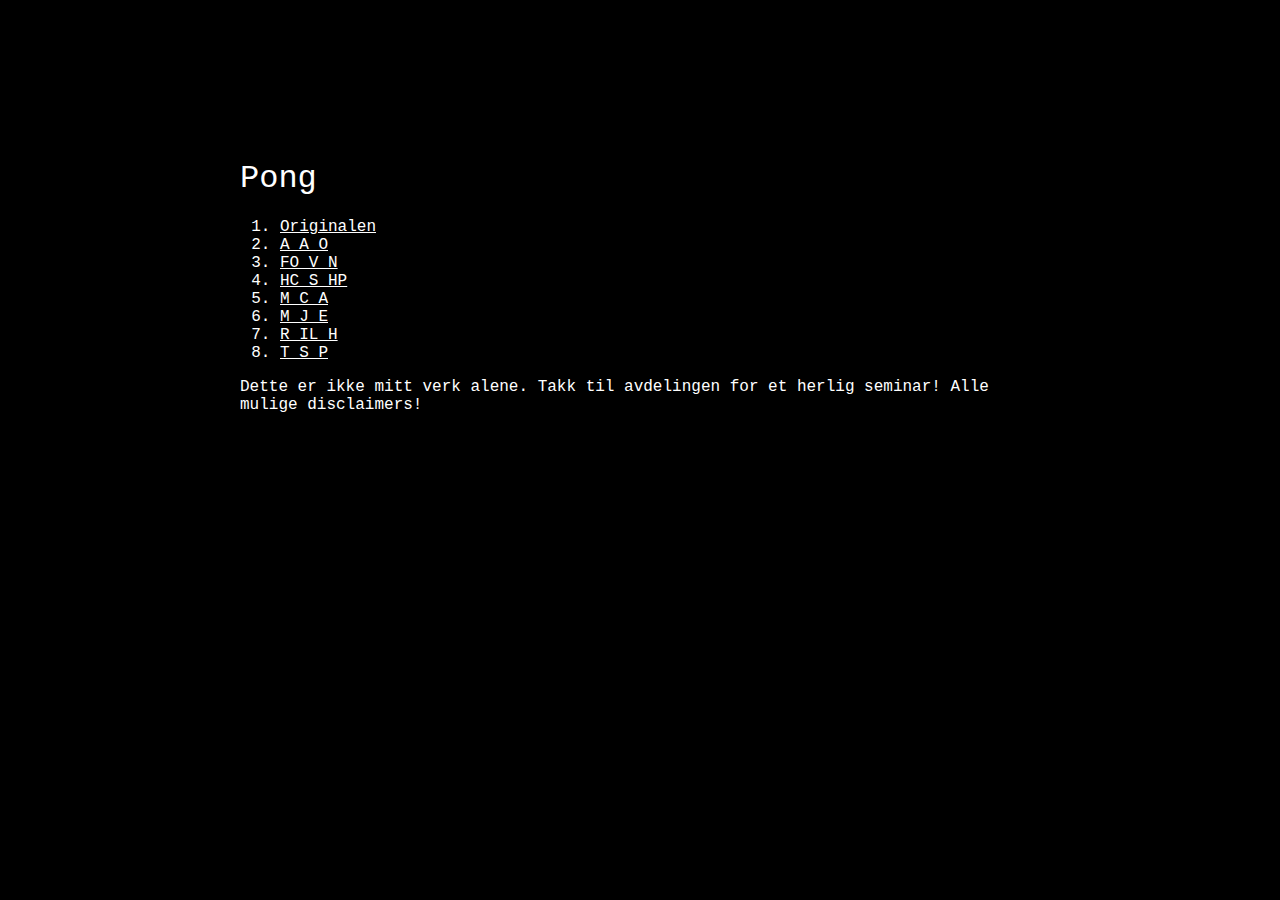
<file: index.html>
<!DOCTYPE html>
<html lang="nb-no">
  <head>
    <meta charset="utf-8" />
    <title>Pongs</title>
    <meta name="viewport" content="width=device-width, initial-scale=1" />
    <link rel="stylesheet" href="index.css" />
  </head>

  <body>
    <section id="main">
      <h1>Pong</h1>
      <ol>
        <li><a href="pong_original.html">Originalen</a></li>
        <li><a href="pong_aao.html">A A O</a></li>
        <li><a href="pong_fovn.html">FO V N</a></li>
        <li><a href="pong_hcshp.html">HC S HP</a></li>
        <li><a href="pong_mca.html">M C A</a></li>
        <li><a href="pong_mje.html">M J E</a></li>
        <li><a href="pong_rilh.html">R IL H</a></li>
        <li><a href="pong_tsp.html">T S P</a></li>
      </ol>
      <p>
        Dette er ikke mitt verk alene. Takk til avdelingen for et herlig seminar! Alle mulige
        disclaimers!
      </p>
    </section>
  </body>
</html>
</file>
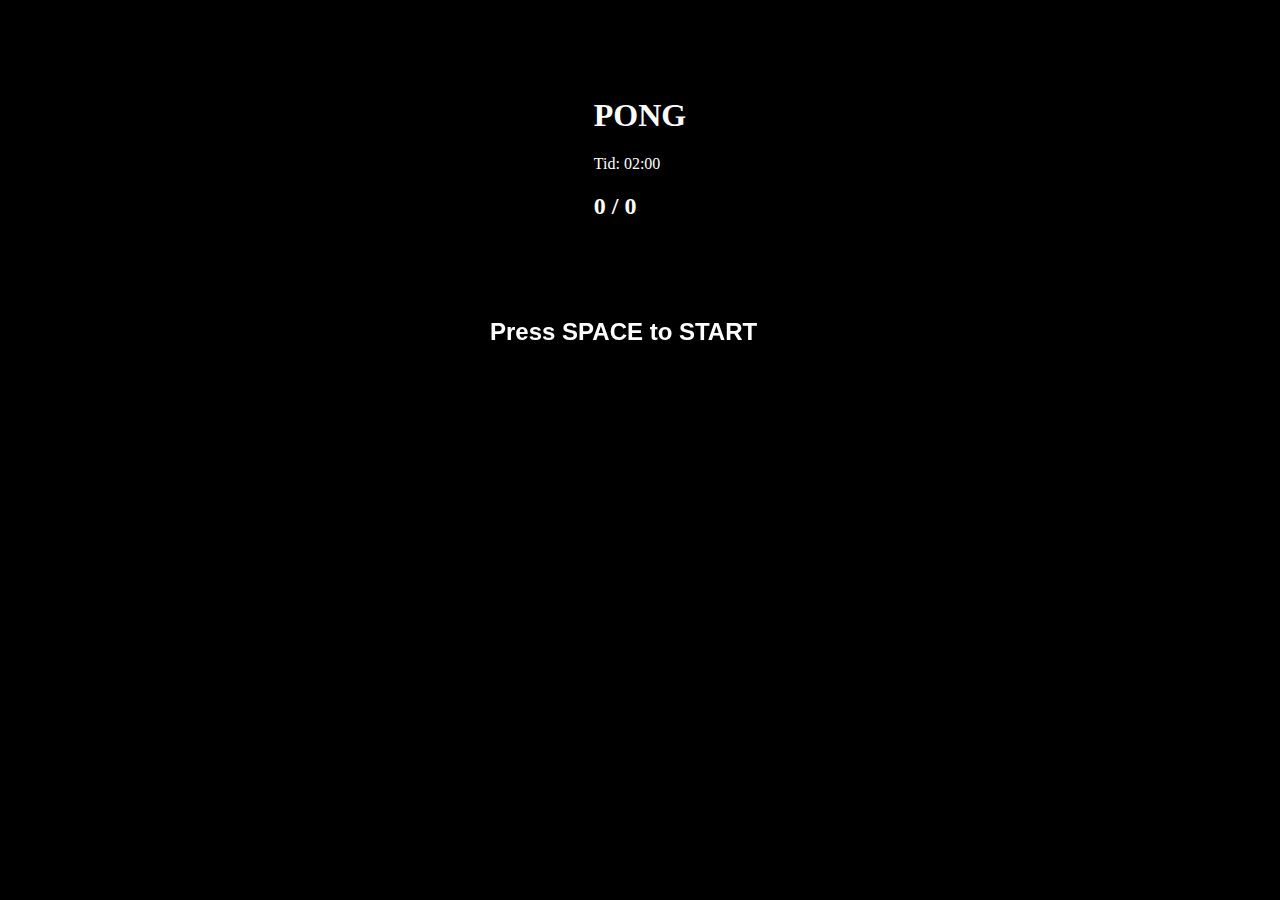
<file: pong_aao.html>
<!DOCTYPE html>
<html>
  <head>
    <title>The best advanced Pong HTML Game</title>
    <meta charset="UTF-8" />
    <style>
      html,
      body {
        height: 100%;
        margin: 0;
      }
      body {
        background: black;
        display: flex;
        flex-direction: column;
        align-items: center;
        justify-content: center;
      }
      * {
        color: white;
      }
    </style>
  </head>
  <body>
    <div>
      <h1 style="font-family: Comic Sans MS, Comic Sans">PONG</h1>
      <p>Tid: <span>02:00</span></p>
      <h2 id="scoreboard">0 / 0</h2>
    </div>
    <canvas width="750" height="585" id="game"></canvas>
    <script>
      let ball2Modifier = 0.1;
      let colorLeft = "white";
      let colorRight = "white";
      const watch = document.querySelector("span");
      let watchIsRunning = false;

      const initalMinute = "2";
      const initialSec = "00";
      const initalBall2Minute = "0";
      const initialBall2Sec = "45";
      let minute = initalMinute;
      let sec = initialSec;
      watch.innerHTML = `0${minute}:${sec}`;

      setInterval(function () {
        if (watchIsRunning) {
          sec = Number(sec);
          if (sec === 0) {
            if (minute === 0) {
              let endMessage;
              if (playerLeftScore > playerRightScore) {
                endMessage = "Congratulations, playerLeft!";
              } else if (playerLeftScore < playerRightScore) {
                endMessage = "Congratulations, playerRight!";
              } else {
                endMessage = "It's a tie - sudden death!";
              }
              gameState = "ready";
              minute = initalMinute;
              sec = initialSec;
              alert(endMessage);
            }
            minute--;
            sec = 59;
          } else {
            sec--;
          }
          if (sec < 10) {
            sec = `0${sec}`;
          }
        }
        watch.innerHTML = `0${minute}:${sec}`;
      }, 1000);

      let gameState = "ready";
      let playerLeftScore = 0;
      let playerRightScore = 0;
      const canvas = document.getElementById("game");
      const context = canvas.getContext("2d");
      const grid = 15;
      const paddleHeight = grid * 5; // 80
      const maxPaddleY = canvas.height - grid - paddleHeight;
      var paddleSpeed = 7;
      var initServeDirection = Math.random() < 0.5 ? -1 : 1;
      var ballSpeed = 3 * initServeDirection;
      var bulletSpeed = 10;

      var ballSpeed2 = 1 * initServeDirection;

      const leftPaddle = {
        // start in the middle of the game on the left side
        x: grid * 2,
        y: canvas.height / 2 - paddleHeight / 2,
        width: grid,
        height: paddleHeight,
        // paddle velocity
        dy: 0,
        bullets: [],
        hit: false,
      };
      const rightPaddle = {
        // start in the middle of the game on the right side
        x: canvas.width - grid * 3,
        y: canvas.height / 2 - paddleHeight / 2,
        width: grid,
        height: paddleHeight,
        // paddle velocity
        dy: 0,
        bullets: [],
        hit: false,
      };
      const ball = {
        // start in the middle of the game
        x: canvas.width / 2,
        y: canvas.height / 2,
        width: grid,
        height: grid,
        // keep track of when need to reset the ball position
        resetting: false,
        // ball velocity (start going to the top-right corner)
        dx: ballSpeed,
        dy: -ballSpeed,
      };

      const ball2 = {
        x: canvas.width / 2,
        y: canvas.height / 2,
        width: grid,
        height: grid,
        resetting: false,
        dx: 0,
        dy: 0,
      };
      // check for collision between two objects using axis-aligned bounding box (AABB)
      // @see https://developer.mozilla.org/en-US/docs/Games/Techniques/2D_collision_detection
      function collides(obj1, obj2) {
        return (
          obj1.x < obj2.x + obj2.width &&
          obj1.x + obj1.width > obj2.x &&
          obj1.y < obj2.y + obj2.height &&
          obj1.y + obj1.height > obj2.y
        );
      }
      function shoot(paddle) {
        const bullet = {
          x: paddle === leftPaddle ? paddle.x + paddle.width : paddle.x - grid,
          y: paddle.y + paddle.height / 2 - grid / 2,
          width: grid,
          height: grid,
          dx: paddle === leftPaddle ? bulletSpeed : -bulletSpeed,
        };
        paddle.bullets.push(bullet);
      }
      function updateBullets(paddle) {
        paddle.bullets.forEach((bullet, index) => {
          bullet.x += bullet.dx;
          // Remove bullet if it goes off screen
          if (bullet.x < 0 || bullet.x > canvas.width) {
            paddle.bullets.splice(index, 1);
          }
          // Check for collision with the other paddle
          if (paddle === leftPaddle && collides(bullet, rightPaddle)) {
            paddle.bullets.splice(index, 1);
            rightPaddle.hit = true;
            colorRight = "red";
            setTimeout(() => {
              rightPaddle.hit = false;
              colorRight = "white";
            }, 3000);
          } else if (paddle === rightPaddle && collides(bullet, leftPaddle)) {
            paddle.bullets.splice(index, 1);
            leftPaddle.hit = true;
            colorLeft = "red";
            setTimeout(() => {
              leftPaddle.hit = false;
              colorLeft = "white";
            }, 3000);
          }
        });
      }
      function drawBullets(paddle) {
        paddle.bullets.forEach((bullet) => {
          context.fillRect(bullet.x, bullet.y, bullet.width, bullet.height);
        });
      }
      // game loop
      function loop() {
        if (gameState === "ready") {
          watchIsRunning = false;
          requestAnimationFrame(loop);
          context.clearRect(0, 0, canvas.width, canvas.height);
          context.font = "bold 24px verdana, sans-serif ";
          context.fillStyle = "#fff";
          context.fillText("Press SPACE to START", 225, 100);
        } else if (gameState === "running") {
          watchIsRunning = true;
          requestAnimationFrame(loop);
          context.clearRect(0, 0, canvas.width, canvas.height);
          // move paddles by their velocity
          if (!leftPaddle.hit) {
            leftPaddle.y += leftPaddle.dy;
          }
          if (!rightPaddle.hit) {
            rightPaddle.y += rightPaddle.dy;
          }
          // prevent paddles from going through walls
          if (leftPaddle.y < grid) {
            leftPaddle.y = grid;
          } else if (leftPaddle.y > maxPaddleY) {
            leftPaddle.y = maxPaddleY;
          }
          if (rightPaddle.y < grid) {
            rightPaddle.y = grid;
          } else if (rightPaddle.y > maxPaddleY) {
            rightPaddle.y = maxPaddleY;
          }
          // draw paddles
          context.fillStyle = colorLeft;
          context.fillRect(
            leftPaddle.x,
            leftPaddle.y,
            leftPaddle.width,
            leftPaddle.height
          );
          context.fillStyle = colorRight;
          context.fillRect(
            rightPaddle.x,
            rightPaddle.y,
            rightPaddle.width,
            rightPaddle.height
          );
          // move ball by its velocity
          ball.x += ball.dx;
          ball.y += ball.dy;

          ball2Modifier += 0.005;
          ball2.x += ball2.dx * ball2Modifier;
          ball2.y += ball2.dy * ball2Modifier;

          // prevent ball from going through walls by changing its velocity
          if (ball.y < grid) {
            ball.y = grid;
            ball.dy *= -1;
          } else if (ball.y + grid > canvas.height - grid) {
            ball.y = canvas.height - grid * 2;
            ball.dy *= -1;
          }
          // reset ball if it goes past paddle (but only if we haven't already done so)
          if ((ball.x < 0 || ball.x > canvas.width) && !ball.resetting) {
            ball.resetting = true;
            ball.x < 0 ? (playerRightScore += 1) : (playerLeftScore += 1);
            // give some time for the player to recover before launching the ball again
            setTimeout(() => {
              document.getElementById("scoreboard").textContent =
                playerLeftScore + " / " + playerRightScore;
            }, 100);
            setTimeout(() => {
              ball.resetting = false;
              ball.x = canvas.width / 2;
              ball.y = canvas.height / 2;
            }, 400);
          }
          // check to see if ball collides with paddle. if they do change x velocity
          if (collides(ball, leftPaddle)) {
            ball.dx *= -1;
            // move ball next to the paddle otherwise the collision will happen again
            // in the next frame
            ball.x = leftPaddle.x + leftPaddle.width;
          } else if (collides(ball, rightPaddle)) {
            ball.dx *= -1;
            // move ball next to the paddle otherwise the collision will happen again
            // in the next frame
            ball.x = rightPaddle.x - ball.width;
          }
          // draw ball
          context.fillStyle = "white";
          context.fillRect(ball.x, ball.y, ball.width, ball.height);

          if (ball2.y < grid) {
            ball2.y = grid;
            ball2.dy *= -1;
          } else if (ball2.y + grid > canvas.height - grid) {
            ball2.y = canvas.height - grid * 2;
            ball2.dy *= -1;
          }
          // reset ball2 if it goes past paddle (but only if we haven't already done so)
          if ((ball2.x < 0 || ball2.x > canvas.width) && !ball2.resetting) {
            ball2.resetting = true;
            ball2.x < 0 ? (playerRightScore += 1) : (playerLeftScore += 1);
            // give some time for the player to recover before launching the ball2 again
            setTimeout(() => {
              document.getElementById("scoreboard").textContent =
                playerLeftScore + " / " + playerRightScore;
            }, 100);
            setTimeout(() => {
              ball2.resetting = false;
              ball2.x = canvas.width / 2;
              ball2.y = canvas.height / 2;
            }, 400);
          }
          // check to see if ball2 collides with paddle. if they do change x velocity
          if (collides(ball2, leftPaddle)) {
            ball2.dx *= -1;
            // move ball2 next to the paddle otherwise the collision will happen again
            // in the next frame
            ball2.x = leftPaddle.x + leftPaddle.width;
          } else if (collides(ball2, rightPaddle)) {
            ball2.dx *= -1;
            // move ball2 next to the paddle otherwise the collision will happen again
            // in the next frame
            ball2.x = rightPaddle.x - ball2.width;
          }
          // draw ball2
          context.fillStyle = "white";
          context.fillRect(ball2.x, ball2.y, ball2.width, ball2.height);

          if(Number(minute) === Number(initalBall2Minute) && Number(sec) === Number(initialBall2Sec)) {
            ball2.dx = ballSpeed2;
            ball2.dy = -ballSpeed2;
            ball2Modifier = 0;
          }


          // draw walls
          context.fillStyle = "lightgrey";
          context.fillRect(0, 0, canvas.width, grid);
          context.fillRect(
            0,
            canvas.height - grid,
            canvas.width,
            canvas.height
          );
          // draw dotted line down the middle
          for (let i = grid; i < canvas.height - grid; i += grid * 2) {
            context.fillRect(canvas.width / 2 - grid / 2, i, grid, grid);
          }
          // update and draw bullets
          updateBullets(leftPaddle);
          updateBullets(rightPaddle);
          drawBullets(leftPaddle);
          drawBullets(rightPaddle);
        } else {
        }
      }
      // listen to keyboard events to move the paddles
      document.addEventListener("keydown", function (e) {
        // up arrow key
        if (e.which === 38) {
          rightPaddle.dy = -paddleSpeed;
        }
        // down arrow key
        else if (e.which === 40) {
          rightPaddle.dy = paddleSpeed;
        }
        // enter key
        else if (e.which === 13) {
          shoot(rightPaddle);
        }
        // w key
        if (e.which === 87) {
          leftPaddle.dy = -paddleSpeed;
        }
        // a key
        else if (e.which === 83) {
          leftPaddle.dy = paddleSpeed;
        }
        // caps-lock key
        else if (e.key === "CapsLock") {
          shoot(leftPaddle);
        }
        // space key
        else if (e.which === 32) {
          gameState = "running";
        }
      });
      // listen to keyboard events to stop the paddle if key is released
      document.addEventListener("keyup", function (e) {
        if (e.which === 38 || e.which === 40) {
          rightPaddle.dy = 0;
        }
        if (e.which === 83 || e.which === 87) {
          leftPaddle.dy = 0;
        }
      });
      // start the game
      requestAnimationFrame(loop);
    </script>
  </body>
</html>
</file>
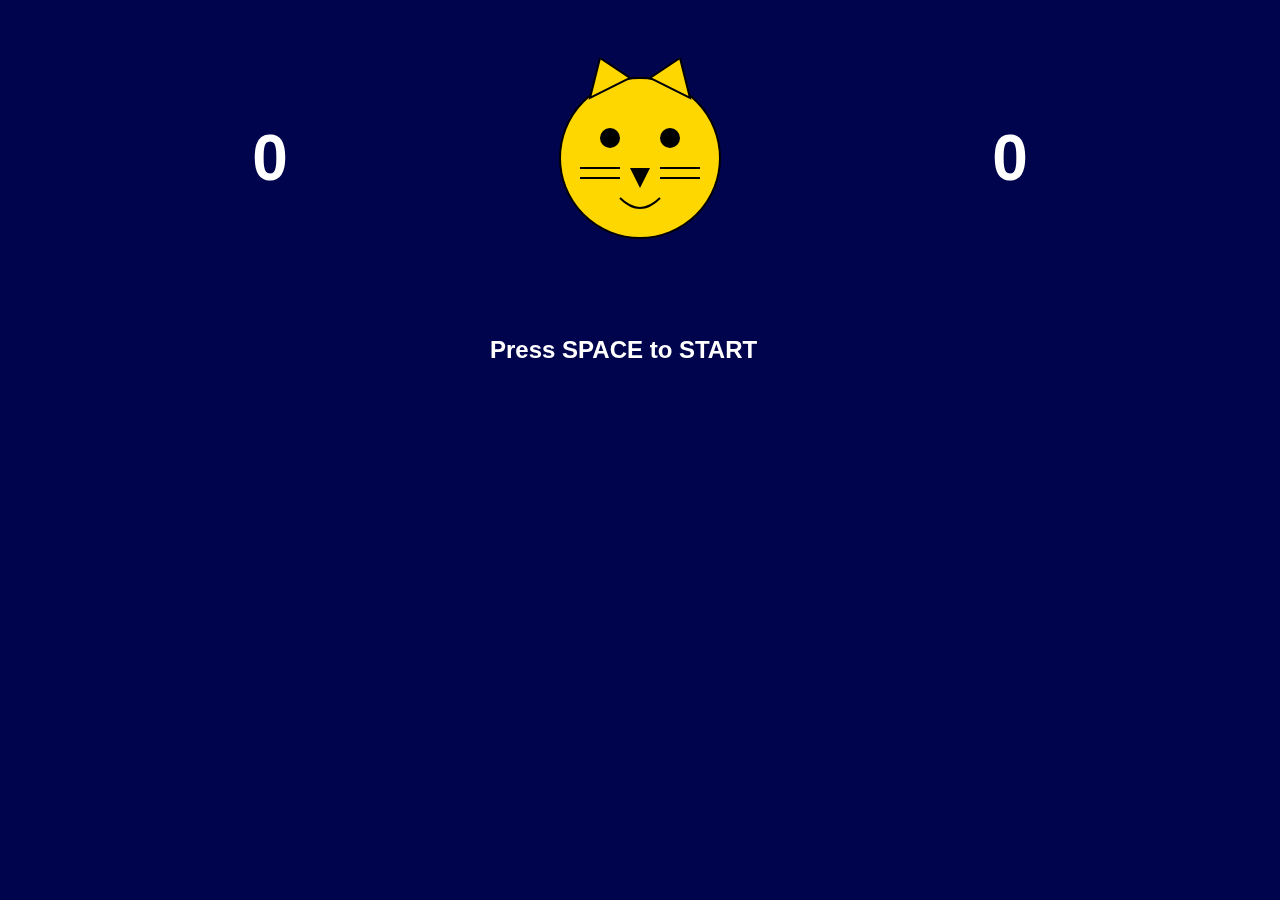
<file: pong_fovn.html>
<!doctype html>
<html>
    <head>
        <title>Basic Pong HTML Game</title>
        <meta charset="UTF-8" />
        <style>
            html,
            body {
                height: 100%;
                margin: 0;
            }

            body {
                background: #00044D;
                display: flex;
                flex-direction: column;
                align-items: center;
                justify-content: center;
            }

            .top {
              display: flex;
              flex-direction: row;
              width: 100%;
              justify-content: space-evenly;
              align-items: center;
            }

            h1 {
              font-size: 400%;
              color: white;
              font-family: Verdana, Geneva, Tahoma, sans-serif;
            }

        </style>
    </head>
    <body>
        <div class="top">
            <h1 id="left-score">0</h1>

            <svg id="cat" width="200" height="200" viewBox="0 0 200 200" xmlns="http://www.w3.org/2000/svg">
                <!-- Cat face -->
                <circle cx="100" cy="100" r="80" fill="#FFD700" stroke="#000" stroke-width="2"/>

                <!-- Left ear -->
                <polygon points="50,40 60,0 90,20" fill="#FFD700" stroke="#000" stroke-width="2"/>

                <!-- Right ear -->
                <polygon points="110,20 140,0 150,40" fill="#FFD700" stroke="#000" stroke-width="2"/>

                <!-- Left eye -->
                <circle cx="70" cy="80" r="10" fill="#000"/>

                <!-- Right eye -->
                <circle cx="130" cy="80" r="10" fill="#000"/>

                <!-- Nose -->
                <polygon points="90,110 110,110 100,130" fill="#000"/>

                <!-- Mouth -->
                <path id="mouthNormal" d="M 80 140 Q 100 160 120 140" stroke="#000" stroke-width="2" fill="none"/>
                <polygon id="smile" style="display: none;" points="75,140 125,140 100,160" fill="red"/>

                <!-- Whiskers -->
                <line x1="40" y1="110" x2="80" y2="110" stroke="#000" stroke-width="2"/>
                <line x1="40" y1="120" x2="80" y2="120" stroke="#000" stroke-width="2"/>
                <line x1="120" y1="110" x2="160" y2="110" stroke="#000" stroke-width="2"/>
                <line x1="120" y1="120" x2="160" y2="120" stroke="#000" stroke-width="2"/>
            </svg>
            <h1 id="right-score">0</h1>
        </div>
        <canvas width="750" height="585" id="game"></canvas>
        <script>
            let gameState = "ready";
            let playerLeftScore = 0;
            let playerRightScore = 0;

            let theSmile = document.getElementById("smile")

            const canvas = document.getElementById("game");
            const context = canvas.getContext("2d");
            const grid = 20;
            const paddleHeight = grid * 5; // 80
            const maxPaddleY = canvas.height - grid - paddleHeight;

            var paddleSpeed = 7;
            var initServeDirection = Math.random() < 0.5 ? -1 : 1;
            var ballSpeed = 5 * initServeDirection;

            const leftPaddle = {
                // start in the middle of the game on the left side
                x: grid * 2,
                y: canvas.height / 2 - paddleHeight / 2,
                width: grid,
                height: paddleHeight,

                // paddle velocity
                dy: 0,
            };
            const rightPaddle = {
                // start in the middle of the game on the right side
                x: canvas.width - grid * 3,
                y: canvas.height / 2 - paddleHeight / 2,
                width: grid,
                height: paddleHeight,

                // paddle velocity
                dy: 0,
            };

            const extraPaddle = {
              
            }

            const ball = {
                // start in the middle of the game
                x: canvas.width / 2,
                y: canvas.height / 2,
                width: grid,
                height: grid,

                // keep track of when need to reset the ball position
                resetting: false,

                // ball velocity (start going to the top-right corner)
                dx: ballSpeed,
                dy: -ballSpeed,
            };

            let waveAmplitude = 4;
            let waveFrequency = 0.1;
            let waveTime = 0;

            // INCREASE BALL SPEED-----------------------------
            const speedChange = 0.05;
            setInterval(() => {
              if(ball.dx >= 0) ball.dx += speedChange;
              else if(ball.dx < 0) ball.dx -= speedChange;
              
              if(ball.dy >=0) ball.dy += speedChange;
              if(ball.dy < 0) ball.dy -= speedChange;
            }, 1000)

            // check for collision between two objects using axis-aligned bounding box (AABB)
            // @see https://developer.mozilla.org/en-US/docs/Games/Techniques/2D_collision_detection
            function collides(obj1, obj2) {
                return (
                    obj1.x < obj2.x + obj2.width &&
                    obj1.x + obj1.width > obj2.x &&
                    obj1.y < obj2.y + obj2.height &&
                    obj1.y + obj1.height > obj2.y
                );
            }
            // game loop
            function loop() {
                if (gameState === "ready") {
                    // requestAnimationFrame(loop);
                    setTimeout(loop, 20)
                    context.clearRect(0, 0, canvas.width, canvas.height);
                    context.font = "bold 24px verdana, sans-serif ";
                    context.fillStyle = "#fff";
                    context.fillText("Press SPACE to START", 225, 100);

                } else if (gameState === "running") {
                    //requestAnimationFrame(loop);
                    setTimeout(loop, 20)
                context.clearRect(0, 0, canvas.width, canvas.height);

                // move paddles by their velocity
                leftPaddle.y += leftPaddle.dy;
                rightPaddle.y += rightPaddle.dy;

                // prevent paddles from going through walls
                if (leftPaddle.y < grid) {
                    leftPaddle.y = grid;
                } else if (leftPaddle.y > maxPaddleY) {
                    leftPaddle.y = maxPaddleY;
                }

                if (rightPaddle.y < grid) {
                    rightPaddle.y = grid;
                } else if (rightPaddle.y > maxPaddleY) {
                    rightPaddle.y = maxPaddleY;
                }

                // draw paddles
                context.fillStyle = "white";
                context.fillRect(
                    leftPaddle.x,
                    leftPaddle.y,
                    leftPaddle.width,
                    leftPaddle.height,
                );
                context.fillRect(
                    rightPaddle.x,
                    rightPaddle.y,
                    rightPaddle.width,
                    rightPaddle.height,
                );

                // move ball by its velocity
                ball.x += ball.dx;
                ball.y += ball.dy;
                
                let angle = Math.atan2(ball.dy, ball.dx);
                ball.x += Math.sin(waveTime) * waveAmplitude * Math.cos(angle + Math.PI / 2);
                ball.y += Math.sin(waveTime) * waveAmplitude * Math.sin(angle + Math.PI / 2);
                waveTime += waveFrequency;

                // prevent ball from going through walls by changing its velocity
                if (ball.y < grid) {
                    ball.y = grid;
                    ball.dy *= -1;
                } else if (ball.y + grid > canvas.height - grid) {
                    ball.y = canvas.height - grid * 2;
                    ball.dy *= -1;
                }

           

                // reset ball if it goes past paddle (but only if we haven't already done so)
                if ((ball.x < 0 || ball.x > canvas.width) && !ball.resetting) {
                    ball.resetting = true;
                    ball.x < 0 ? playerRightScore += 1 : playerLeftScore += 1;
                    

                    // give some time for the player to recover before launching the ball again
                    setTimeout(() => {
                        
                        document.getElementById("left-score").textContent = playerLeftScore;
                        document.getElementById("right-score").textContent = playerRightScore;
                          }, 100);
                    setTimeout(() => {
                        ball.resetting = false;
                        ball.x = canvas.width / 2;
                        ball.y = canvas.height / 2;
                    }, 400);

                    //decrease paddleHeight on lost round 
                    if (playerLeftScore > playerRightScore) {
                        rightPaddle.height = 120;
                        leftPaddle.height = 80;
                    }
                    
                    else if (playerRightScore > playerLeftScore) {
                      rightPaddle.height = 80;
                      leftPaddle.height = 120;
                    }
                }

                

                
                // check to see if ball collides with paddle. if they do change x velocity
                // And turn background lightblue
                if (collides(ball, leftPaddle)) {
                    ball.dx *= -1;
                    theSmile.style.display = "block"
                    setTimeout(() => {
                  theSmile.style.display = "none"
                }, 1000)

                    // move ball next to the paddle otherwise the collision will happen again
                    // in the next frame
                    ball.x = leftPaddle.x + leftPaddle.width;
                } else if (collides(ball, rightPaddle)) {
                    ball.dx *= -1;
                   

                    // move ball next to the paddle otherwise the collision will happen again
                    // in the next frame
                    ball.x = rightPaddle.x - ball.width;

                    theSmile.style.display = "block"
                    setTimeout(() => {
                  theSmile.style.display = "none"
                }, 1000)
                }

                

                // draw ball
                context.fillRect(ball.x, ball.y, ball.width, ball.height);

                // draw walls
                context.fillStyle = "lightgrey";
                context.fillRect(0, 0, canvas.width, grid);
                context.fillRect(
                    0,
                    canvas.height - grid,
                    canvas.width,
                    canvas.height,
                );

                // draw dotted line down the middle
                for (let i = grid; i < canvas.height - grid; i += grid * 2) {
                    context.fillRect(
                        canvas.width / 2 - grid / 2,
                        i,
                        grid,
                        grid,
                    );
                }
                } else {

                }
            }

            // listen to keyboard events to move the paddles
            document.addEventListener("keydown", function (e) {
                // up arrow key
                if (e.which === 38) {
                    rightPaddle.dy = -paddleSpeed;
                }
                // down arrow key
                else if (e.which === 40) {
                    rightPaddle.dy = paddleSpeed;
                }

                // w key
                if (e.which === 87) {
                    leftPaddle.dy = -paddleSpeed;
                }
                // a key
                else if (e.which === 83) {
                    leftPaddle.dy = paddleSpeed;
                }
                // space key
                else if(e.which === 32) {
                    gameState = "running";
                }
            });

            // listen to keyboard events to stop the paddle if key is released
            document.addEventListener("keyup", function (e) {
                if (e.which === 38 || e.which === 40) {
                    rightPaddle.dy = 0;

                }

                if (e.which === 83 || e.which === 87) {
                    leftPaddle.dy = 0;
                }
            });

            // start the game
            requestAnimationFrame(loop);

        </script>
    </body>
</html>
</file>
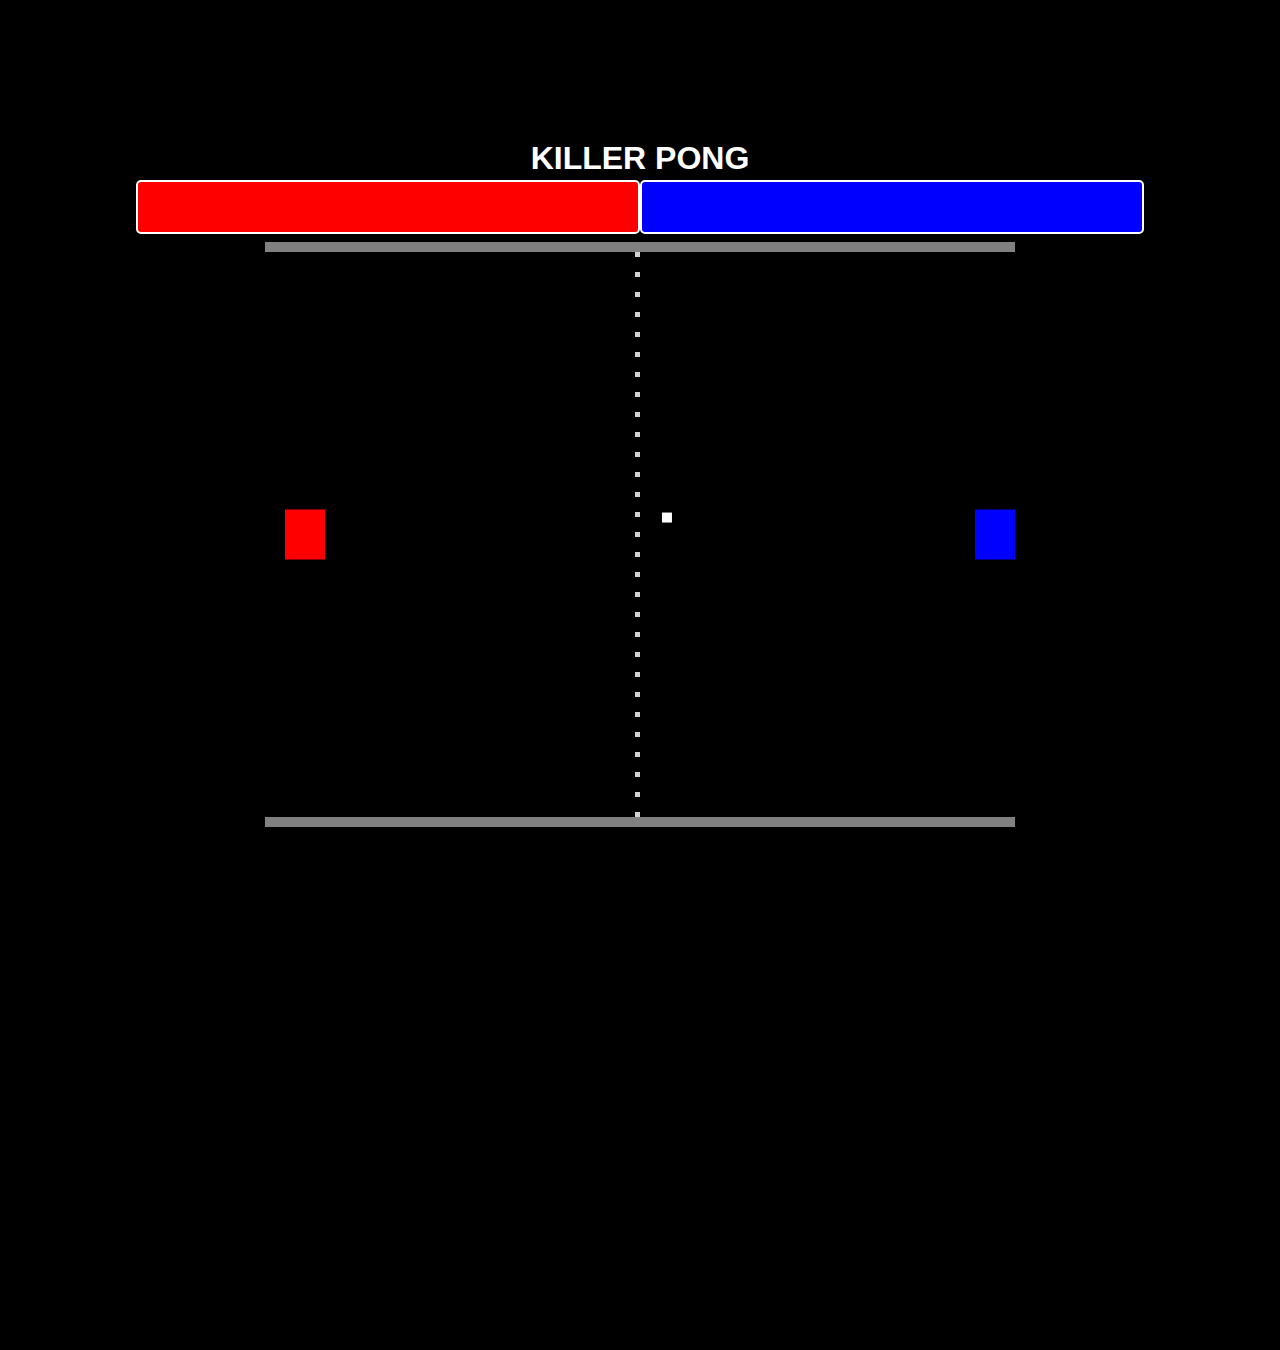
<file: pong_hcshp.html>
<!doctype html>
<html>
    <head>
        <title>Basic Pong HTML Game</title>
        <meta charset="UTF-8" />
        <style>
            html,
            body {
                height: 100%;
                margin: 0;
            }

            body {
                background: black;
                display: flex;
                flex-direction: column;
                align-items: center;
                justify-content: center;
            }
            #title {
                color: white;
                height: 2em;
                line-height: 4em;
                font-family: Arial, Helvetica, sans-serif;
            }

            #life-bar-container {
                position: relative;
                height: 50px;
                margin-bottom: 12.5px;
            }

            .life-bar {
                position: absolute;
                height: 50px;
                width: 500px;
                border: 2px solid white;
                border-radius: 5px;
            }

            #left-player-life-bar {
                right: 50%;
                background-color: #ff0000;
            }

            #right-player-life-bar {
                left: 50%;
                background-color: #0000ff;
            }

            #game-over-text {
                width: 100%;
                height: 100%;
                text-align: center;
                font-family: Arial, Helvetica, sans-serif;
                font-weight: 600;
                font-size: 4em;
                position: absolute;
                color: red;

                top: 50%;
            }

            #game-over-overlay {
                position: absolute;
                width: 100%;
                height: 100%;
                background-color: #000;
                opacity: 0;
            }
        </style>
    </head>
    <body>
        <div>
            <h1 id="title">
                KILLER PONG
            </h1>
             <div id="life-bar-container">
                <div id="left-player-life-bar" class="life-bar"></div>
                <div id="right-player-life-bar" class="life-bar"></div>
            </div>
        </div>
        <div id="game-over-overlay"></div>
        <div id="game-over-text"></div>
        <canvas width="750" height="585" id="game"></canvas>
        <script>
            const canvas = document.getElementById("game");
            const context = canvas.getContext("2d");
            var grid = 10;
            const paddleHeight = grid * 5; // 80
            const maxPaddleY = canvas.height - grid - paddleHeight;

            var paddleSpeed = 7;
            var initServeDirection = Math.random() < 0.5 ? -1 : 1;
            var groundSpeed = 0.5;
            var ballSpeed = groundSpeed * initServeDirection;
            const damage = 50;
            var playerLeftScore = 500;
            var playerRightScore = 500;

            const bulletSpeed = 0.5;

            const leftColor1 = "#ff0000";
            const leftColor2 = "cc0000";

            const rightColor1 = "#0000ff";
            const rightColor2 = "#0000cc";

            var isGameOver = false;

            const leftPaddle = {
                // start in the middle of the game on the left side
                x: grid * 2,
                y: canvas.height / 2 - paddleHeight / 2,
                width: grid*4,
                height: paddleHeight,

                // paddle velocity
                dy: 0,
            };
            const rightPaddle = {
                // start in the middle of the game on the right side
                x: canvas.width - grid * 4,
                y: canvas.height / 2 - paddleHeight / 2,
                width: grid*4,
                height: paddleHeight,

                // paddle velocity
                dy: 0,
            };
            const ball = {
                // start in the middle of the game
                x: canvas.width / 2,
                y: canvas.height / 2,
                width: grid,
                height: grid,

                // keep track of when need to reset the ball position
                resetting: false,

                // ball velocity (start going to the top-right corner)
                dx: ballSpeed,
                dy: -ballSpeed,
            };

            const leftBullet = {
                // start in the middle of the game
                x: canvas.width / 2,
                y: -100,
                width: grid,
                height: grid,

                // keep track of when need to reset the ball position
                resetting: false,

                // ball velocity (start going to the top-right corner)
                dx: bulletSpeed,
                dy: 0,
            };

            const rightBullet = {
                // start in the middle of the game
                x: canvas.width / 2,
                y: -100,
                width: grid,
                height: grid,

                // keep track of when need to reset the ball position
                resetting: false,

                // ball velocity (start going to the top-right corner)
                dx: -bulletSpeed,
                dy: 0,
            };


            // check for collision between two objects using axis-aligned bounding box (AABB)
            // @see https://developer.mozilla.org/en-US/docs/Games/Techniques/2D_collision_detection
            function collides(obj1, obj2) {
                return (
                    obj1.x < obj2.x + obj2.width &&
                    obj1.x + obj1.width > obj2.x &&
                    obj1.y < obj2.y + obj2.height &&
                    obj1.y + obj1.height > obj2.y
                );
            }

            // game loop
            function loop() {
                requestAnimationFrame(loop);
                context.clearRect(0, 0, canvas.width, canvas.height);

                // move paddles by their velocity
                leftPaddle.y += leftPaddle.dy;
                rightPaddle.y += rightPaddle.dy;

                // prevent paddles from going through walls
                if (leftPaddle.y < grid) {
                    leftPaddle.y = grid;
                } else if (leftPaddle.y > maxPaddleY) {
                    leftPaddle.y = maxPaddleY;
                }

                if (rightPaddle.y < grid) {
                    rightPaddle.y = grid;
                } else if (rightPaddle.y > maxPaddleY) {
                    rightPaddle.y = maxPaddleY;
                }

                // draw paddles
                context.fillStyle = leftColor1;
                context.fillRect(
                    leftPaddle.x,
                    leftPaddle.y,
                    leftPaddle.width,
                    leftPaddle.height,
                );

                context.fillStyle = rightColor1;
                context.fillRect(
                    rightPaddle.x,
                    rightPaddle.y,
                    rightPaddle.width,
                    rightPaddle.height,
                );

                // move ball by its velocity
                ball.x += ball.dx;
                ball.y += ball.dy;


                // prevent ball from going through walls by changing its velocity
                if (ball.y < grid) {
                    ball.y = grid;
                    ball.dy *= -1;
                } else if (ball.y + grid > canvas.height - grid) {
                    ball.y = canvas.height - grid * 2;
                    ball.dy *= -1;
                }

                ball.dx *= 1.001;
                ball.dy *= 1.001;

               // reset ball if it goes past paddle (but only if we haven't already done so)
               if ((ball.x < 0 || ball.x > canvas.width) && !ball.resetting) {
                    ball.resetting = true;

                    if( ball.x < 0) {
                        playerLeftScore -= damage;

                        if (playerLeftScore<=0) {
                            isGameOver = true;
                            document.getElementById("game-over-overlay").style.opacity = 0.75;
                            document.getElementById("game-over-text").textContent = "RIGHT PLAYER WINS"
                        }
                    } else {
                        playerRightScore -= damage;

                        if (playerRightScore<=0) {
                            isGameOver = true;
                            document.getElementById("game-over-text").textContent = "LEFT PLAYER WINS"
                            document.getElementById("game-over-overlay").style.opacity = 0.75;
                        }
                    }

                    document.getElementById("left-player-life-bar").style.width = playerLeftScore + "px";
                    document.getElementById("right-player-life-bar").style.width = playerRightScore + "px";

                    // give some time for the player to recover before launching the ball again
                    setTimeout(() => {
                        document.getElementById("scoreboard").textContent = playerLeftScore + " / " +  playerRightScore;
                    }, 100);
                    setTimeout(() => {
                        var plusOrMinus = Math.random() < 0.5 ? -1 : 1;
                        ball.resetting = false;
                        ball.x = canvas.width / 2;
                        ball.y = canvas.height / 2;
                        ball.dx = ballSpeed * plusOrMinus;
                        ball.dy = ballSpeed * Math.random();

                    }, 400);
                }

                // check to see if ball collides with paddle. if they do change x velocity
                if (collides(ball, leftPaddle)) {
                    ball.dx *= -1;
                    ball.dy += leftPaddle.dy;

                    // move ball next to the paddle otherwise the collision will happen again
                    // in the next frame
                    ball.x = leftPaddle.x + leftPaddle.width;
                } else if (collides(ball, rightPaddle)) {
                    ball.dx *= -1;
                    ball.dy += rightPaddle.dy;

                    // move ball next to the paddle otherwise the collision will happen again
                    // in the next frame
                    ball.x = rightPaddle.x - ball.width;
                }

                // draw paddles
                context.fillStyle = leftColor2;
                context.fillRect(
                    leftBullet.x,
                    leftBullet.y,
                    leftBullet.width,
                    leftBullet.height,
                );

                // draw paddles
                context.fillStyle = rightColor2;
                context.fillRect(
                    rightBullet.x,
                    rightBullet.y,
                    rightBullet.width,
                    rightBullet.height,
                );

                context.fillStyle = "white";


                // draw ball
                context.fillRect(ball.x, ball.y, ball.width, ball.height);

                // draw walls
                context.fillStyle = "grey";
                context.fillRect(0, 0, canvas.width, grid);
                context.fillRect(
                    0,
                    canvas.height - grid,
                    canvas.width,
                    canvas.height,
                );

                // draw dotted line down the middle "nett"
                context.fillStyle = "lightgrey";
                for (let i = grid; i < canvas.height - grid; i += grid * 2) {
                    context.fillRect(
                        canvas.width / 2 - grid / 2,
                        i,
                        grid*0.5,
                        grid*0.5,
                    );
                }
                context.fillStyle = "grey";

                // Bullet logic
                leftBullet.x += leftBullet.dx * 5;
                rightBullet.x += rightBullet.dx * 5;

                if (collides(leftBullet, rightPaddle)) {
                    leftBullet.x = 4000;
                    if( rightPaddle.height > 25 ) {
                        rightPaddle.y += rightPaddle.height*0.25;
                        rightPaddle.height *= 0.5;
                    }
                    leftPaddle.y -= leftPaddle.height*0.125;
                    leftPaddle.height *= 1.25;
                }

                if (collides(rightBullet, leftPaddle)) {
                    rightBullet.x = -4000;
                    if( leftPaddle.height > 25 ) {
                        leftPaddle.y += leftPaddle.height*0.25;
                        leftPaddle.height *= 0.5;
                    }
                    rightPaddle.y -= rightPaddle.height*0.125;
                    rightPaddle.height *= 1.25;
                }
            }

            // listen to keyboard events to move the paddles
            document.addEventListener("keydown", function (e) {
                // up arrow key
                if (e.which === 38) {
                    rightPaddle.dy = -paddleSpeed;
                }
                // down arrow key
                else if (e.which === 40) {
                    rightPaddle.dy = paddleSpeed;
                }

                // w key
                if (e.which === 87) {
                    leftPaddle.dy = -paddleSpeed;
                }
                // a key
                else if (e.which === 83) {
                    leftPaddle.dy = paddleSpeed;
                }

                // "r": left shoot button
                else if (e.which === 82) {
                    if( leftBullet.x > canvas.width ) {
                        leftBullet.x = leftPaddle.x + leftPaddle.width;
                        leftBullet.y = leftPaddle.y + (leftPaddle.height*0.5) - grid*0.5;
                    }
                }

                // ".": right shoot button
                else if (e.which === 190) {
                    if( rightBullet.x < 0 ) {
                        rightBullet.x = rightPaddle.x - grid;
                        rightBullet.y = rightPaddle.y + (rightPaddle.height*0.5) - grid*0.5;
                    }
                }

            });

            // listen to keyboard events to stop the paddle if key is released
            document.addEventListener("keyup", function (e) {
                if (e.which === 38 || e.which === 40) {
                    rightPaddle.dy = 0;
                }

                if (e.which === 83 || e.which === 87) {
                    leftPaddle.dy = 0;
                }
            });

            // start the game
            requestAnimationFrame(loop);
        </script>
    </body>
</html>
</file>
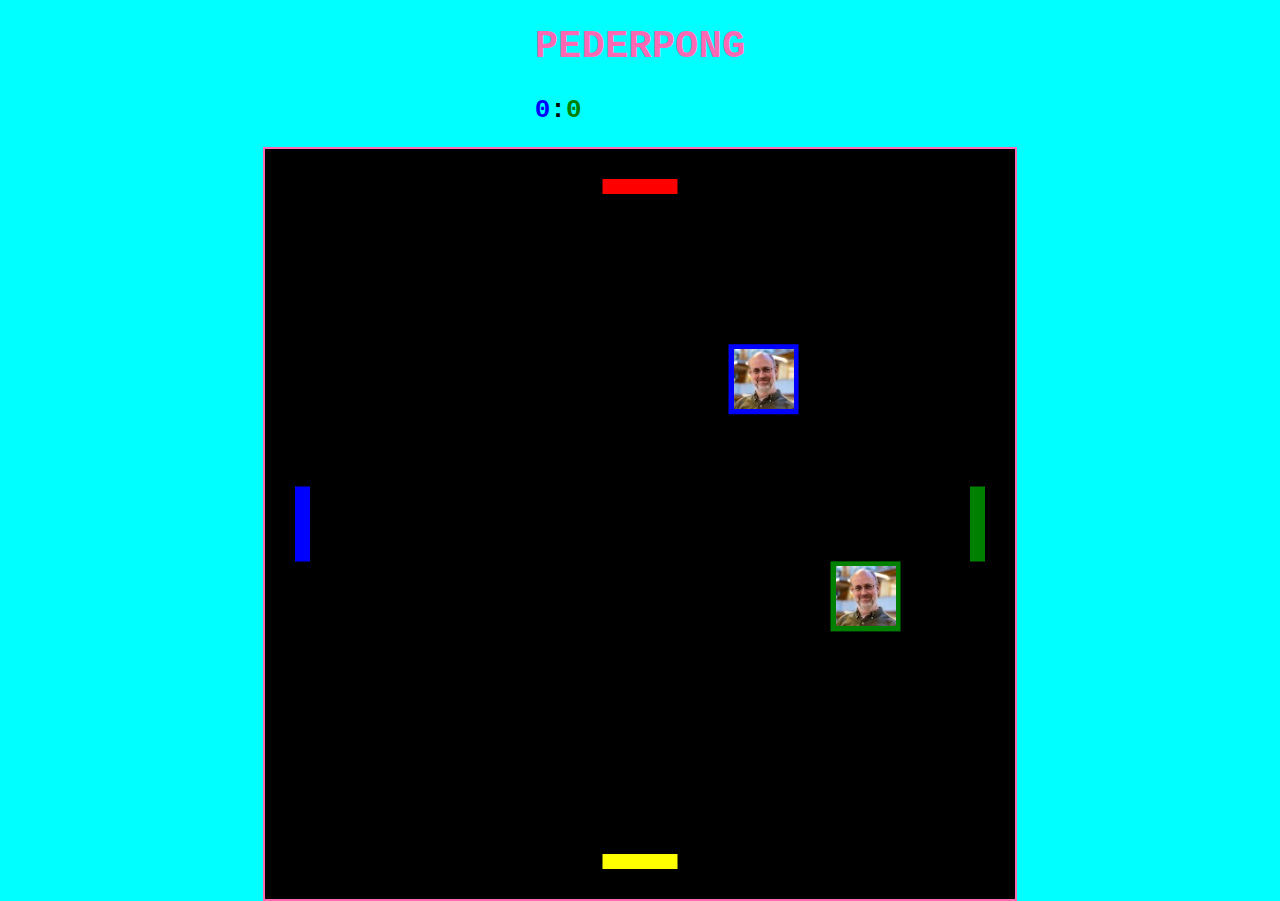
<file: pong_mca.html>
<!doctype html>
<html>
    <head>
        <title>Basic Pong HTML Game</title>
        <meta charset="UTF-8" />
        <audio id="audio" src="https://quicksounds.com/uploads/tracks/450126004_1002864554_1897099611.mp3"></audio>
        <audio id="audio2" src="https://44954dff-409d-4878-a79f-9aeb72bc5225.mdnplay.dev/shared-assets/audio/t-rex-roar.mp3"></audio>
        <style>
            html,
            body {
                height: 100%;
                margin: 0;
            }

            body {
                background: cyan;
                display: flex;
                flex-direction: column;
                align-items: center;
                justify-content: center;
            }
            h1 {
                font-family: monospace;
                color: hotpink;
                font-size: xxx-large;
            }
            h2 {
                font-family: monospace;
                font-size: xx-large;
            }
            canvas {
                background-color: black;
                border: 2px solid hotpink;
            }
        </style>
    </head>
    <body>
        <div>
            <h1>
                PEDERPONG
            </h1>
            <h2 id="scoreboard"></h2>
        </div>
        <img id="peder" src="[data-uri]" style="display: none;" />
        <canvas width="750" height="750" id="game"></canvas>
        <script>
            // Globals
            const bodyElement = document.querySelector('body');
            const scoreboard = document.getElementById("scoreboard");
            const canvas = document.getElementById("game");
            const context = canvas.getContext("2d");
            const grid = 15;
            const ballSize = grid * 4;
            const paddleDepth = grid;
            const paddleLength = grid * 5; // 80
            const maxPaddleY = canvas.height - grid - paddleLength;
            const maxPaddleX = canvas.width - grid - paddleLength;
            const paddleSpeed = 14;
            const ballSpeed = 6;
            let rotation = 0;
            const rotationIncremet = 45;
            const winningScore = 4;
            const losingScore = -4;
            let gameOver = false;

            const PaddlePositions = {
                Top: 0,
                Bottom: 1,
                Left: 2,
                Right: 3,
            }

            const PlayerNames = {
                One: 0,
                Two: 1,
            };

            // Game Objects
            function Paddle(player, position = 0, keys) {
                this.player = player;
                this.position = position;
                this.keys = keys;
                this.speed = paddleSpeed;
                this.dx = 0;
                this.dy = 0;

                this.init = function() {
                    switch (this.position) {
                        case PaddlePositions.Top: {
                            this.x = canvas.width / 2 - paddleLength / 2;
                            this.y = paddleDepth + grid;
                            this.width = paddleLength;
                            this.height = paddleDepth;

                            document.addEventListener("keydown", (event) => {
                                const {key} = event;
                                if (key === this.keys[0]) {
                                    this.dx = this.speed;
                                } else if (key === this.keys[1]) {
                                    this.dx = -this.speed;
                                }
                            })

                            document.addEventListener("keyup", (event) => {
                                const {key} = event;
                                if (key === this.keys[0] || key === this.keys[1]) {
                                    this.dx = 0;
                                }
                            })
                            break;
                        }
                        case PaddlePositions.Left: {
                            this.x = paddleDepth + grid;
                            this.y = canvas.height / 2 - paddleLength / 2;
                            this.width = paddleDepth;
                            this.height = paddleLength;

                            document.addEventListener("keydown", (event) => {
                                const {key} = event;
                                if (key === this.keys[0]) {
                                    this.dy = this.speed;
                                } else if (key === this.keys[1]) {
                                    this.dy = -this.speed;
                                }
                            })

                            document.addEventListener("keyup", (event) => {
                                const {key} = event;
                                if (key === this.keys[0] || key === this.keys[1]) {
                                    this.dy = 0;
                                }
                            })
                            break;
                        }
                        case PaddlePositions.Bottom: {
                            this.x = canvas.width / 2 - paddleLength / 2;
                            this.y = canvas.height - paddleDepth - grid * 2;
                            this.width = paddleLength;
                            this.height = paddleDepth;

                            document.addEventListener("keydown", (event) => {
                                const {key} = event;
                                if (key === this.keys[0]) {
                                    this.dx = this.speed;
                                } else if (key === this.keys[1]) {
                                    this.dx = -this.speed;
                                }
                            })

                            document.addEventListener("keyup", (event) => {
                                const {key} = event;
                                if (key === this.keys[0] || key === this.keys[1]) {
                                    this.dx = 0;
                                }
                            })
                            break;
                        }
                        case PaddlePositions.Right: {
                            this.x = canvas.width - paddleDepth - grid * 2;
                            this.y = canvas.height / 2 - paddleLength / 2;
                            this.width = paddleDepth;
                            this.height = paddleLength;

                            document.addEventListener("keydown", (event) => {
                                const {key} = event;
                                if (key === this.keys[0]) {
                                    this.dy = this.speed;
                                } else if (key === this.keys[1]) {
                                    this.dy = -this.speed;
                                }
                            })

                            document.addEventListener("keyup", (event) => {
                                const {key} = event;
                                if (key === this.keys[0] || key === this.keys[1]) {
                                    this.dy = 0;
                                }
                            })
                            break;
                        }
                    }
                }
                this.init();

                this.move = function() {
                    this.x += this.dx;
                    this.y += this.dy;

                    if (this.position === PaddlePositions.Left || this.position === PaddlePositions.Right) {
                        if (this.y < grid) {
                            this.y = grid;
                        } else if (this.y > maxPaddleY) {
                            this.y = maxPaddleY;
                        }
                    } else {
                        if (this.x < grid) {
                            this.x = grid;
                        } else if (this.x > maxPaddleX) {
                            this.x = maxPaddleX;
                        }
                    }   
                }

                this.draw = function() {
                    context.fillStyle = this.player.color();
                    context.fillRect(
                        this.x, 
                        this.y, 
                        this.width, 
                        this.height,
                    );
                }
            }

            function Ball(player) {
                this.player = player;
                this.height = ballSize;
                this.width = ballSize;
                this.speed = ballSpeed;
                this.resetting = false;
                
                this.resetSpeed = function() {
                    const [dx, dy] = randomNumbersWithFixedSum(this.speed);
                    const xDirection = Math.random() < 0.5 ? -1 : 1;
                    const yDirection = Math.random() < 0.5 ? -1 : 1;
                    this.dx = dx * xDirection;
                    this.dy = dy * yDirection;
                };
                
                this.resetPosition = function() {
                    this.x = canvas.width / 2;
                    this.y = canvas.height / 2;
                };
                
                this.init = function() {
                    this.resetPosition();
                    this.resetSpeed();
                }
                this.init();
                
                this.reset = function() {
                    this.resetting = false;
                    this.resetPosition();
                    this.resetSpeed();
                }

                this.outOfBounds = function() {
                    if ((this.x < 0 || this.x > canvas.width || this.y < 0 || this.y > canvas.height) && !this.resetting) {
                        this.resetting = true;

                        if (this.y < 0) {
                            if (this.player.positions.includes(PaddlePositions.Top)) {
                                this.player.scoreSelfGoal();
                            } else {
                                this.player.scoreGoal();
                            }
                        } else if (this.x < 0) {
                            if (this.player.positions.includes(PaddlePositions.Left)) {
                                this.player.scoreSelfGoal();
                            } else {
                                this.player.scoreGoal();
                            }
                        } else if (this.y > canvas.height) {
                            if (this.player.positions.includes(PaddlePositions.Bottom)) {
                                this.player.scoreSelfGoal();
                            } else {
                                this.player.scoreGoal();
                            }
                        } else if (this.x > canvas.width) {
                            if (this.player.positions.includes(PaddlePositions.Right)) {
                                this.player.scoreSelfGoal();
                            } else {
                                this.player.scoreGoal();
                            }
                        }
                        
                        // give some time for the player to recover before launching the ball again
                        setTimeout(() => {
                            this.reset();
                        }, 400);
                    }
                }

                this.move = function() {
                    this.x += this.dx * (Math.random() * 2);
                    this.y += this.dy * (Math.random() * 2);
                }

                this.draw = function() {
                    context.fillStyle = this.player.color();
                    context.fillRect(this.x - 5, this.y - 5, this.width + 10, this.height + 10);
                    context.drawImage(document.getElementById('peder'), this.x, this.y, this.width, this.height);
                }
            }

            function Player(name, positions, keys, color, sound) {
                this.name = name;
                this.positions = positions;
                this.keys = keys;
                this.color = color;
                this.sound = sound;
                this.score = 0;

                this.init = function() {
                    this.paddles = positions.map((position, index) => new Paddle(this, position, this.keys));
                    this.ball = new Ball(this);
                }
                this.init();

                this.scoreGoal = function() {
                    this.score += 1;
                }

                this.scoreSelfGoal = function() {
                    this.score -= 1;
                }

                this.movePaddles = function() {
                    for (let paddle of this.paddles) {
                        paddle.move();
                    }
                }

                this.drawPaddles = function() {
                    for (let paddle of this.paddles) {
                        paddle.draw();
                    }
                }

                this.moveBall = function() {
                    this.ball.move();
                    this.ball.outOfBounds();
                }

                this.drawBall = function() {
                    this.ball.draw();
                }
            }

            // Initialize Game
            
            const soundPlayerOne = document.querySelector('#audio')
            const soundPlayerTwo = document.querySelector('#audio2')
            const colorPlayerOne = () => Math.random() < 0.5 ? "red" : "blue";
            const colorPlayerTwo = () => Math.random() < 0.5 ? "green" : "yellow";

            const players = [
                new Player(PlayerNames.One, [PaddlePositions.Top, PaddlePositions.Left], ["ArrowUp", "ArrowDown"], colorPlayerOne, soundPlayerOne),
                new Player(PlayerNames.Two, [PaddlePositions.Bottom, PaddlePositions.Right], ["w", "s"], colorPlayerTwo, soundPlayerTwo),
            ];
            const paddles = players.flatMap((player) => player.paddles);
            const balls = players.map((player) => player.ball);

            const scores = players.reduce((acc, player, index) => {
                const span = document.createElement("span");
                span.id = player.name;
                span.innerHTML = player.score;
                span.setAttribute("style", `color: ${player.color()}`);
                acc.push(span);
                if (index < players.length - 1) {
                    acc.push(":");  
                }
                return acc;
            }, [])

            scoreboard.append(...scores);


            // Utils
            // check for collision between two objects using axis-aligned bounding box (AABB)
            // @see https://developer.mozilla.org/en-US/docs/Games/Techniques/2D_collision_detection
            function collides(obj1, obj2) {
                return (
                    obj1.x < obj2.x + obj2.width &&
                    obj1.x + obj1.width > obj2.x &&
                    obj1.y < obj2.y + obj2.height &&
                    obj1.y + obj1.height > obj2.y
                );
            }

            function rotateAndPlaySound(player, degrees) {
                rotation += rotationIncremet;
                bodyElement.style.transform = `rotate(${rotation}deg) rotate3d(1, 1, 1, ${degrees}deg)`;
                player.sound.currentTime = 0;
                player.sound.play();
            }

            function handlePaddleCollision(player, balls) {
                for (let paddle of player.paddles) {
                    for (let ball of balls) {
                        if (collides(ball, paddle)) {
                            switch (paddle.position) {
                                case PaddlePositions.Top: {
                                    ball.dy *= -1;
                                    ball.y = paddle.y + paddle.height;
                                    rotateAndPlaySound(player, 15);
                                    break;
                                }
                                case PaddlePositions.Left: {
                                    ball.dx *= -1;
                                    ball.x = paddle.x + paddle.width;
                                    rotateAndPlaySound(player, 45);
                                    // rotation += 45;
					                // bodyElement.style.transform = "rotate(" +  rotation + "deg) rotate3d(1, 1, 1, 45deg)";
                                    break;
                                }
                                case PaddlePositions.Bottom: {
                                    ball.dy *= -1;
                                    ball.y = paddle.y - ball.height;
                                    rotateAndPlaySound(player, 45);
                                    // rotation += 45;
					                // bodyElement.style.transform = "rotate(" +  rotation + "deg) rotate3d(1, 1, 1, 45deg)";
                                    break;
                                }
                                case PaddlePositions.Right: {
                                    ball.dx *= -1;
                                    ball.x = paddle.x - ball.width;
                                    rotateAndPlaySound(player, 15);
                                    // rotation += 45;
					                // bodyElement.style.transform = "rotate(" +  rotation + "deg) rotate3d(1, 1, 1, 15deg)";
                                    break;
                                }
                                default:
                                    break;
                            }
                        }
                    }
                }
            }

            function randomNumbersWithFixedSum(sum) {
                const min = 1;
                const max = sum;

                const first = Math.floor(Math.random() * (max - min)) + min;
                const second = sum - first;

                return [first, second];
            }

            // Game Loop
            function loop() {
                if (gameOver) {
                    return;
                }
                requestAnimationFrame(loop);
                context.clearRect(0, 0, canvas.width, canvas.height);

                for (let player of players) {
                    const scoreSpan = document.getElementById(player.name);
                    scoreSpan.setAttribute("style", `color: ${player.color()}`);

                    if (player.score > winningScore || player.score < losingScore) {
                        const wonOrLost = player.score > winningScore ? "wins" : "lost";
                        const text = `Player ${player.name} ${wonOrLost}!`;
                        const textWidth = context.measureText(text).width;
                        context.font = "xxx-large monospace";
                        context.fillStyle = player.color();
                        context.fillText(text, canvas.width / 2 - textWidth / 2, canvas.height / 2);
                        gameOver = true;
                        return;
                    }

                    player.movePaddles();
                    player.moveBall();
                    handlePaddleCollision(player, balls)
                    const score = document.getElementById(player.name);
                    score.innerHTML = player.score;
                    player.drawPaddles();
                    player.drawBall();
                }
            }

            // start the game
            requestAnimationFrame(loop);
        </script>
    </body>
</html>
</file>
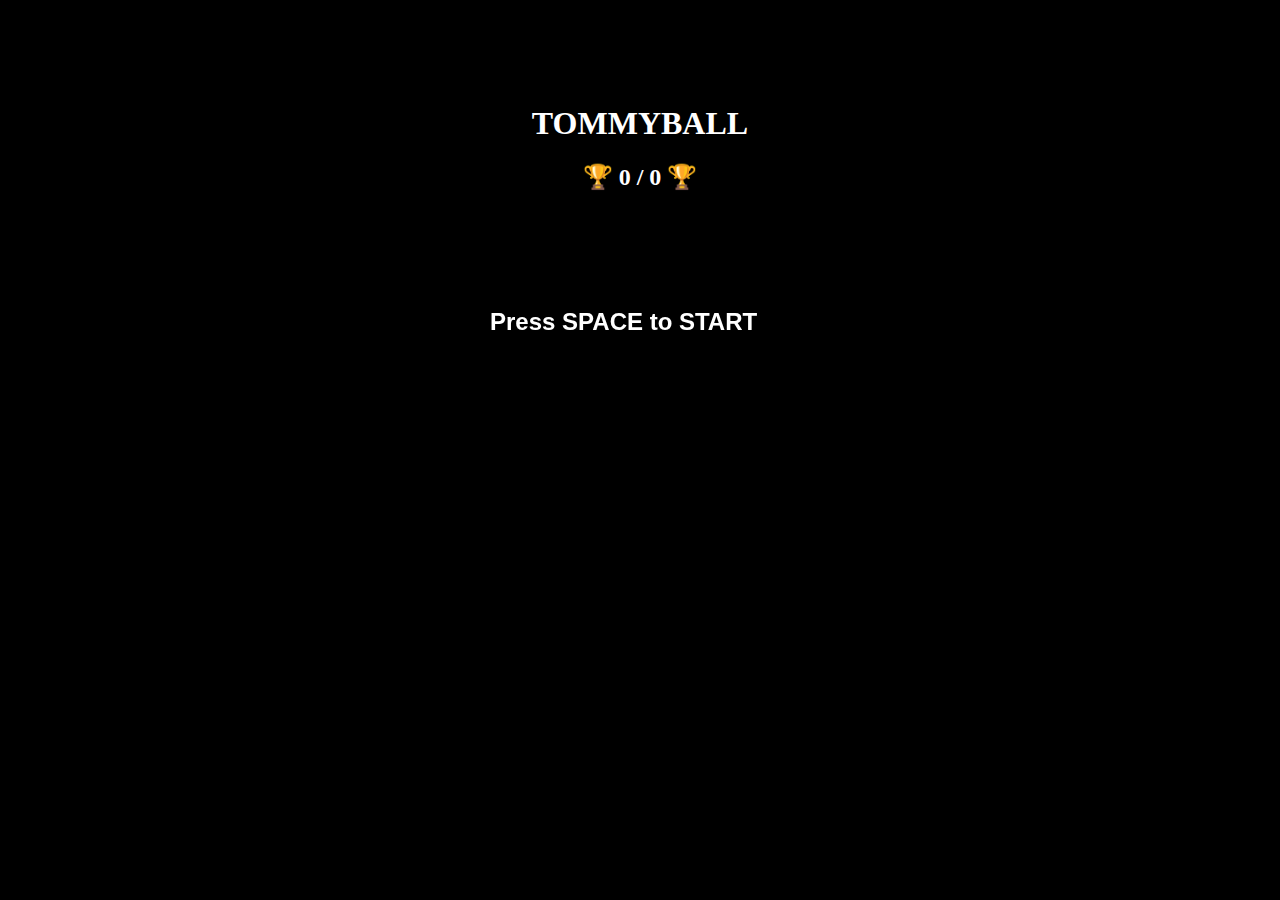
<file: pong_mje.html>
<!doctype html>
<html>
    <head>
        <title>Tommyball</title>
        <meta charset="UTF-8" />
        <style>
            html,
            body {
                height: 100%;
                margin: 0;
            }

            body {
                background: black;
                display: flex;
                flex-direction: column;
                align-items: center;
                justify-content: center;
            }
            h1 {
                color: white;
            }
            #countdown {
                color: white;
                font-size: 24px;
                margin-top: 20px;
            }
        </style>
    </head>
    <body>
        <div>
            <h1
                style="
                    font-family:
                        Comic Sans MS,
                        Comic Sans;
                "
            >
                TOMMYBALL
            </h1>
            <h2 style="color: white; text-align: center;" id="scoreboard">🏆 0 / 0 🏆</h2>
        </div>
        <canvas width="750" height="585" id="game"></canvas>
        <div id="countdown"></div>
        <script>
            const pingSoundString = "UklGRlgMAABXQVZFZm10IBAAAAABAAEAQB8AAEAfAAABAAgAZGF0YTQMAAB/gH9/f39/f39/f4B/\n" +
                "f39/gICAgICAgICAgICAgICAgICAf3+AgICAgICAf4CAf3+AgH9/f39/f39/f39/f39/f39/fn9/\n" +
                "f35/f39/f4B/f39/f4CAf3+AgH9/gICAf3+AgH9/f39/f3+AgH9/gIB/gH+Af4CAgX6Af4CAfn5/\n" +
                "gHtlY6ifenuHjnd8e4B2gpF7cYGKdnaGi3p0f4SEfIGCcXiKknZnf4uIenuDf36AgX5+goF+fIKE\n" +
                "f39+gIGAf32DgH9+gIB/hH98e36AgIKEgHx8gIGAf3x+f3+Bf4GCfHx+gYKCgH59fX6Cgn5/foGC\n" +
                "gX18foGCgX99foCAf3+AfoCBgYZ7cnuGiYB5eoCHgXx+gYB9fYGCgH6AfXp9gYaAd3mDh4F+gHt8\n" +
                "gISCfHx+gYF/fX6BhIJ9en6ChIGAgH5/fn6AgoB+gIODgHx8foGAfn+BgX99fYF/fX+Bgn19gIB/\n" +
                "foCAfX6AgH99f4CCfX2CgoB9f4GAfn2AgoJ/fX+Af3t9gISCfn6Dg357fIGCgn1+g318gIWBenuA\n" +
                "hYN8fX9+foKEf3t7gISBfXuAgX9/fn98foODf32Af3t+goGAf31/gX+Ag4F8en+BgX99f4GAf4B+\n" +
                "foCGf3t8gIF+gYKCfn+Af3x/g4J/e3+BgX59g4J9e4CEgX17f4B/f3+Af4B/fH2Bg317goN+fIGB\n" +
                "fIGFf3p/hX99gYR+en6BhIJ/eXyEhIB6fYCCg358fICEgX17gIKBfn2AgIB+f4CBf36DgXx8f4KA\n" +
                "fX2Cg4J9e32BgX9+goOAfX6AfXuBhYF7eoGEgn58f39+f4GCfX+BgH97f4CDgX1+gH5+g4N/fH59\n" +
                "gIN+f4KBfHqAhIN8e4CCgoB9fH+CgX57fYGBgH2CgX1+gYF9foCAgX99f4GBf3p/hYR8eX6AgoSA\n" +
                "fXyDhH59foB/f4B/foCBf4CAfn+Agn57foGBfn19gICBgn98fYKCgH99foCAfXyAgYB+fn6Bg4F9\n" +
                "fIGCgH5/gIGAfn+AgoB9fICDgn18foCEgXx7f4OBfn2BgoB8foKBfHyBhIB9fYCCf3x/gYKBfX1/\n" +
                "goB9foGBfn5/goJ9e36Bgn99foCCfnt9gYSAfn5/f35/gYGAf39/f4CAgX9+f3+AgH99gIOBfH6B\n" +
                "goJ/fn+AgH+Af31/gYKAfX6AgIB/f4CAfn6AgX5+goGAfX1+f39/gIB+fX2Ag399f4KAfH6CgX9+\n" +
                "f3+AgX99gIKAfn+AgH+Af4CAf4CAf3+AgIGAf35/gH9+f3+AgH5/f4GAf39/gH5+fn+BgoF9fYCD\n" +
                "gn18gISCfnt9gIGBfn5/gIB+fn6Cg399fYGCgH1+gIGBf39/fn6Agn99fYGEgH5/gH9+gYF/fn9/\n" +
                "gICAgH19gIKBe3uAgn99f4CAgYB/f4B/f39/f4CBf36AgIF/fn9/gYGAf35/gYF+f3+BfnyAgoJ+\n" +
                "fH2Ag4B+f39/f4F/fn6AgH+Af36AgH59foGBf35+f4CAf3+AgH5/gYF/fn5/gYF/fX+CgX9+gIGB\n" +
                "f31+gIJ/fn+Bgn57foKCfn6AgH9/f3+AgYF/foCAgH5+foCBgX98f39+gIF/fH+DgH5/f359gIF/\n" +
                "f39/f35/f39/gIF/fn6AgoF/fn+Af3+AgYB+fn+AgoGAfn6BgYB/foCAf3+BgH5+gIF/fn+AgYF+\n" +
                "fH6Bgn58fYCBf35/fX6BgH99f39/f39/gIB/fX1+gIGBgH+Af35/gICAgH9/f3+AgIB/f3+AgIB/\n" +
                "fn+Af3+AgYCAf35+f39/gICBf4B/fn9/gICBf35/f4CAf39/f3+BgX9+gIB/fn9/fn9/gYB/fn6A\n" +
                "f3+BgH19f4CAgH9/f4CAf3+AgH9+gIF+fYCCgH5/gYB9f4KBfn1/gYB+gIKAfX2AgX9/gH9+f39/\n" +
                "f3+Af39/f3+Af39/gH9/gIB+fn+BgYB/fn+AgH6AgYB/f4CAf35/gICAgIB/f39/gIGAfn6AgH9+\n" +
                "f39+fn+AgH5/f39+fX+AgYB+foCCf39/gICAgH9/gICAf39/f4CAfoCBgH1+gIB/f39/fn+AgICA\n" +
                "gH9/f4CBgH5+gYF/fn+Cf31+gYB+fX6Af39/gH9+f39/gH9+foCAf39+f39/f3+Af39/fn+Af35+\n" +
                "gYF/f39/f4CBgH9/gICAf4CBgH5/gIF/f4CAfn1/gYJ/fX6Af35/gH9/gIGAfX1/gH9/f4CAfn5/\n" +
                "gH9+f4B/fn9/gYB/foCBgH5+f4CAgH9/f4GAf39/gIGAf3+BgX9+f4B/f4CBgH+AgH9+gIB/f39/\n" +
                "f39/f39/f3+AgH+AgH+AgH99f4KBf36AgH5/gIF/fn6BgYB/f39/gICAgIB/fX+AgH5+fn+AgH5+\n" +
                "f4B/f3+AgH5+f39/f4B/fn9/f39/gICAfn5/gIKAfn5/gIB/f3+AgH+AgYB/gIB/f4CCgH9/f4CA\n" +
                "f3+AgIB/f3+AgH59f4CAf4CAgIB/f3+Af39/fn9/gH5+f39/fn9/fn9+fn6AgH9+fn5/f39/f4B/\n" +
                "f3+AgYGAgICAf4CAgICAgH9/gYGAf3+AgIB/f4CAf39/gH9+gH9/f4B/f39/f3+Afn9/fn9/f35+\n" +
                "f39/f39/f4B/fn+AgH9/gIB/f4B/fn+AgH+Af3+Af39/gICAf36AgYF/foCAgH9/gH9/gH+Af39/\n" +
                "gIB/fn+AgYB+fn9/f4CAf39/f4CAf39+f4B/f3+Af39/f39/gH9/f39/f3+Af39/f39/gH9/f3+A\n" +
                "gICAgIB/gIGAf39/f4CAf3+AgH9/f39/gIB/f3+AgIB/f4B/f4CAf35/gH59fn9/f39/gH9/f39/\n" +
                "f4B/f3+AgH+Af3+AgIB/f3+AgIB/fn+AgIB/f3+Af39/f39/gICAf39+f3+AgH9/f39/f4B/f4B/\n" +
                "f39/gIB+f4CBf35/f4CAf4CAgYB/f35/gIB/gH+AgIB/f3+AgIB/f39/f3+Af39/f39/f39/gH9/\n" +
                "f39/f39/gIB/f3+Af4B/f3+AgH9/gH9+f4CAf35/gICAf39/f3+Af39/gIB+f4CAf35/gIB/f4CA\n" +
                "f35/f4CAgIB/f39/f4CAf39/f39/gICAf3+AgIB+f39/f3+Af39+fn9/f39/f39/f39/f4B/f4B/\n" +
                "f4CAgICAf39/gIB/f39/f3+AgH9/f39/f4CAf3+AgYB/f4GAf3+AgICAgH9/gICAgH9/f4B/gIB/\n" +
                "f39/f39/f39/f39/fn9/f39/f39+fn9/f39/f35+f4B/f39/f4B/f3+AgIB/gIB/gICAgH+AgYB/\n" +
                "gICAgH9/gIB/f4CAf4CAf3+Af39/f39/f35/gIB/f39/f3+Af3+AgH9/f3+AgH9/f4B/f39/f39/\n" +
                "gH9/f4B/f35/f39/f39/gH9/f3+Af39/f39/f39/f39/f39/f39/gIB/f39/f39/f4CAgH9/gIB/\n" +
                "f4CAgIB/gICAgIB/gICAf3+AgH9/f4CAf39/f3+Af39/gH9/f4CAf39/f3+Af39/f39/f39/f39/\n" +
                "f39/f39/f3+Af39/f3+AgH9/f4CAgICAgH9/gIB/f3+AgH9/gIB/gIB/f39/f39/f39/f39/f39/\n" +
                "f3+AgH9/gICAf39/f39/f3+AgH9/gIB/f4CAf39/gIB/f3+Af39/gIB/f3+Af39/f3+Af3+Af39/\n" +
                "gH9+fn9/gH9/f39/f39/f39/f4CAgIB/f3+AgICAf3+AgH9/f4CAf3+AgH9/f39/f39/f4CAf35/\n" +
                "f4B/fn9/gH9/f39/f39/gIB/f39/gIB/f39/gICAf4CAgIB/f3+AgICAf3+AgIB/f3+AgH9/f39/\n" +
                "f3+Af39/f4B/f39/f3+AgH9/f39/f3+Af39/f39/f39/gH9/f3+AgIB/f39/f4CAgH9/gH9/gIB/\n" +
                "gIB/f39/f39/gIB/f3+AgH9/f39/f39/f4CAf39/gH9/f39/f39/f39/f39/f39/f39/f3+Af39/\n" +
                "f39/f39/f4CAf39/gIB/f4CAf39/gICAgICAf3+AgH9/f3+AgH9/f39/f39/f3+Af39/gH9/f39/\n" +
                "f39/f3+AgH9/f4B/f39/f39/f4CAf39/gIB/f39/f3+AgH9/f3+Af39/gIB/fn9/gIB/f3+Af39/\n" +
                "gICAf39/f3+Af39/f4CAgICAgH9/gIB/f39/f4B/f4CA"

            const cubeEffectString = "UklGRvogAABXQVZFZm10IBAAAAABAAEAQB8AAEAfAAABAAgAZGF0YdUgAAB/gH+Af4B/gH+Af39+\n" +
                "fYB/fXt6eXuAhYWDgH58fICFh4SCgYB/g4eIhIB8eXd6foB+fHt6en2DhoSBf318foOGhYOCgH+B\n" +
                "hoiFgX57eHh9gH98e3p6fIGFhYKAfnx9gYWGg4KBf3+Dh4aCf3x5eHt/gH18e3p6f4SFg4B/fXx/\n" +
                "hIaEgoGAf4KGh4SAfXp4eX6Afnx7enp9goWEgX9+fH2ChYWDgYB/gISHhYJ+fHl5fIB/fXx7enuA\n" +
                "hISCgH58fYCFhYOCgH9/goaGg399enh7f4B+fHx6e36ChYOBf318f4OFhIKBgH+BhYaEgX57eXp9\n" +
                "gH99fHt7fIGEg4F/fnx9gYSFg4GAfn+ChoaCf316eHt+f359fXx7foODgYB/f35/g4OBgICBgYOG\n" +
                "hYF+fHp6fYGCf3t5eXl9g4eFgX16eXyDiIeFgX18fYKHh4WBfHh3en6AgH9+enl8gIKDgoF/fX6B\n" +
                "goKCg4KCg4SDgX5+fXx+f357eXp6fYGFhYB9fHx9gYaIhIF+fX6Bh4mGgHt5d3l+goJ/fHl4en+E\n" +
                "hoSBfnt7foOGhYSCf35/g4SCgn99eXp8fX19fn5+foCAf35/gICBgoKAf4CBgoWHhYB9e3p7foKC\n" +
                "fXp5eXt+hYeEf318fH+DhoWCf359gISGhYN+enh4e35/f399e3x/g4WFhYF8fIF8eoOEgoaCd3p8\n" +
                "dXl7dXV9fYCLioaLi4KEgXh7g4GDiX93e3l0enpze4F+g4qEhIqHg4V/eH2Bf4WJgHx+d3N6d3V/\n" +
                "hIGFh3+DiYOFh3x2e319hoh/gX51dnp4eoSFgoiGfoSIhIeFe3Z8e36GgnyAfHN2eHV8hYSHi4SB\n" +
                "h4eDh4R7fH58f4R+e4B6dnl2cnmBgoiNhYOGgYKFf3p8fnuDiH5/gnp3eXV1f4SDjoyDhoiCgoF8\n" +
                "eX5+e4J9eX5+e3x9eHV+f4KMiYWIhX+Agn2BiIKAgHh3e3t8fXlxdX5/iJGMh4aBfH5/fYOGfoGC\n" +
                "eXqBgH5+dnB2e36KjIaGhX59hYB+g4J/gX15foB8fH92dYCBg4qKhISDfX2BeXuDgIGEgXt9fHd7\n" +
                "fHZ8gH6DiYaEjIyCgX51en6AhIZ9dnh3dX+CfoJ/e3+EhYmQi3+AenR/hoeJhXp1eXd5gn15fXp5\n" +
                "gomHioyDf351d4SFgoSCenqAfoGDeXl9e36EhoCEh3+AgXt8gHp9g399goF5f395f4eIh4aAfoWE\n" +
                "f4aAdnh4eH2Fg3+FeXN6d3mEiYaEhYCAi4iJin13d3d2f4WAgX11d3l6foWFgIOCfYSLhYWFfnyB\n" +
                "gH+Gg3x/fnd7fXl5f4CBhIF/hIOAg4J8eoB8fIF/foiDhY2Gf3yEh4OCd3F4d3R1e4CIhnl1eX+J\n" +
                "i4yIio6Eg399hoR2cXF4eXyAe4GEeXp6fo+Rin99fH6Cf36ChIB6d3mBi4aDgnt9e3d5e4ODfXx6\n" +
                "g46FfHp5foGBfn2Ih4aCeH2BfXl9f4OIh399f35/fXt/iIN3eHV5g4F/enqEhYaEiJONhYF4fYKA\n" +
                "fXh4dXd1c3yIin96dXaDjYqMjYiIhnx1e4F4eHNpd35/g4eIhIN/eYSOhoaBe4GCeHZ9fICCenR7\n" +
                "hIaHh4aBg396gHx+hYJ6fISAeXx5fIh7e4B+houKe3h/e3yBeYGNioSAenl+f3p9g317eHd7h4V8\n" +
                "gXt4hoV+hYqQioZ6cX5+foN2cHh4d3+HiIaEfHeBhIKLi4uMhnZ0dnZ/fXl3en19gn98hYh+gH+A\n" +
                "iYmGhIaAdnVxdISIgn15fIOHgH+DgoGCe3mAiIeIhXp6eXV1fYSFhX94f4eCgH56fH18eX+HjY6I\n" +
                "fXh7eX19foaIf3p3eXt+gn9+gX9/hIOLkIqAeHN3fYB/foB9eHd2eoWGhYR8eoOHhI2PioJ1cG96\n" +
                "f3qCgH9/fHx5foSGhoF9g4eIiYR/f3l0c3V+iIaBfH1/e36Af4iOgnl4foiHgnt/fnV2en2JkYyB\n" +
                "e3d6gHx9hIJ5enZ4g46Mg394en+DfYSFg35ycHmFiI2JgHt4fH57goF/fXeAhoWHiYN+gn1ycnZ6\n" +
                "f4CBgoSBg4iGhYWHfnR0d3l/gomNgnp4eH+IjIl+eXN2en6Jj42EfXV3f4mIhHxwbHB4hZeWjYV1\n" +
                "b3uFh4WBeHNubHaLlJCRiHh3en+Fhn54eG9ygoiHh4J+f4CBgn57en1+goiGg4J9eYCFiIV/dHBz\n" +
                "b3yPlJGKhH54eIGHhX5za2hwgpWWjIZ8c3V/jJWShXJjYHCEkZmTgXNqbnyMlpSJd2poc4eSmpqD\n" +
                "aV5mdIWSmIpzbGt3iZihnYdtYmFsgY+QiX1xbHGCkZ2Zi3dqaXCCi4+NfnJnY3uQnZuQgGhganmL\n" +
                "mZuQeWdhdIeSmpWBbGBhd4yZnJWBbW50hZCNiXpwaWlzhI+QiISDe4GIiYV6dnx9fYOFfHBweI6W\n" +
                "ko16ZmJqgJWeoIxuXl5wjKOnlnhcU1twk7GvlmtWWmmDorGefVtOUG+buLKRbFRcaomsuJ90UENQ\n" +
                "dqW6sIphUFNpkbO5nnRQRl6CqbqohlpHU3CSr7SYZ0dTbo+tuaWBWk1aeJaooIJgT2R4kKCmnXtd\n" +
                "Ym6ClaCVdmFec4CMmqCQdl5gcYGRmpWAcGtydIaanZB5ZmlyeYuXj4Z5bHB2jaafh3NgYWZ6k5uV\n" +
                "h3ZpaHmSpJ6Cc2NpbXmRmYx8b2hwf4+WlHt6c211gJGdkX5wZ3N6iZKUiHlsZ3B/kZuTgHVveX2A\n" +
                "kZWFdWZmdIWWmYx3cXR1eYaUmIR2amp6gZCVi395c3J2h5WUhXZxcXWBjI2MfndubnuJlZOEc3R3\n" +
                "e3+Gj5GBdW9wfYGIjoR7fXd5eX6OlIh5dXl+eYCHi3t4eHV6g5OSgnV4eXx8gouJfHJyeYGIk5OE\n" +
                "dXt6eXl7i4l6cnV/g4SRjYh6dXd1e4KMi351fH+HhIeNhnpxcnN/gYqKgn5/foCBgIyHd3N1eH56\n" +
                "h42HgH5/fnp+jol7bHd2d3uGlI5+eH96foCNh3pwd3l3fYmWjH55e3mBf4mEe3V1eHyAh5aPgnN4\n" +
                "eX58g4Z+cXR7foeJlYt7b3h8fnuFjIR0b3uAh4aTjXpxenp7eIWOfXZ4g4SGho6HfnZ3eHd8gYmC\n" +
                "fHyChYd/hIqEeXJ1e4B/h4yGfH+ChH1/jod3b3V8fnqLlIl7eH99eXyLiHtydnp7fYyXinx7e3l7\n" +
                "fY2LfHV2dX6DipaLf3R3ent7h5OGd3J4foOFkJF/cXJ6fXx/i4p3c3yCiIGJkoBxdHd6fHmHjIF3\n" +
                "d4OHg4GLiHtzdX1/fH6OiHx8goN9eYGMg3h1e3x4eImSh319gX98fIyHeXR7e3Z1f5ePg3t9fXl5\n" +
                "hpCDdXF5eX+Ej5SEd3N8gH5/iYt5b3B/hoKFk4t3bnWDgHuDj4R1cYCIgn+Gjnxyd36AfHeFi3x6\n" +
                "fYOEf32IiXt3e4F8d3mKjH55fIOAdn+SiXVxeoF6eYiXinp2eH54fYuQf3NteYGBhI6Tf3RyeYCC\n" +
                "f42QemtvgYmFg5KKdHB3g4R8gJCEcXCBjYaAhI1/dHR9g4F8hZCBdnWAg3p4hZCBcnaBg3t7i5F8\n" +
                "dHiCf3l9io59dHiAf35+kI52b3mBfn2Gk4x3bXiDgn6EkYVzb3WCgX+FkIV1cHyGgX+Cjn9ycn2J\n" +
                "g3+GjoFzcIGGfXiFkH13eIKIfn2Ji390doKDe3qIjHt0d4GDfH+NjX10dH98e3+Njn52dYGFfoGR\n" +
                "intydYGBfXuNj3p0d4eFeoKNhndydYKBf4GLiXhzeYaBfYCKiHd0eoWCfX6KiXh2eoSBd4COinp0\n" +
                "eoaBeoGPh3Z1eoZ/eIOOi3h0d4B/e4ePh3d1eYOAeISQiXVyeISBe4KOh3Z1e4SAeYKOh3h0fIWF\n" +
                "e32Ji3pzeoOBd36NkH13eYKAdn6Pjnx1eIJ9en+OjXp1d3+AeH+NjXxzeIGBdn6PkHx0eH+DeX2P\n" +
                "j392d4OEeHuJkX91en+DdnWHkIF2d4GFd3WJkYR4dX+Ge3eEj4d0dYKEeXiDj4d2dn6DfHSBkYl2\n" +
                "c32DfneBkIt4dXuEf3V+j498d3qCf3Z+jo9/eX2CgHZ5jJCBdHmDgnR3i5KCdHeAg3V2h5CGeHd9\n" +
                "hHp1h5WIdnJ5gn10gpGKenV8gn11g5CLenJ6gn1zfYyOfnR4goJ0e4+Rg3d5goF0eIyRhHR2foF4\n" +
                "doiQh3l3fIB8doSSinZ0fIF9doSPi3h0en+BeICQjnx0eoOBd3uMkYV2dn+CeXeIkIZ1d3yBfHiF\n" +
                "kYp4dnuDfnSBjop8dHyDgXh/j4x8cXWAgnh/jpF/cHWBhnp4ipGFdHR+g314hZCHdXR8hH53hZKL\n" +
                "eXR6g4B4gY6Me3N5gIJ3fIuQgHN3f4J3eoqQhHV1gIV9eIWQh3ZyeoN+d4SPiXl2eoOAdoGPjn1y\n" +
                "e4N/dXuNkH91eX+Cd3uMkIR1dn2CeXaIkYd3eH6Ce3WFkYt5dHuBfnZ/jo58dHqCfnV9i45+cneC\n" +
                "hHl3iZOFdnh+g3p0g5GLeHJ9hH1zgZKNe3J5g4F1e4+Sf3J3goN2eIuUhHRzgIV5doaSh3V0fYR8\n" +
                "c4CTjnhxe4SAdXuPj390d4SCdnmLkYBxdYCFeXWIk4p3cn2Gf3SDko56cXuEg3Z8jpGAcXaAg3d1\n" +
                "iJSGdHR9hXx1hZOKdXF6hH50fo+QfXJ5hIB0eY2TgXF1gYN4dYiVinZye4V8c4KSj3hyeYKCdHqQ\n" +
                "koFzdoGCd3eHk4l2c3uFe3SDkY15c3qEgHF8j5KAcHWChHZ4i5SHdHJ9h3xzhZKNeHB6hYB0fpCR\n" +
                "f3J2goF3eIuThXJxfoZ6dIaSjHlyeoV/cn2PkYBydoKEd3iMkod1cn2FenODko15cHqGgXR9jZKB\n" +
                "cHOCg3Z4ipSIdHJ/h3xyg5OPe254hYJ1e46RgnN0g4R4d4iSiHZxfIV+dIGSj31veIaEdnmLkoRw\n" +
                "cn+IfXWEk4t1bnuIhHR7j5F+bXSEhnh3ipOHc29+h3x0gZWQem53hYN1eY2UhHByf4V6dYiSinZv\n" +
                "e4d/cn2RkX9xdoWGdnWJkod0cH2FfXSBko57b3aEg3V6j5OEcnKBhnl1hpWNdm16h4BzfY+Rf250\n" +
                "g4Z4domViXRwfoZ8c4GTkXxudoSDdnmKkoZzcn+Ge3SFlI15b3mGgXR7kJODcXOBhXl1iJSKdm57\n" +
                "h4B0fpGRfW52hYZ4d4mThnJvfIZ9c4KUj3pudoWDdXqOlYNycoCFeXaGlIt3cXqGgXN8kJJ/cHSC\n" +
                "hXl3iJOJdW98iIBzfpGRfW51g4Z3dYqUhnJwfoZ/dIGSjnpud4SDdnuNkoRycX+GfXaFk415b3qE\n" +
                "gXZ9kJGBc3WAg3p2iJKHd3F6hX91fpCPf3J3goN4domThnRxfYaAdX+RkH1vdYOEeHiKk4d0cHyG\n" +
                "fnWAkY99cHeEhXd3ipKHdHB9hX1zgZGOfHB1hIR4eYqShXRyfoV9dIGRjnxwd4ODd3eLk4d1cX6G\n" +
                "fXR/kJB+cXaDhXd2h5OKdm97hn91fY+QgXJ0goR5d4iSinlweoR/dX6QkYFxdIGEenaGk4l4cXqF\n" +
                "gXV7jpGCcnSBhXt1g5KMenB3hIR3d4mRhnZxfod/c36Qjn5xdYOGenaFkYp5cHqGg3Z6ipCEc3F/\n" +
                "h351f5CPfnB0hIZ4doiTindwe4eAc3uPkoFxc4GFfHWDkYx7b3iGhHh5iZKIdm58iIB1fI6RgXBx\n" +
                "goh8dIKTjnpudoaFeHeIk4l0bXqJhHZ6jZOEcnB/iH51gJGPfW5xhIh8doSSi3dueYiFd3iKk4Vz\n" +
                "b32JgHV9j5GAb3GCh3x1gpKNem12hoZ4d4iSiHVteYiEd3mMkoRyb3+IfnR+kZB+bnGEh3x1g5KO\n" +
                "em12hod6d4iTiXRteoiEdniKk4Zxbn6KgHN9kJGBb3CCiX91gZGNfG51hoh6doSRindueYiFd3iI\n" +
                "kIV1cHyIg3h8jJCCc3J/h393f42Mf3N1goV7d4OQi3xydoSFeXeFj4h5cXqFgnl5iZGGdnF8h4F3\n" +
                "fIyQgnJxgIh+dX6Ojn5ydIOHe3aBj4x7cHeFhnp3hZCIeHF5hoV5eYqShnVxfYeCeHyLj4JzcX+H\n" +
                "f3d+jY6AcnOBhn52gJCMfXJ1g4d7doOPintxeIWFeXiHkId3cXqIg3d6iZGFdHB9h4B2fYuPgHFy\n" +
                "gIZ+dn+Pjn5ydYKHe3aCkI17cHaEhXp4hpGJeXB5hYN4eYqQhnhxe4aCeHuKkIN0cn2HgXh9jI+B\n" +
                "c3SAh353f46NfnFzgYZ9doKQjHxxdoSGeneFkIl5cXiEhHl5iJKGdXF7hYJ2eoqQhHZyfoeAdn2M\n" +
                "j4Fzc3+GfneAjo1+cnSAhX53gY+MfHJ2goZ9d4KPintyd4SFeneEj4l5cHiEhHt4hpGHd3J6h4N3\n" +
                "eImRhnZxfYaBd3uKkIN0c3+Gf3d9jI+AdHV/h392gI2MfnJ2gYV8doGPjX5zd4GEfHeCj4x8cneC\n" +
                "hHt3go6LfHN4goR7d4KOi3tzeIKDfHmEjol6c3mEhHp3hI+KenN7g4J4eYaPiHl0eoODeHiHj4Z4\n" +
                "dHqDgXl5ho+GeXV7g4J5eoePh3l0eoOCenmFjod6dHqCgnp5hY+IenR6hIJ5eYWOiHp0e4OCenmF\n" +
                "joh7dHqCg3t6hI2Je3R4gIJ7eYSOin11d4CCfHqDjYp9dHeBhHx5go2MfXR3gYN8eIGNi350dn+D\n" +
                "fXiBjIx+dXZ/g355gIuMgHV3foOAeX+KjIN2dX2DgXp8iY2EeHV8goB6fYiNhHh0eoKBe3yHjYd6\n" +
                "dXuBgXp6ho6IenN5goJ7eoWOinx0eIGDfHiCjIp+dXeAhH54gIyLf3V2f4R+eH6KjYJ3dn6Df3l9\n" +
                "iI2EeHV8g4B5e4iNhXl0e4OCeXqHjYZ6dHuDgnt5hI6JfHR4gYR9eIKNin11d4CEfnmBjIt/dXZ/\n" +
                "hH54fYqMgnd0foWAeHyJjYN4dX2EgXl7hoyFenV7g4J8eoOMiHx0eYGCfXqCjYp+dHeAhH55f4uM\n" +
                "gnZ1fYSAeX2JjYN3dXyDgXp7hoyFenZ7g4F7eoWNh3x1eYGCfHqCjIl9dniAgn16gIqKgHh4foN+\n" +
                "en6JjIN5d3yCf3p8hoyGenV7gYJ8e4OLiX52eICDfnqAioqAdnd+g4B6fYiMg3h1e4KBe3yGjIZ7\n" +
                "dnqCgnt6gouJfXZ5gIN+en+JioF4dn2EgXp9h4yFeXV7gYJ8e4SMiHx1eIGDfXmAi4qAd3d/g395\n" +
                "fYiMhHl1eoKCe3uEi4d9dniBg316gIqKf3Z3f4SAen2Ii4N5dXyDgnt6hI2GfHZ5gYN9eYGKioB3\n" +
                "d36Df3p9h4uEenZ7goF7e4SLiH13eYCCfnqAiYqCeHd8goF7fIWLh3x2eYGDfXqAioqAd3Z+hH96\n" +
                "fYeMhXl1e4OCenqDjIl9dneAg314f4mLgXd2foSAeXyHjIZ6dXqCgnt6gYqJf3d3f4R/enyGjIV6\n" +
                "dnuDgnt5gYuKf3Z3f4R/eHyGi4V6dnuDgnx6g4uJfnZ4gIN9eH6JjIN3dn6EgXp7hIuIfHZ5gYN9\n" +
                "eX+JioJ4d36Df3p7hIuGfHd7gYF7eYCJioJ5eH6DgHt8hIqGfXd6gIJ9eX6Ii4N5d32DgXp7hIuI\n" +
                "fXd6gIJ+en+IioJ5eH2CgHt7g4qIfnh6gIF9eX6Ii4R6eHyCgHt7goqIf3h5gIJ+en6GioR7eHyB\n" +
                "gHt6gomIgHl5f4J+eX2Gi4Z7eHuBgXx6gImKgnl5foJ/eXuEiod+eHp/gH16f4iJhHt4fYCAe3qC\n" +
                "iYmAeXl/gX56fIWKhn14e4CBfXqAiIqDenh9gYB7fIOJh395en+BfXp9hoqFe3l8gIB8e4CHiIN7\n" +
                "en2Afnp7gomIgXp5foF/e3yEiYZ+eXuAgX16foeKhXt4fIGBe3mBiYmBeXl/gn56e4SKh395en+B\n" +
                "fXp9hoqFfnl7f398en+HiYN8en2Afnt8goiHgnx7fX99e32EiYZ/ent+f3x6foaJhX56fH9/e3qA\n" +
                "h4mEfHp7f397e4GIiIJ8en1/fXt8g4mHgHt6fn98e36GiYV+ent+fnx7gIeIg316fH9+fHyBh4iC\n" +
                "fHt9f357fYKIh4F7en1/fnx+hIiGf3t7fn98e3+FiIV/e3t9fnx8gIeIg317fX9+fHyBh4eCfHt8\n" +
                "f318foOIh4F8e31+fHt+hIiGgHt7fX58e3+FiIV/e3t9fnx8f4WIhX97e35+fXyAhoiDfXp8fn99\n" +
                "fYCGiIN8enx+fnx9goiHgXx7fH9+fH2DiYeBe3p9f318foSIhX96en1/fXx/hYiGf3t6fX99fX+E\n" +
                "h4R/e3t9f319f4WIhX96e31+fn6AhoiEfnp6fX5+foCGiIR+ent9fn19gYaHg3x6fH5/fX2BhoeD\n" +
                "fXp7fX59foKHh4J8enx+fn1+g4eGgX17fH5+fX6Dh4aAe3p8fn59foOHhoF8e3x+fn1/g4eGgHt6\n" +
                "fH5/fn+EiIaAe3p8fn19f4SHhYB7en1+fn1/hIiGgHt6fH5+fX+EiIWAe3p8fn5+f4SIhn97enx/\n" +
                "fn1/hYiFf3p6fH9+fX+Eh4V/e3p9fn19gIWHhYB7enx+fX1/hIeFgHx6fH5+fX+Eh4WAfHp8fn5+\n" +
                "f4OIhoF7enx+fn1/g4eHgXx6fH5+fX6Dh4aCfHt8fX19foOHh4J9ent9fX1+goeHg357e319fX6C\n" +
                "h4eDfnt7fH19fYGFh4V/e3t8fX19gIWHhYB8e31+fXx/g4eGgXx7fH19fH6Dh4aBfXt8fX18foOH\n" +
                "hoJ9fHx9fHx+goeHg358fH19fH2BhoeEf3x8fX18fYCFh4WAfHx9fXx8f4OHhoJ+fHx9fHx+goeH\n" +
                "gn58fH18fH2BhoeEf3x8fX18fYCFh4WAfXx8fXx8f4OHhYF+fX19fHx+goaGgn58fX19fH2BhYaD\n" +
                "gH18fHx8fYCEh4SAfnx8fHx8f4OGhYJ/fXx9fXx9gYWGg4B9fHx8fH6AhIaEgX58fH18fH+DhYWC\n" +
                "f3x8fXx8foGEhoSAfn18fHx9gISGhYJ+fHx8fHx/goWGg399fHx8fH6BhIaEgX59fXx8fX+DhoWC\n" +
                "f318fHx8fYGEhoSAfnx8fHx8f4OGhYJ/fXx8fHx+goWFg4B9fHx8fH2AhIaFgX58fHx8fX+ChYaD\n" +
                "gH18e3x8foGEhoSBfnx8fHx8f4KGhoN/fXx8e3x+gYWGhYF+fHx8fHx/g4aFg399fHx7fH6BhYaF\n" +
                "gX58fHt8fH+DhoaDf318fHt8foGFhoSBfnx8fHx9f4OGhoJ/fHx8fHx9gYWGhIF+fHx7e3x/hIeG\n" +
                "g399fHx7fH2BhYeFgX58fHt7fH+DhoaDf318fHt8fYGFh4WCfnx7e3t8f4OGhoOAfnx8e3t9gIWH\n" +
                "hYJ/fHx8e3x+goaHhIB9fHx7e32AhIaFgn99fHt7fH6ChYaEgX58fHt7fICEhoaDf318e3t7foKF\n" +
                "h4WCfnx7e3t9f4OGhoSAfXx7e3t9gISGhoJ/fXt7e3x+goWGhIF+fHt8fH1/g4aGg4B9e3t7e32B\n" +
                "hYeFgn58fHt7fH+DhoaEgH58e3t7fYCEhoaDf318e3t8foGFh4WCfnx7e3t8f4OGh4SAfXx7e3t9\n" +
                "gISGhoN/fXx7e3x+goWGhYF+fXx7e3x/g4aGhIB+fHt6e32AhIaFg399fHt7fH6ChYaFgX58fHt7\n" +
                "fH+DhoaEgX58e3p7fYCEhoaDgH17e3t8foGEhoWCf317e3t8foKFhoWBfnx7e3t9f4OGhoOAfnx7\n" +
                "e3x9gISGhYN/fXx7e3x+gYWGhYJ/fXt7e3x/goaGhYF+fHt7e31/g4aGhIF+fHt7e32Ag4aGg4B+\n" +
                "fHt6e32BhIaFg4B9e3p6e36BhYaFgn99e3p6fH6ChYaEgX58e3t7fH+DhoaEgX58e3t7fYCDhoWD\n" +
                "gH59fHt7fYCEhoWDgH58e3p7foGEhoWCf318e3p8foKEhYSCf318e3t8f4KFhYSBf318e3t8f4KF\n" +
                "hYOBf318e3t9f4OFhYOBf318e3t9f4KFhIOBf318e3t9gIOFhIOBfn18e3x9gIOEhIOAfn17e3x+\n" +
                "gIOFhIOAfn18e3t9gIOEhIOBf317e3t9gIOEhIOAfn17e3x+gYOEhIKAfn18e3x+gYOEg4KAfn18\n" +
                "e3x+gYOEhIKAfn17e3x+gYOEhIKAfn18e3x+gYOEhIKAfn17e3x+gYOEg4KAf318e3x/gYOEhIKA\n" +
                "fn17e3x+gYOEg4KAfn18e3x+gYOEg4KAfn18e3x+gYOEhIKAf318e3x+gYOEhIKBf318e3x+gYOE\n" +
                "hIOBf318e3x+gIOEhIKBf318e3x+gIOEg4KBf318e3x+gIOEhIOBf318e3x+gIOEhIKBf318e3x+\n" +
                "gIKEhIOBf358e3x9gIKDhIOBf358e3t9gIKEhIOBf358e3t9f4KEhIOBgH58fHx9f4GDhIOBgH59\n" +
                "fHx9f4GDg4OCgH59fHx9f4GDg4OCgH99fHx8foGCg4OCgH99fHx8foCCg4OCgX99fHx8foCCg4OC\n" +
                "gX9+fXx8fYCCg4OCgYB+fXx8fX+Bg4OCgX9+fXx8fX+BgoODgYB/fXx8fX+AgoOCgoB/fn18fX6A\n" +
                "goKCgoF/fn18fX6AgYKDgoGAfn18fH1/gYKDgoGAf359fH1/gYKCgoKAf359fH1+gIKCgoKAf359\n" +
                "fX1+gIGCgoKBgH9+fX1+f4CCgoKBgH9+fX1+f4CBgoKBgX9+fn19fn+BgoKCgYB+fn19fn+AgoKC\n" +
                "gYB/fn19fn+AgYGBgYB/fn5+fn+AgIGBgYB/f35+fn5/gIGBgYGAf39+fn5/gICBgYGAf35+fn5/\n" +
                "f4CBgYGAgH9+fn5/f4CBgYGAgH9/fn5+f3+AgYGBgIB/fn5+f3+AgYGBgIB/fn5+fn+AgYGBgIB/\n" +
                "f35+fn+AgIGBgYB/f35+f39/gICBgYCAf39/fn5/gICBgYCAgH9/f39/gICAgICAgH9/f39/f4CA\n" +
                "gYGAgH9/f35/f4CAgYGAgIB/f35/f3+AgICAgIB/f35+f3+AgICBgIB/f39/f3+AgICAgICAf39/\n" +
                "f39/gICAgICAf39/f39/gICAgIB/f39/f39/f4CAgICAf39/f39/f4CAgICAf39/f39/f4CAgICA\n" +
                "gH9/f39/f4CAgICAgIB/f39/f4CAgICAgIB/f39/f3+AgICAgICAf39/f3+AgICAgIB/f39/f3+A\n" +
                "gICAgIB/f39/f39/gAA="

            const looseEffectString = "UklGRkAPAABXQVZFZm10IBAAAAABAAEAQB8AAEAfAAABAAgAZGF0YRsPAACAf3+Af4B/f4B/gIB/\n" +
                "f4B/f3+AgH+Af4B/gH9/f39/gH9/f3+Bf4F/gIB/gH9/f3+Af4B+gX6AgH2DfIN8gn+Af32CfoF/\n" +
                "gH6Af4J8gH9/gIB/gH6Df36BgYR9gX2AgIF/fn2AfIB8gX5/gn2CfIV8g3+CgYGAf4CAf3uAfYF+\n" +
                "gX9+f4J6gICGgH2Ae4SCg359fX98f3uBfYN/fX6Bg4CAgIeAhXuEeX99fIV/h4SBfn9/eH14hod5\n" +
                "eGeFjZKHfG55fIWMfYJ5f3+JiIV3e3+EfoB8f3mBhn6Bd4WCg3V4eoqJgnd5gIeGg4R+f259eIJ+\n" +
                "hX+CgYGLgYV2e3d/gIOEgH98foKDf3t9goODf4B8fX2CgIOCfnt9f3+FgoJ7foB9fn9+fXmChoWD\n" +
                "fn16hXuAgXyAdX+EiImBd315goN8hXt7foWLiH9+gX57fX2Bd4GAe356ioOFdnl4hY+EfnN9goWJ\n" +
                "iYiCbW1qeYKJh4qFi4t9hGuSoINeSW2UmKiYWn5tYp2PeHdzZ3+acHeHgoSKe3aMZ4GchmqCjYmZ\n" +
                "dmlni5+Nblttd32YnZaAcoB/gHt5f4FzfYOLiH10bnZ6kZmLiYSFhHp3a3h4houAeH+Khop7dHSE\n" +
                "i4B8bHKLi4iRiG97eHRvcHeGoIN6hYKOinpvcoV5f3V0ioB7lY2Bj4qIbm1deo54hIyIgIF5dYt5\n" +
                "h5l3aXGHg5d7dHB8i4SEc4N6e4ybj392hoh6cGN2eHGHfoSFe4NsfH2OnI2Jg4WHf3Rwe4mKjHRz\n" +
                "dn6Ol5h5aW95fYF4fYyLeIaMcoN/dm1dboavlHOHdpCMc3Vxiot/d2J6dXeik5KEcXljbnKFoYWL\n" +
                "hnNrfIqMk319iW9teoKKhn9zeniDkIV7eGt9i5Oci3+BhmxlXniFdoWCkY2HgWtrd4aenZSFZWZo\n" +
                "dYuZnZFzWVttja6xp3hZUmeEhJWGk4FxeoGDhoN5e3N7gqCKbm91iouDjXx3cm6Ofop1bZiUjHFg\n" +
                "gXB4k4KIinuMe1hthZN9h4CAenB5gJOEj3xpen9/h46TiIp0bJGZkHJeYWphfp+VjoWCi4mJZ1xo\n" +
                "dZeYmpR4Wlteg5+tqn5mVWaJqKahhGBOW4iUoI5+fmR2iYeJf35ufoqLmJVxZG+Ci3iAcoWCZ3+O\n" +
                "kZFpb4GHmIJ9YVx1g4SfkoeMbl5tioqRgnSAaWV+i6eRi3x3eIB6epmTj2tcaJKQkJd0a1pXhoaa\n" +
                "r5WWdXlpV3KBgpCGeHZzgH99cZGnj4F1aYZ3gpiShnl0bXV9j4SJaXF8ipiGfmZzj4+JlHpva3V9\n" +
                "f359gpl6b35wkoqEi4CKiWlcUG2HrLOfdVZiXn+dopeCV25zfZWNmH5leH19lZSFhHt1eHt7gIR3\n" +
                "k4+LhWVvZnCYmqGYdWxbY3mHjIuDbn2GgHx7e42MeouAhnVzfImMg412cnd8e4B0h5WXnH9SUWSG\n" +
                "sK+hj2NIX2qCoqyNgl9EZHuVvZ+EcGNxgYFwgYGil4Z/XmFyaY6dmJFzcWt3gIqViWiCc3KJlo+N\n" +
                "g21+YmiKj4mMhIWBeW96e4eFgHp7j5eSfm1ncnmCi6GNeVRZcJWZkIV3c2x+kq+Zk21UYH6Zo4Nj\n" +
                "aXKFnY12fWNuipCipXhkWlJ5mqiZgG9aeIWaqIZyW1x4jIyOhIF/bXSFho99Ym54hJypn4tnWGNz\n" +
                "gZCpj3NpY2yPmaGbYl9nc4yio5uGXlJsh5SNe3BrfpuhkIJtZ2JkipukimZdWXaXp6mOc2xwiI2R\n" +
                "jmtXXXaSnIt/fG5zgoqVlXllZGmZsqOKZ1JjfImKjH97f3F/eYCMjJWJbWNsgpWemIaAX2RpdZeU\n" +
                "koJ7g4mDg3ttaXCJjoqGbmV8hJuZdXFmZoepraCAUDpSd5+jlI13fHp0foiMkH1vd3+TlId0cn58\n" +
                "iH1xe3eCh4aFhYOBfntzfIGMl4aBfXmBfGp0dX2SkX1qZWyOmYuAc3B+gYGNj5iNiHtsXmOAhp2b\n" +
                "in1rXGhsiqqpmHRfYXeRoZJ/Ym1zfJKQhXp/g4l8cXZydIyRk41vZGd+mZZ/c3V9kYuCf3Z6eXmB\n" +
                "hoR9dGVtfZaloYdmXWiBnKegl3VvZ2x6g4OCgXd7aWd0g4qKgX+LjX15fYqbi4WGeXRucXl/h4OG\n" +
                "em9gYHiNmp6hkIFpcXeIm5qQbF9fdI2gloFgT2GCoKKQaGJ1hqSei3xbYHiQqKaKcFdpe4WTjYd1\n" +
                "bmNvepCbmId4a2x5d4KIl5WRhW9hZW9/iZaajHFua32Tk5KAfXyCfH2Bgnp6b3uDenp5gIOFgoZ9\n" +
                "fHiBiJGOgn17eHuBhIF3d316e3h7g3uGfZOHd3NwiZCWi4V+d3B3fIaEeH2Ci5KDbWFnc4aTm5OA\n" +
                "cGZ5fZKTiIp6f3lzgH+IjoN8cHV5d39+kI+Igm9xcHWAhoqLhoB7eoOGgX15f4CLgHN0c3h8hYmU\n" +
                "fYJ4fImHk32Ae3d+fIOJfX59eYF3bXd5h4uDhX5+eoSJjY59dnZ3goWLhnp6cHqAf3x/eX2Ci5x/\n" +
                "eG95hIGMioh/enB4fYN/fYeIjHxya256goyMiYB2bHR+laCUi3FqbniLlI6OfXJzc3l5fnqKiYiE\n" +
                "c3NyeXyFhIiJhYB8hH+Eg4SIfX57bG5yfISPk5J7bG10jZCXf3t4d4GEjY1/cG92g4Z/eXx5g4OD\n" +
                "hYSCenuCkYeBgHd7eYCEhH+BfnmAdX6AeoB7jYZ8eHeEg42Eg310dXqBiYJ9iH6IgXh0b3qBiIyM\n" +
                "fnVtb3uOnpWGc21yf46Uj4B2aHV8iYV/enmEh4yAgG9wcXmMj5aGeXN6fYKJhYV2fHt7dHF2fpKP\n" +
                "koF2dXqIkJCIfXFufISJh312c3SFiYyIe3p6iISLfH1ucIWQmINxY2lvg4+VlIBvaXGCj5CIgXiF\n" +
                "g4V+eHtyeX6TkI6Benp5goN+d3NweHmGhYWDfIWEhnt7gIiMjIyEem5vdoOOiYd6dHBvfoaFfHh1\n" +
                "hoWQhH15eYmNmIN+dXp9gYKBeHBvcXyJkYl+c3V/h4yNg394foKNh4F2dIGJjYN0Z3FyjYuQhnl3\n" +
                "dX95hHx/foCLiYSAdHJ1f4uPi4R4dXeAi4qEdXJ0hIySiHtydYKFhXp9dXt8hIeDfHR2doiGkI6F\n" +
                "fnR8g4yFe3VyfISIhn15eX2BgX16eoKAh4GCgoCFfYN+hIKBfn6Bg310cXSChpGMgnVseISNj4R4\n" +
                "c3eEj4qGeXFyeYmPjXx2cXiFh4eAd3Z+fImHiYN1d3eEiIaAdXV6gImFhoB/goaIgX58eXx9g4N+\n" +
                "enl5eYB+h4SDf31+gIB5e3uEjI2Gf3l3gYaOjHx3cnaAhoN8dnN8fImNhXt0d4CLkpODd25xeIOL\n" +
                "i4R7d3h/fn14d3yDh4qGgYF/g399en6Cg4qEgX11enuDioaDgXl2eYCHgH16d3uCi4Z+dXd7goyL\n" +
                "iH54cnh5hoyLh3p4e3+Ag35/en6ChH15eHuChIiHh4WDfX18fnt8gYOEf356eXyEhYqDf3d1eYGI\n" +
                "hYJ5eXl+f4F/f36BhIqLhXx2d3l/hYiEgHt8f4OBfXR2eoCKiId/e3l6fYSGiIOCgICBfn99fX6A\n" +
                "gYGBfHV3fYGEh4WAd3p/gIB+hoWIg4B5d3h6gIOLioN6dnd9foOEhH97fn+Df318fYKEhISBgX5+\n" +
                "fYF+f3t8gIGEgIB8fnyBgoWFfnx8gYKCf3p6fn2Afn5+foCBg4aIgH17e36AhYaBgn+AfHx6enl8\n" +
                "hISHfn56en6DiIiIg4F8e3+CgoJ6enp5fXyBgIKDgX16fXyBg4aFgH9/fX19fX+EhYaCgYF/fHt7\n" +
                "e4F/g3x+fX5/f4SAfXuAhIqGhYF/gX5+fXx8e3t8f4ODgHx9fX2Ag4aFgHx7foKDgX9+f4CAgICB\n" +
                "g4F/fn18fH+Dg4OBgH15fH2Dg4N+eXx8gICChH9/foKCgH+AgoOBf4CAgHt7fH9/f4CAgX9/fH5/\n" +
                "goOEhIGAf319gIOEgH9+fHp8gISBgXx+fH1/foCAgn9/fIB+gIGFhYSBfn5/gn+BgIF/fH19gIF/\n" +
                "fnt9foCEgoJ+gICAgYB+foCCgoCAfoB9fXx+gICAfoGAgn9/f35/gIF/fnt8f4GEhISDgH1+f4CC\n" +
                "gIB+fX9+fn5/gX19f4GCf39/gICBf318fH6BhISDgYB/f4CAf4B9f31+gH+AfX5+gICBgIKBf3x7\n" +
                "foCDgoOBgIB/f4KCgoB+f31+gIKAfnp8fH6BgIF/f39+gYSCg35/f4GCgn9+fX1/gIJ9fXt+gIKE\n" +
                "goB/fXt+gIODf318f4GDgoGBfoCAg4KAfn+Af319fn5/fX9+foCBgoKAgIB9fX2Ag4WFgoB7fH1/\n" +
                "gIKBf35+f39/f399f36AgYOCgH5+f4CBgH+AgYCCf4B9f4KCgYF/fn17fn6BgYB+fX6AgoCBf4GA\n" +
                "goB/fn6CgIGAfn9+f39/gH9/fH6BhIOAfnx+f4KDhIB+fH1/goOCf35/f4CBgIB+foB+f31+fn5/\n" +
                "gIKBgYB+foGBgX9+foCAgoKCf31+fYCBg4KAfn19fn5+f4CAgICAgH9+fn+Ag4GBfn1+f4CAgH9/\n" +
                "gIGCgX59fH+BgoF+fX1/f4CAgYCAf4CBgYF+f4CCgoB+fHx9gIKCgX1+fX+BgYJ+fn+AgYKCgoB+\n" +
                "fX2AgYGAgIF/f35+gH+AgYCAf35+fn+BgYGAf3+AgIB/gH9/f4GBgYB+fn1/gIGBgH9+fn5/gICA\n" +
                "f39/gYGAf31/gYKCf358fH+Cg4F+fX1+gIKCgX99fn6BgoF/fX1+gIGCgoB+fX6BgYGBf4CAf359\n" +
                "f4CAgH9+fn9/gICAgH9/f3+AgYGBf35/gIGCgYB9fH1+gIGBgoGAf39+fn5+gIB/gIGBgH5+f4CB\n" +
                "gYCAgICAf35+fn+AgYCAfn5/f4GBgoB/fn9/gICAgH+AgIB/f39+f4CBgH9/f3+AgYB/fX5/gIKC\n" +
                "gH59fX+Bg4KBgH5+foCAgX9+fn9/f4CBgH9/f39/f4CAgICAgH9+f4CAf4CAgH9/gH9/f35+f4CB\n" +
                "goGBf31+f4CAf3+AgIGAgH5+fn6AgIGAf39+f4GBgX9+fn+AgYGAf35+f4CAgH9+f3+BgYCAgH5+\n" +
                "fn9/f4B/gIB/gH9/f4GBgH9/gICAgIB/fn5/f4CBgIB/fn8A\n"

            const bangString = "UklGRnYvAABXQVZFZm10IBAAAAABAAEAQB8AAEAfAAABAAgAZGF0YVEvAAB/f4CAgH5/f36BgIB/\n" +
                "fX9/gICAgX6Afn+Bf4GAgYB9f36BgYCAfn1/gYCAfYB/fn+AgH+AfoB+f39/gH9+goB+fn9/f39/\n" +
                "gH2De5SJlKacXoGeVrZbsrFysIfakbGIgqB/mJnIqKqomqiJq76itLWzpJuJvp+dr5W4kaSjoJlU\n" +
                "bJp6eXuFZX9OdpdXjldXWkxSfWhloIBLTk1kbXNbk5xiamGBTp1jZJOTnVJibWCDi2B3d2hijl6T\n" +
                "f4JUbNtglJaTkG1kj5JinY2Fnn6hi1KWj6KRcIqdxHJwhciWcJJIs5FXf5J3MkuBbWaAcF6EcnSk\n" +
                "oolTjEw3c2GPTXiKYH9Je3WVoo91bYQ7a35uU4ugkM3KmVpdczUySTo9P1lISGLYrJnoyNPL07F+\n" +
                "UXKGZ2Ggu7ne1rzL8+zRt7Oz2czDqFZQSW2YbjdQPTZbSnJBS09nnINxPH5FNXM3Nj09Pk6iqFOn\n" +
                "uJSjeISUXjgnSYJUm7ulqbjBxLypmJullLixXz6MZ3tbTEcpRkFMZ9N7UFI0JiRRWD0uQB5DNUVN\n" +
                "WZmFqb65p6GMoZtqnHlIgX6ksrnChKO0f6fd3tumtbLXwbDFx7m0v4mgvMyLemBYb088WFhjclGU\n" +
                "iJhkSH14jJWkdURYaDw7UWJDeK+ekY58eJKIyZ6Ol2doqKNgVjpIQ0BWNTRONTlQdGFupYqsyrma\n" +
                "gXyKqlpaYENJPWt6dJR9aa59apK3s4J9lYVkmneUlny+xaqzysi2pLd4bYBhQ3+ibniftrTSr6fQ\n" +
                "xbq/sa94cHh8iWeVn7p+aa2Rhp2wp5aAhpm0qLiQdb6voH5ugZZ/b3GAmby3nL5yUm1wQThUN0A+\n" +
                "I0h9fmCbt6XPv9STrad0iFpxgJyenY6Toaygq8akmae5qo2OpIpfn4xhg11nWmBlf3N4b3awg5Fp\n" +
                "gXdSe1NERkg/PTwnRjIkMiNJMi5ZS2Fvf5KDhK2utcWuuarE1M/Iytq1xsDCur7Ru9rB08/f5sTR\n" +
                "x866y6OwpYSxusbgsnOpn8Gbb7J+iZOlsEhrh0Zkalpgckdlno2UdIp4SkhieoV1iZBTXXh8Ym93\n" +
                "bmlGN1pIOTQrPjlEaGJNiqudf4mNsNbKwbqyrbOehrN1LVdHOU+UYlhhdJZ8nrKndKWlmKCkzoeF\n" +
                "h29bTFtRXYiVOGx+VGlGTUxJXlI2RkNBRz80TVk9VFFRV4CRZoGIeIaWlJqXoaq3tMDDu7esw6uc\n" +
                "oaunjn6hk3aQfoV6iKeXopWop6+0oImJm3d8cHBsZFtQTEhFNh9SUy09MkxQT0hiZGJjUlBFQkxK\n" +
                "ZXh9soKLkpqpl8uLb6B9fHxrUmJ8Zkxec0d5UFV6U2pumIKIrpGjtbu2vr6psK23vqTMu1yCe4mP\n" +
                "mq99qqKawrqssrKBg4aEpbFlYbded5hzl6mBbqujkpiSl4dSaI5kS3KPh4VrRG2RcGaHYltnPllo\n" +
                "XoVxW2BgfV6ImJW3wqOIm6zJrLbYrY6nnKK2oY2Lf4aIhXCYompnent8wa+Wl6WGtbuivKOelqay\n" +
                "usPJlKWVmIt+d19zgZaWfoyPcY+Du6elo5i0jI1/n3ZzrYqgiXRJZmtJazZrUDN2f19qaXlzaXhw\n" +
                "bXx3ao9vhHh/jo6Lp7Gpj3eCZHRmZFBEP1FlbV9xm3dvgGBvf5+YqMSqucC6hsChoZ2Ck3CIhIZo\n" +
                "WlR1f3GPiI+EhFpjnZOFcZCcmYuWkqKMfZODoKygmoNzh2KliV6DflZzhmuQdY9wbmZciHyGg4as\n" +
                "h3+Wm5+DgIVukq2Rs4hdZ2qLk5G0qaaEjZlmdJGwjV1fc25tYVplhKuXkbGgrKa/zpTP1rS3tLqr\n" +
                "x7SrwpKorZCKn4SXsI16cW5dZ19sY2WGlo2biHd8lnVrdnaPfntLZox1b46Ge2iHcXKaeYCGhpaw\n" +
                "gZKUj4xbSmZliHlJYVw/UYZvc36HeWV8g2RhUlJNWHByVmKAdJSkspyttr+vr52Wf2OKbox0aH6L\n" +
                "kJ6mipisqZl5cIRpZHN1bXdDVl2CmVm6np6ulsSxrLDDmJHLpbedrauJtqe9orDMsJyOjJB/cnVr\n" +
                "aVJKT0xKQlNRWFRYZVZZVHh6dX+AhHF2X2p8bHxgfYeLsZJ9jYeYr3eIj6WFcZh/l6GeoK6vy6Wa\n" +
                "qZmqsYtxnoh9epB5dYV3h5CSlJJ6mpSfjYSalIeRvZ2XrpyxtJKXoaKEfIyofXuGbntzf4uLbGx4\n" +
                "d2tqcYZ3aFlmY0BRW1lCUU9IUlJUdXx1lpWKl5CioJ2WlpSUgoSzfpV5k5x6j3R7anF3aGBjemxB\n" +
                "ZF9pYlN+eoJ7iKGNYHGHoqd9k6OIcbCaoqaUuI2toZ21lqOup6CftqeRmrOwsZygo5ympKCGpK6r\n" +
                "g36BdoJdW1l7gz9eU09eRWRndo97kYpulYSWjpOTgpmdr6Ccnq2vnoyQkINpa4SEknF5bFR0anN5\n" +
                "X2SMWFmKd3SNnI+Pi4CKoKGie4CAfZZ7fYV4aY5sZYFggFpNaWBPVFtSWWdtX4Jui5ycuqaenKCQ\n" +
                "nK+MgpmUj3qTe3N0gpdxjHmEhWuDk4hxcoeBdYFzbo9qiZWSloGdiY16mZdxdpmAhHiCnX2MbJ+i\n" +
                "lomboJKdiYx+hpGPeHKGk4SOeHJ8Xm9vh5J+aWdwV3Zqbm9ZiG17Xm95UWl/iXGjinaAspKOrY+n\n" +
                "ibSLnaeOpIWDbnh/inqNj1uApI6SlIqesY+XnZm9rZySraCPsLCsopemoZqoqKGalZB7jodve2Vy\n" +
                "i4WPoJOQo5ZqfnWVkH+CUJCVZ3uhoJyHlJ6HkZaMfYp5iZN3c21ndo5wbX6Kk5OMa4KMj4imnIKP\n" +
                "Z4SMoY+Pj3h5Yop2gZN2YmeLi6SclI2Bm5aji5ycgJObpLi7rKuWm5uhrriqlKqdi6SHm6qDpqSL\n" +
                "mouKq5uXpJaYqaOHfKOQeXmScWaLcJJxmYeFqnWQjYp9gpF8c3h+iYh8c4GWaneekJmYqIB9lYem\n" +
                "cnSghIKOnJWNjoN8hZ2Qe3N5cGVya3GZlYOapaqano+SooyQmn5lfIiAepV5aqGRkZyInp2NoLOv\n" +
                "oZCYkpSdk5GRnox1gKqokYGli291eIRZdXpjVHR6cnh2eoeIb5KHg4WIoI+gqY+ThX93eXx6epeM\n" +
                "Y3x6g4J6Zm9udHhziXpygXpeeX19c3SJfo9ycnxdZFZubV10cGpZZnVocpiVhoObinGHc2NgdmRl\n" +
                "eWZvY16GemN1ZVNWZVpDVHFjUXSAbXV8dnx4gI+Ie4KGgnmId3eco5SPqICCgo2DkZmAhYuefp+J\n" +
                "jo6Cg2dsa5ZzbYJ8eWqCcmBVcGpUY11xVlVOUFFBVGhpV1lVXGB5X15QS19VZE51dmWAdHuDfIWA\n" +
                "em1/kHx+dpGKkpV6joyTe3twbnuAg3KOhZGEiIlzloZtjZZ3hoCaoIqPjo9+hoGChX+EgHeAgnR6\n" +
                "gHh2d3dpa3lvXmF1bm56cWFaYXyFc3aAcXyGd25ufm6CgnaIf3Rpamh1b3dqYnp3eH1ta3VeeYhl\n" +
                "bHJ0eoeBbW+CiY2DZH6CfYN/f4yLeYeek5GghpWQmaKKho+QeoeYmY59hYV7gXRue3uHkXiIgmtz\n" +
                "doJ4e3dpenxiYm51b4OAeXV5jHSOeIiXjZOIjIefnI1ohqKWrqCRfoyWgYWDiZmSkZSOm5mRjpSN\n" +
                "mox7hmKFhn19c5mlk5OdiYeKnpJ4ho+NfpWNgpOgjISYjXhrgYF8g4uWgYGSi4l4ho+GkImdkH+W\n" +
                "laOSmKGTnp+ilpqTqJ2Hjpu0p6KfopiIjpmVk5ajmZ+dk6CIj6Cdi5qqk5OKl45wf3tzenVpent8\n" +
                "fXeIhYV+fYeFhn19g4OKfpKKg5GHioOOeIeTf5qch3mYj4CKlI19p6OMnpyXoZqWmpycjZ+PdIN7\n" +
                "j4d+goSRgIaTmY96iIKMlZOWgpWSkYOPl4+XiKGPjX+Jp46hnqufh4uBhnuBhoKFg3+Klpd9g6GT\n" +
                "fXGHd3VyfHZicHmHfoF8enZxY1xxgX2EfHJteoJudXV/gXJodnFvb2BkaG5uZ214eHJufHqCf3R6\n" +
                "fXt3eXqFi4OIf4uSgoKNkYZ/e4iHi46PpaaUi4+boaOVjJSJiIuGfXd6gYaKgnqGamV8YldueW54\n" +
                "h4qFjp6ao6GQj4x9doGHgYB/d2x7cW96cXV9c2aDgWhmcWdgbHR+cWx1dXByh4d6amlxcHB+hHOD\n" +
                "fHmBdXmMlYyJiYyFdXuAg4N5foaSinp5g3WBhHuDfoiHg3Z9eHN0ZG12b3R3e3d5gIyHdXt1jIOE\n" +
                "jX6CgoaDenp4hnx0hYmSgIWKlZOFkJOLh5CTjIeEgZB2fod+j5ePiXpufnRscHtzdHZ8e3FmYXBw\n" +
                "a2R2Z2RuXWpnaWdmdW14enN3e3NaZnqFgH2KfnqOioyDfIKFiYqcmIeRkpSSk56HiI+NhoiNio2P\n" +
                "lIiMk4uHgoOHgoN/fXt1bF5xcGl1a3J7eXd9fXV2e39sdo52eIh1dXqDe3JrbXJrb2FuZWJjZXFt\n" +
                "fnl5dHN1foJ7cnZ3Y35/hoaPioKQen51iH16inGJioqSnpuPjo+ckpigoZ2el5mSl5uQm42VkYiP\n" +
                "kI2MiYN9iIuDjpiMgX1yfoGLhYKBe4WHiJ6UfYB2cnqGg4V+g4OAg4iVin6FfIKCd4B5d3h4a3WC\n" +
                "e3VscXdrdYB4eoCIfoyQhH53fX+PgXh4c3hwcYCQjYiNlIeIf3x/d4J7g4qIfXiJemxvcmVibGtp\n" +
                "YmRcZ3VrcnJqeIWBfnmBhYJ+enh8jY+PjI+TjYuUkpWgoZqboqOloaKVjJOXjYCIi46OkoiJk5Cb\n" +
                "iIORkYRyf313gnp4eXh4cn6JioB/jIqGi5CUh5CNe4iOkIiNlIR7g4qKmaKXlJmkpZSfrKOcl4yP\n" +
                "k5mZmqiem5mTmpiSkI+OloqCiIKNinl9fndzbm55e3x0en57gn6GdmZ5gIR+gI2UhYOSjIyFhoN6\n" +
                "eoKGioOFkYeNlpiTkoyKg4SIhp+RkKKVkYiPj4yanI+OkIiSlI2NiYWOiIqOkJJ8hJKGf4N9hYF3\n" +
                "cXWFdoiXjI6OgoaIj5GMiIOKh42KlI1+hIGCgIeHi5KHiY6Hg42WkYeFiYeKiYaJhoCDf3+GhoiC\n" +
                "f4J9fH59hIOKhnyEhIGLk5CPjpCNjZKTmZOVkpGTipCZlZWUlJOUl42PgYKEg4h8h5GNh4CEkI1/\n" +
                "goKAiIyJio+PjYWKjoyOjpCZk4h7b3p6eoWCfn19fnl5f4F3d317bmhpZnBsb3FucXRtcHpxbnF1\n" +
                "b2xtZ214cm5ycXVsaXFxdXZrandoaWVve3BzdHtydG91eXl9end7gHh3dXh8gHN7e3p7entydnCA\n" +
                "g3Z3fYh9end5fHN4dXNzdW9yb2xwYmNwfnFwdG56dnd0cnp7fn+Ae3x6hIV/hYB5bW5sZWpoW2Ny\n" +
                "XWV1bGpscG5qanFpam5ueXuCgIGHeneBf4B5f4WDhndwd3R0e3R0cXiAdnZ8hoB9dHqFeHx9hYF+\n" +
                "io6Qjo6Pko2Si4mJgYiLgXx5bWpjZGdsb29qZHFyd4NybHZ7eHZ1Z2BjaGFlcXh4c3l4gYF/enyI\n" +
                "gX9+dXlzbnBtcnBvdHNufXRqenBxc3p1cnl6eHiChIV/g4iKkY6Ji46PioeVj4yhpJuYm5aNi5ea\n" +
                "nJ+WmZaboZ2Ylpyen6Cek5OakpaYmpSHj4mGhH2Hg4qQfoWMhIGFiYKAhYOCi42EiYiRloqPjIuL\n" +
                "ioqIiYuRjI+Qj46Njo2Cfn19gXp+fIF6eHd7eXF1cHJrbnN1dnRyd4SFg4uKhYJ8fn6IhYSKgoaL\n" +
                "iImKiYqOhIGGjZCVoJqgqKekn5qdoaOXk6CXl5mTjYeHiIuFjouGi46Ljo2Jk5CKgIGEeneBgX97\n" +
                "fH96fX19d3R3gYKEi4OIhH2DhoyEkpCLi4aKjJCJkoiSnZiYnJybnZmYkJyWjI2Mjo+TlJOUm5WT\n" +
                "lYyJjpKQjZGRjpSYlpqYkJaQkpyPj5CMi4uJhYKJj5GRhoaMi4KAhYV9eH6CgH+BhoKFiYeMjoyL\n" +
                "hoaJgoiGh5uYk5qUkY+QkoqLhYuTmJqSl5KTk4+UmZqTlZmTjZGTkpGSlpCTkISIiYGEiIGBhYaG\n" +
                "iYmHgYqQjIyHjoaHjIuPiouMiYmMg4OMhYCKhH+Ggn+CiIiFhIF/g4B+g3qBiISHgIB9gIV/hISE\n" +
                "iIaHhXx9hIJ8g3t7f318eX9/gnp8fH1+g4uFiISIhoWJiIV/fYGGenyDfn15fXx7fXl2enp0dXZ6\n" +
                "eX98fYJ/f4OIhIN/enp7fIaFf3x+fXmAhoaAgoGGhn55fHt+fXl+gIeCfn53fH57cXuCenl2fnZ3\n" +
                "eXt8fXl1end7e4B4dXx9gH6Chn94eXt7e3h+g4CCfn16dm9uc3Bsb3NydHh4dHd6dn55e359hnZz\n" +
                "dXyCfYSBfHt6eHhydnt5f3+AhoWFgXmBf31+fHp+goKAgoaAgoKHhIKDhICAioaFgIN+fH98fnV4\n" +
                "eXl7eod+eXx9goCDfH6BgYWAhYWAhIF4eH95dHR9fnJ5d3F1enZ3fX17e4F/g4KFf4OGfYN7fIKA\n" +
                "e3l5eXyAgH2BgX14eHFvdnNzc3V4dnp7enl5d3Z+fX19f3x5fIF8en97eHl8eHh5eHd6e3x5en97\n" +
                "fnt9foCDgX+AgYKEgH6HjYmKg4KDh4mBgH+Bfnp7gH6Ih3qEhIKGgIB8hoZ2fYKEhoiLioeDhYeI\n" +
                "jIqIh4aGhoWDh4SEg39+f31+gYF+goiCgX57fXZ4e3R2enp4fHx8en6Ag4GAgHd8g4iEiIaFi4OC\n" +
                "iIiIhIaKi4qHhICDfXx9f4mNh4KCi4mGi4yPkI+LiY2Pi4yHgYWCgIJ+gIGDhH5/fX6Bf358e32B\n" +
                "fYSHh4h/hYaBhYaHf3+AenmBhIKCfYCGhYKKjoeOkJGSkZSTnJeUk5SVkpaWmJKVnpiTkJeXkJGK\n" +
                "h4aFhoSBhIGAg4aMioWEh4WFhYaBf3pyeYF+enx8dnN3gH98hISEgn6AhH6BhYWJgIaNiouNlpeV\n" +
                "k46MjIqMjYeEg4B9gIaBgIaAhIyGiY+Mjo6Pjo+PkJCPjI+UjZGVmZmUlJOQjI+PjIyLi4mHjYuI\n" +
                "ioiFgoWAfX17gYB8fXx8f3l4d3Z2dXl7fYODf4J+dnp8e399e316dXh+fnp/gYWFhIh/e36Cg4eH\n" +
                "iIWBh4aKiYmLjIyMjo2LiYeFgn19gH97enp3e4GAfX9/d3p+e3uBgH19fn19f3uBf4CBf4GDgH58\n" +
                "enuAgX18eHl8eXR5dXV6d318fn92fIGAfnx8fnh2eHp7eXx5eXp6en15dnh1d3V1d3R6eXV0eHt7\n" +
                "eXqAgIGCf3t5f4F7fH1/f32AhIaFfoCIgYB+gH58e3x6eX1/hoB7fYCCf4GCfXp7fYWGgomJiIWE\n" +
                "fnyDfXx6foB+hIF9fX9/f3yBf318e357fX1/fX55fIN/enZ2eHVvdHBsa3BzdHR2d3d8fYF+fH99\n" +
                "e3x8f359gIKGg315d3Z3eXZ8fn15dXh2enl2eH17en99e3t6eXh6dXd+fX5+fHhzeXp1d3d3e3h4\n" +
                "e3l2eHh3eHmAfn+AfHuBfoCFi4uHhH+EhIB/gHp6fH57dHl4dnl4eXp7fXt3fHh0eHV0d3NxdXV4\n" +
                "enx8e317foB8e3t4gX97eXZ+enh7e3t+fXt7e4B+e3d3c3h8fHh0eHh2c3V5fHt8eXNyeHt5eXl7\n" +
                "fX19end4cXB0dXNzdXh7eICDgYGEiIGBhIODg4eNjIuLh4SFhYKChYSCf3x7fH5+gH96fXp2d3V0\n" +
                "cnJubHBzdXZ6fHh3fX9/fXp1c3VydHZ6eHV8fnh0d3uChIWIhYKCgYOCf4KAf4CChIWHjpCMjIyM\n" +
                "i4iDhIKGiIWJhoWEhoyJhoiHhYOEhYKDiIWDg4ODgH98d3+Df4GFjI6KjImKiYmKiYiEg4OBgoaF\n" +
                "iIqKi4qLioaIjYmGhoF9fYB7dnt5fXx9gICDhoV9f35/f35/fX5+fX1/fn+BgoB9gYB/hH+AgYCC\n" +
                "gHx8gX97f31+gICBf35/f4CBfH+BfHl3d3l7fn6Dg36CgH6CgH+BgoSBf4OAfn5/gYGEhIKDgYOD\n" +
                "f4CCgoOEgYB+goSAg4F+f4B9fH59en6AfXx8fH1+fH+Cg4SGiYiEhYaCgYCBgoWJhoeHiYmIioyK\n" +
                "i4uIi4yJhoeEg359e3d5dnl9foKBf3+Dgn5+gX18g4GAgn98fn17ent7e3x+fn+BgISEgoCAfHl4\n" +
                "d3N4eXh8eXZyc3VybXFwbW9ranV0cXVydnl8fX+Cf4B/fHp+gXp2dHZycnJzd3Z0d318fH9/fHp7\n" +
                "fHt8e3p5eXt8fYCAe3x9fXt8fnt5d3p+fH2AgYCBg4GCf4GDfn+Bf4CAgYKEh4eGiIeCgYGAf3x+\n" +
                "f3+BgYGEiIWHiYiGhoeDgoWFhIGCgYB/f4KAgoGBg4WBgIWDhIeGh4OBgICEgoB+fX19end5enl4\n" +
                "enl6e3x7ent6enh6e3x9dnh4dnh8enx+fHp5e3p7eXh5enVzdHR0c3NycnNycHNzc3NycXR7eHd3\n" +
                "dXh7e3l6fXt6enp3d3p6e3Z1dnV3dnl7foB9foKCg4eHhIWDg4SChIeIhoKDiIaEhYaFgoWDgX97\n" +
                "fHp6eXuAfHl6fHt8fX+Bf4OCgYCDgoB/fH9+fXx9g4OFhYGBgoGEhIODhoiGhoiJg4OCgoOAgYCD\n" +
                "hH98fn9+fX2Afn18ent6e3t5eXt9gH9+f3+AgIGAgoSEgYCDg4SEhIODgYCEg39+fnx6enp6fX58\n" +
                "f4CBgYOHhoeJiIeFhoKDhoaFg4aEg4SDgX9+f35+fXx9e3t8fX1/fnp6e31/f4CBhIWHh4SDgYGB\n" +
                "gICAgYOAfnx8fHt7eHd4dnZ4eXd3e3l5eXt7gH54fHx5dnl5e3p4e3x+f4GBfn+AenuDgoWGhYSD\n" +
                "iIeIh4iJh4iHiIaGhoWGhoWGhIKFhIWGiYmHiIaHiYaHhIGCh4aFhoSHh4iGhIODgYB/fn58foB+\n" +
                "foGDgoCCgoSGhYCAhISEhIaEf35+hISCg4GBgoSDhIGAf359f4F/gICCgYGAf39+f358e3t7e4CA\n" +
                "fYCAfn19e31/fn99fX1+fXp+f398fX17f319gYWJiIqKioqHh4R/fn18fX15eXd4enl6enx7fX57\n" +
                "fX57fn1/gX5+e39+fH9/gH9/fn9/f399fHl4eXh6e3uAfoCAgH+Ag4KCf4CCgoCAgoGBgHx8fH19\n" +
                "gIB9fH59fXx7fX58enp4e319gIKAgoSCf4CDf39/fn9+fH1+f398e32AfXx/fnx6fn59f31+gYKF\n" +
                "h4aFg4SDgoODgoF/f31/gYB9e3x6en1/gYB+gYGBgYCAgoGBg4OBfnt7eXh6enp8e3t7fX58enx9\n" +
                "fH5/goCCh4GAgYWFhIKCgoKCgIGBgoGAgoKBg4SDf4SCgoaDhH98fX59fHp7eHV5eHl8enl+fn+A\n" +
                "gYOBf3t+f3x9fHt5eXh5fXt9f3+AgoV/gIJ/fXt5dXR6e3t+fX+AgX57f4GAf4F/gH9+fXx7fIB+\n" +
                "fX5/f3+BgYGCf4F/f4GAgYGBgYCChYeJiomIiIeDgYCBf359fX5+gYGCgYOFhIWEg4J/foB/gYF+\n" +
                "f399fX+CgYCAfn+Ag4WGiIaFhYSEhIODgYCCgYKGhoeIh4SBgoGCg4OEgXx8fXx+gIB+fn9+enp6\n" +
                "dXh2c3V0d3t7fYKBf35+fn6AgHx6eXh4eXp8gYGChIKEhYWFhYaEhISEg4OGhIOFgoGCgYB9fYCC\n" +
                "gYKFhYWFhoN/goGBgYCCg4SEg4KAgYKDgoWHhYaCgoSEhIOGiIaHiIaDhIODg4CBhIaFh4aGhoaI\n" +
                "h4eHhoeKioqKiIeGhoOCgoGCg4OCgYCAg4SEgoOBgIGCgICBf4GBgH5+f4CCgoOEg4KCgYGAgYGA\n" +
                "gX99fHl4d3R4eXd7fHx+fn+AgICAfn5/f31/gIGAf39+f3+BgoB/gYB/gX9+fHp7fX6BhISEgoCA\n" +
                "f4B/f35+gX+BgoSFhoaDhIaIhYOCgoF8e318eXt+f4GBgIKEgoKDhIOCgoKCgoODgX9+f39/gIB+\n" +
                "fX17fXt6e3x9fHx9fn1+f3x9fHp9fn98fH6AgoGAgIB+gH99fX1+f4CBgoGAf31/f357fIB+fX+A\n" +
                "gYGBhISDhIF9e3x7eXl6eXl5enp9gIGAgICAgYCBf35+eXp7ent8enp8fHx9f399foCBgH5/gYB/\n" +
                "gH+Bg4KBg4SDhYaEg4KDhIKCgIF/gIKCgYB/fnt5fHl4eXp5eXl5enp5eHp6eHd4eXp7fX1/gH+A\n" +
                "gH9/fXp6e3t5enp7fX6Bg4ODhIKAgICAfXx8enh4enp7fX9+fHt8e3p7fX5+f4GCgYJ/f4GAfX2B\n" +
                "gX58fHx+gH9/gIB/fn1+foB+fH1+fn+AgICAf4B/f3+Afn6Af359f39+f4B/gH9+fX19enl3dXh5\n" +
                "eH1+fXx8fH59fn19f3+AgIGAf4CBgH+AgICAf319fX1+fX+AfX1/gX99foKDgoGDg4OAfn19fn6B\n" +
                "gIGChIOAgoKEhoeFgoKDgYCBgoKEgoOFhYSEhYWFhoeHhYmKiYqLiYeGhoWDhIOCf3+Af4CBgYKB\n" +
                "gYB+fn59e35/f35/gX6AgoOEg4SFhIKAgYOEgX+AgYB/goKAfn6AfoCCg4KDg4WGhoSDhISEgoKE\n" +
                "hISGhYWFhYmLjo+NiYmKiomIh4eGhoeGhYmMi4qJh4aGhIKChoSDg4GCgYGDgoGAfYCAgoGBgoB/\n" +
                "fn59fXx8fHt8e3x9f4CBgYKCg4WDhYWGhYWGhYaHhoaGhYeIh4mIioiHiIiHhoWEhIOCgH5/gIGC\n" +
                "g4KCgoKCf4CBgoGBgYKCgYODgYCAgH9+f318fn59fX9+foCBgX9/f36Af36Af3+AgoKCgoB/fn1/\n" +
                "gX99fXx8fn58fH19fX19fH+BgYKDgoOFhYaHhYaHhoaIh4WFg4KBfn+AgYGCgoKBgYGBgoGAgYCA\n" +
                "gX+CgX9/fn9/gIGBgICAfn58fX19f4B/gH99fX5/gH+Ag4GCgoCBgYF8fHx8fXx/goGAf39+fnx8\n" +
                "fX19fXx5enx8fYCAgICDhIWHh4aFhISFhIODgoB+fXp5eHd6e3x8e3t8fHx8fHx6enp5fH1/fn6A\n" +
                "gYKCgYGBf31+fn18e3x7e3p6e3t8fX1+fXx8fH5+fX17enp6fHp6e3x9fn5+fn5+fn58fH5+fHx9\n" +
                "fn6AgYGAgICAgYKDgYCAf4GCgYKCgYGBgoSCgIB+fn18fH58fHx8fXt7e3x9fX19fn99fn58fH19\n" +
                "fnx6ent6ent8e3l8e3t9f39+f4B/fX5/fn5+fXt8fn19e3x7e3x8fn5/f39/gIKAf39+fHx9fnx9\n" +
                "fn+BgH9/f359fn19fXt8fXx8fn58fH19fX18enp8fX1+fn19f39/gH9+fn+AgH+Af399fHx8enp9\n" +
                "fn5+gYCAgYGCgYB+fn17fHx8e3x8e3t7e3x9fHp6e319fXt7e3p9fXx7enl7fn5/gH+AgIGBg4SE\n" +
                "hYaGhoeFhISEgoGBgICCgoGAgICBgoKBf39/foCCg4KCgoKCgoOCgoF+fn9+fn+Bg4OCgYKCgoOC\n" +
                "gYCBgH9+fn5/f39/gIB/fn5+fn9/gYF/gIGCgoODgYF/f3+AgIF/foCBgH9/f359fX59fX19f4B/\n" +
                "gIGCgYKBgIB/fn6BgYGChIOEg4KCgYGAf39/f359fn59fX18fHp6fHx/fn+BgICAgIOEg4SEhIWF\n" +
                "hoSCgYKDgYKDhYaGhYOCgoKAf4B+fn9/gIKDgoOFhYWEg4OCgYKCgYGBgICAgYKEhYODg4KBg4SE\n" +
                "hIKChISDhISCgoGCgYKCgYGCgoGCgoKCgYGCgYGAgYKDg4KBgIGBgYKCgoKDgoGCg4OFhoWEgoOE\n" +
                "g4OFhIOCg4KBgoKBg4SDg4KDg4OEg4SEg4SFhYSDgYCAgIGBgICBgoOEhYWFg4ODg4OCgoOEg4OE\n" +
                "hYWEhYaGhYSDg4ODg4KCgYCAgoKDhIWEgoGAgYCAf318fH1+fn59fX6BgoOFhoaGhoWFhISEhIKC\n" +
                "goOEhIODg4KBgICBgYGBgICBgYGCgoGAf39/f35+fn5/gYKEg4GAf3+AgH5+f39+fX18fH19fn6A\n" +
                "gH9/f4CBgoOEhIOCgoGBgYGCg4SEhYaFhYWFhISEg4ODhIKCgoKDg4OCgYCAgYCAgH9+fn59fn9+\n" +
                "fn5+f39/f4GBgoGAfn5+fn18fX+Afn5/gYKDg4ODg4OCgICAf358e3x8fXx7fX1+fn+AgIB/f4CA\n" +
                "gICBgICBgYF/f4CAgYF/fn5+gICBgIGDgoKBgH5+fn18fHx7eXl7fX19fn+AgoKBgX9+fX5/fn18\n" +
                "e3p6eXl4eXl5eXp6enx+fn5/f35+f4CAf35+f39/f4CBgYGBgYKBgH9+fXx8e3x9fH6AgICBgIGC\n" +
                "g4KCgoGBgH+AgH9+fXx9fX1+fHx8fH18fHt7fHt7e3x8fHx8fn19fn9+fXx7fH1+fXx8fHt8fHx9\n" +
                "fn59fX59fXx8fX5/fn1+fn+Af39/gICBgYCAf31+f4CBgIB/f39+fX5/f39/foCCgoKDg4KCgYGB\n" +
                "gYB/f35+fXx9fX5+fX17enp7e3t8fX+Afn5+fnx8fX17fHx8fHx8fHx+fn+AgYGCgYB/f4GBgYB+\n" +
                "f359enp7fHx9fX+Bf39/fX1+f39/gYGBgYGAgH9/fn+Af39+fX5+f4CCg4KBgYB/gIB/f3+AgIGC\n" +
                "goOFhYODhIOBgH99fXx8fX5/f35/gYKCgoGBgYGAfn19fn18fH1/gYKEhYWEhIOCgoGCgYGBgYKD\n" +
                "gYB/f3+AgoODhISEhISDg4SCgH9/fn9/foCAf36AgYGBgoKCgX9/f39/fn5+fX5+foCAgH+Af39/\n" +
                "f35+fnx8fHt8fX6AgYGBgYCAf39+fHt6ent9fX1+fX19fn+AgICBgICAgYOEhIOCgoKBgYB/f3+A\n" +
                "goKCgoGBgYCAf39+fn9/fn5/f3+AgYGBgH9/gICAf3+AgICAgICAgYGBgYKBgIB+fn5+fn9/f35+\n" +
                "fX1/gYOEhIODg4KCgoGBgICBgYGAgH5+f4CChIOAgYGCgoKCg4OCg4KCgoGCgX9/f4CBgoKBgYCA\n" +
                "f39/gICAgYCAf39/gICBgYCAgIGBgYGAgICAfn9+fn5+f4CCgoKBgoGAf359fX19fn19f4GBgYKB\n" +
                "gYB/f4B/f39/fn+AgIB/f39/fn1+fn+AgICAgoKCgoGBgICAf35/f319f3+AgICAgIB/fX18fX5+\n" +
                "fXx8fHx8fn+AgYGBf35+fn9/f3+AgICAf39/fn18fHx8e3p6e3x8fHx8fX19fX19fX5+f39/f319\n" +
                "fXx9fX5/f39+fn5+fX1/f3+AgYCBgH9/f35+fn19f4CAf39/f3+AgIGBgYGBgYGCgYCAgH9/f3+B\n" +
                "gYB/fn5+f4CBgoF/f39+fn18fH18fH19fXx7enl6e3t9fn5/fn5+fnx7e3x9fn9/gICAf4CAgYGC\n" +
                "gYGAfn19fX5/f3+Af35+f39/gIB/f39/gICAf4CBgYGAgH5+fn19fX5/fn9/fn+Af4CAgYB/f4CA\n" +
                "gIGBgYCAgICAgIGBgYCAgH+AgYKCgoKCgoCAgIB/f319fn5+fn+Af39/gICAgICBgICAgICAf39+\n" +
                "f39/f4CAgICAgIB/f39+fn5+fn59fX19fX19fn5+fn5+f4B/fn19fX19fXx8fHx8fHx8fXx8fH19\n" +
                "fX5/gH+Af4CAgICBg4ODgoKCgoKDgoKAf39/f35/f3+BgoKDg4KCgYCAgH99fXx9fX1+f4CBgoKD\n" +
                "g4OCgICAgIGBgIB/fXt7e3t8fX5+fn+AgYGBgYGBgYGBgYGBgIGBgoOCgoKBgH9+fn18e3x8fH19\n" +
                "fX19fX19fn5+fX5/f39+fn59fHx7enp7fH1+gH+AgH9+fX19fX19fn+AgICAgIGCg4OCgoKAfn19\n" +
                "fHx7e3t7e3x8fX19fn9/f4CBgYF/f39/gIGBgYKDg4SDg4SDgoKCgICAf39+fn9/gIGCgoKCgoKD\n" +
                "goGBf359fX1+f3+AgICBgYGBgH9/f39+fn5/gICAgYCAgYGBgYGBgH9+fn9/f39+fn5+fXx8fH19\n" +
                "fX19fn5+fXx9fn19fXx7e3t7ent9foCBgYCAf39/f35/fn19fX+AgICAgICAf35/f4CAgH59fHt7\n" +
                "fHx9fX19fX19fX5/f3+Af39/f4CAgYCBgoODg4OCgoGBgH+AgICAgIGBgYCAf39/f3+AgICAgIKD\n" +
                "goKCgoB/f4CAgYGBgYGAgIGBgYGCgoKCgYGBgICAgICBgoKCgoF/fn1+f4CAf3+AgICAf39+fn5+\n" +
                "fn59fHx8fHx8fH1+fn9/f4CAgIB/f39/f39/f39/gH9/gH9/f4CAgIB/f39/f39/f35/f39/f35+\n" +
                "f35+f39/f39/f317enp7fHt7e3x9fX5+f4GBgYCBgoGAf35+fXx9fX5/f3+AgYGBgYGAgYF/f359\n" +
                "fX19fn9/gIGBgYGCgYKCgICAfn5+f35+f39/f359fXx7e3p7fHx9fX19fHx8fH19fX19fn5/gIGD\n" +
                "g4OCgYGBgH9+fn19fn5/f4CAgYGBgYB/fn5+fn5/f4CAgYGBgYGAgH9+f35+fXx8fH19fX9+f3+A\n" +
                "gICAf39/f39+fn9/f39+fn19fXx9fX18fHx9fX19fX19fX19fX19fX19fX18fH1+fn1+fn9/gH9/\n" +
                "f4CAgH9/fn59fn5+fX19fX5+fn9/f3+AgYGBgYGAgIB/fn5+fX1+f35/f3+AgIGCg4ODg4OCgoKC\n" +
                "gYCAf3+AgYGBgYGBgYGBgYCAgICAf35+fX18fHx8fX18fX19fn5/gIGBgYGBgYGBgYB/f4CAgICA\n" +
                "f39/f39/f4B/gICAf39/f39/f39+f35+f39/f39/f39/gIGBgYB/fn5+fn5+fX5/fn18fHt7e3t8\n" +
                "fH1+f3+AgICAgIGBgYGAf35+fn5+gIB/f39/f39/fn5+fX5+f3+AgH9+f39+f35+fn5/gIB/f35+\n" +
                "fn5/gICAgICAgH+Af35+f39/gICBgYKCgoKDgoKBgIB/fn5+fX19fX1+fn5+f4CAgH9/f3+AgYGB\n" +
                "gYB/f39/fn5+fn5+f39/gICAgICAgYGCgoGBgICAgYKCgoKBgIGAf39+fn5+fn19fH18fHx8fX5+\n" +
                "f39+f3+AgH9/f4CAgYGBgoKDg4SFhYSDgoKBgYB+fXx7e3x8fX5/f4CBgYGAgH9/fn19fX1+fn5/\n" +
                "f4B/f39/gICAgIGAf39/f3+Af35+fn5+f39/gICAgICBgYKCgYB/f35+fn+AgIB/fn5+fn19fX1+\n" +
                "fn5+f4B/gICBgoKDg4ODg4KCgoGAgICBgYGCgoKBgYGBgH59fX19fHx8fX5+fn5+fn9+f4CBgYGC\n" +
                "goKBgH9+fn5/gIGAf39+fn5+f3+AgYGCgoGBgYGCgoGBgICAgH9+fn5+f4CAgYGAgICAf4CAgICA\n" +
                "f39/f35+fn5+fn5+fn5/f39/f4CAgICAf318fHt8fHx8fX5/gICAf35+f3+Af39+f35+fn19fH5/\n" +
                "gIGBgYCAf39/gICAgH9/f39/gIGBgYGBgYGBgYGBgICBgoSFhYWFhIOCgYGBgH9/f39/gICAgH9+\n" +
                "fn5+fn+AgICAgH9/f39/f39/gICBgYB/fn5+fn5+f39/gICAgYGBgYGBgYB/fn9/f39/f4CAgIGB\n" +
                "gYCBgYKDgoGBgICAgIB/f359fX19fn5/f4CAgIGBgYGBgICAgIGBgoKBgICAf39/fn5+fn5+f3+A\n" +
                "gICAgICAgICAgH9/f39/gICBgYGBgYGAgICAgICAgH9+fn19fHx7e3t8fHx9fX1+f39/fn9/gICA\n" +
                "gIGBgIGBgYCAgIB/gH9+f39/f35+f3+AgYGBgoGCgoKBgYGAf39/f4CAgH9/f39/f4CBgYGAf35+\n" +
                "fn59fHx8fHx8e3t7e3x9fn+AgYGBgH5+fX5+f3+AgH9/f35+fX5+f4CBgYCAgIB/f39/f3+AgIGB\n" +
                "gIB/f35/f39/f39/f39/f39/gICAgIB/f39/gICAgYGAgIGAgH9+fX19fX5+fn5+f4CAgH9/f39/\n" +
                "gIB/gICAgICAgH9/f39/f35+fn19fX59fn9/gICBgYGAf39/f35+fn+Af39+fn5/gIGBgoODg4OC\n" +
                "goGBgICAgICAgICAgICAgAA=\n"

            var pingSound = new Audio("data:audio/wav;base64," + pingSoundString);
            var cubeEffectSound = new Audio("data:audio/wav;base64," + cubeEffectString);
            var looseEffectSound = new Audio("data:audio/wav;base64," + looseEffectString);
            var bangSound = new Audio("data:audio/wav;base64," + bangString);


            const canvas = document.getElementById("game");
            const context = canvas.getContext("2d");
            context.font = '400px serif'
            context.textAlign = "left";
            context.textBaseline = "top";

            const grid = 15;
            const paddleHeight = grid * 5; // 80
            const maxPaddleY = canvas.height - grid - paddleHeight;

            var paddleSpeed = 7;
            var initServeDirection = Math.random() < 0.5 ? -1 : 1;
            const baseBallSpeed = 4 * initServeDirection;
            var ballSpeed = baseBallSpeed;

            let gameState = "ready";
            let playerLeftScore = 0;
            let playerRightScore = 0;
            let countdown = 3;

            var unsteady = false;
            const cubeSpawnLength = 2000;
            const cubeSpawnRandomTime = 2000;
            const cubeDuration = 2000;
            const cubeEffects = [
                {
                    type: 'ballSpeed',
                    color: 'blue',
                    duration: 500,
                    emoji: '🚀',
                },
                {
                    type: 'paddleSize',
                    color: 'red',
                    duration: 2000,
                    emoji: '📏',
                },
                {
                    type: 'reduceOpponentScore',
                    color: 'green',
                    duration: 2000,
                    emoji: '🏆',
                },
                {
                    type: 'unsteadyball',
                    color: 'yellow',
                    duration: 3000,
                    emoji: '🫨'
                },
                {
                    type: 'bomb',
                    color: 'organge',
                    duration: 1500,
                    emoji: '💥',
                },
                {
                    type: 'freezeBall',
                    color: 'lightblue',
                    duration: 3000,
                    emoji: '❄️',
                }
            ]

            const leftPaddle = {
                // start in the middle of the game on the left side
                x: grid * 2,
                y: canvas.height / 2 - paddleHeight / 2,
                width: grid,
                height: paddleHeight,

                // paddle velocity
                dy: 0,
                dx: 0,

                visible: true,
                type: 'left'
            };
            const rightPaddle = {
                // start in the middle of the game on the right side
                x: canvas.width - grid * 3,
                y: canvas.height / 2 - paddleHeight / 2,
                width: grid,
                height: paddleHeight,

                // paddle velocity
                dy: 0,
                dx: 0,

                visible: true,
                type: 'right'
            };
            const ball = {
                // start in the middle of the game
                x: canvas.width / 2,
                y: canvas.height / 2,
                width: grid,
                height: grid,

                // keep track of when need to reset the ball position
                resetting: false,

                // ball velocity (start going to the top-right corner)
                dx: ballSpeed,
                dy: -ballSpeed,

                visible: true
            };

            const cube = {
                // start in the middle of the game on the right side
                x: 0,
                y: 0,
                width: grid * 2,
                height: grid * 2,
                color: 'red',
                emoji: ' ',
                type: 'smaller',
                effectDuration: 2000,

                visible: false,
                timeout: null,
            };

            function changeBallSpeedEffect(owner, foe) {
                ballSpeed = 2 * baseBallSpeed;
                ball.dx = Math.sign(ball.dx) * ballSpeed;
                ball.dy = Math.sign(ball.dy) * ballSpeed;
                console.log("change ball speed");
            }

            function changePaddleSizeEffect(owner, foe) {
                foe.height = Math.floor(paddleHeight / 2);
            }

            function reduceOpponentScoreEffect(owner, foe) {
                if (foe.type === 'left') {
                    playerLeftScore -= 1;
                } else {
                    playerRightScore -= 1;
                }
                document.getElementById("scoreboard").textContent = "🏆 " + playerLeftScore + " / " + playerRightScore + " 🏆";
            }

            function unsteadyBall(duration) {
                unsteady = true;
                setTimeout(() => {
                    unsteady = false;
                }, duration);
            }

            function bomb(duration) {
                console.log("init bomb");
                setTimeout(() => {
                    console.log("BLAST");
                    ball.dy = ball.dy * -1;
                    bangSound.play();
                }, duration);
            }

            function freezeBall(duration) {
                // Store original velocities
                const originalDx = ball.dx;
                const originalDy = ball.dy;

                // Freeze the ball
                ball.dx = 0;
                ball.dy = 0;

                // Play freeze sound
                // freezeSound.play();

                // Visual indicator - could change ball color here
                const originalBallColor = "white";
                context.fillStyle = "lightblue";

                setTimeout(() => {
                    // Restore original velocities
                    ball.dx = originalDx;
                    ball.dy = originalDy;
                    context.fillStyle = originalBallColor;
                    // Play thaw sound
                    // thawSound.play();
                }, duration);
            }

            function spawnCube() {
                console.log("Spawning cube");
                cube.x = Math.floor(Math.random() * (canvas.width - 20) + 10);
                cube.y = Math.floor(Math.random() * (canvas.height - 20) + 10);
                cube.visible = true;

                let effect = cubeEffects[Math.floor(Math.random() * cubeEffects.length)];
                cube.type = effect.type;
                cube.color = effect.color;
                cube.emoji = effect.emoji;
                cube.effectDuration = effect.duration;

                cube.timeout = setTimeout(() => {
                    cube.visible = false;
                    setTimeout(() => {
                        spawnCube();
                    }, cubeSpawnRandomTime);
                }, cubeDuration);
            }

            function resetCubeEffect() {
                console.log("reset effects");
                leftPaddle.height = paddleHeight
                rightPaddle.height = paddleHeight
                ballSpeed = baseBallSpeed;
                ball.dx = ballSpeed * Math.sign(ball.dx);
                ball.dy = ballSpeed * Math.sign(ball.dy);
            }

            function handleCubeHit(owner, foe) {
                cubeEffectSound.play();
                cube.visible = false;

                switch (cube.type) {
                    case 'ballSpeed':
                        changeBallSpeedEffect(owner, foe);
                        break;
                    case 'paddleSize':
                        changePaddleSizeEffect(owner, foe);
                        break;
                    case 'reduceOpponentScore':
                        reduceOpponentScoreEffect(owner, foe);
                        break;
                    case 'unsteadyball':
                        unsteadyBall(cube.effectDuration);
                        break;
                    case 'bomb':
                        bomb(cube.effectDuration);
                        break;
                    case 'freezeBall':
                        freezeBall(cube.effectDuration);
                        break;
                    default:
                        break;
                }

                clearTimeout(cube.timeout);
                setTimeout(() => {
                    resetCubeEffect()

                    // Spawn new
                    setTimeout(() => {
                        spawnCube();
                    }, cubeSpawnRandomTime);

                }, cubeSpawnLength);

            }

            function drawCube(cube) {
                if (!cube.visible) {
                    return
                }
                context.fillStyle = cube.color;
                /*
                context.fillRect(
                    cube.x,
                    cube.y,
                    cube.width,
                    cube.height,
                );
                 */
                context.fillText(cube.emoji, cube.x, cube.y)
            }

            function drawPaddle(paddle) {
                context.fillStyle = "white";
                context.fillRect(
                    paddle.x,
                    paddle.y,
                    paddle.width,
                    paddle.height,
                );
            }

            // check for collision between two objects using axis-aligned bounding box (AABB)
            // @see https://developer.mozilla.org/en-US/docs/Games/Techniques/2D_collision_detection
            function collides(obj1, obj2) {
                if (!obj1.visible || !obj2.visible) {
                    console.log("one object not visible");
                    return
                }
                return (
                    obj1.x < obj2.x + obj2.width &&
                    obj1.x + obj1.width > obj2.x &&
                    obj1.y < obj2.y + obj2.height &&
                    obj1.y + obj1.height > obj2.y
                );
            }

            setTimeout(() => {
                spawnCube();
            }, cubeSpawnRandomTime);


            // game loop
            function loop() {
                requestAnimationFrame(loop);
                context.clearRect(0, 0, canvas.width, canvas.height);

                if (gameState === "ready") {
                    context.font = "bold 24px verdana, sans-serif ";
                    context.fillStyle = "#fff";
                    context.fillText("Press SPACE to START", 225, 100);
                } else if (gameState === "countdown") {
                    context.font = "bold 24px verdana, sans-serif ";
                    context.fillStyle = "#fff";
                    context.fillText(countdown > 0 ? countdown : "START", countdown > 0 ? 375 : 340, 100);
                } else if (gameState === "running") {
                    // move paddles by their velocity
                    leftPaddle.y += leftPaddle.dy;
                    rightPaddle.y += rightPaddle.dy;

                    leftPaddle.x += leftPaddle.dx;
                    rightPaddle.x += rightPaddle.dx;

                    const minLeftPaddleX = grid; // Minimum x position (left wall)
                    const maxLeftPaddleX = canvas.width / 2 - leftPaddle.width - grid; // Maximum x position (middle of screen minus padding)

                    const minRightPaddleX = canvas.width / 2 + grid;
                    const maxRightPaddleX = canvas.width - grid - rightPaddle.width;

                    if (leftPaddle.x < minLeftPaddleX) {
                        leftPaddle.x = minLeftPaddleX;
                    } else if (leftPaddle.x > maxLeftPaddleX) {
                        leftPaddle.x = maxLeftPaddleX;
                    }

                    if (rightPaddle.x < minRightPaddleX) {
                        rightPaddle.x = minRightPaddleX;
                    } else if (rightPaddle.x > maxRightPaddleX) {
                        rightPaddle.x = maxRightPaddleX
                    }

                    // prevent paddles from going through walls
                    if (leftPaddle.y < grid) {
                        leftPaddle.y = grid;
                    } else if (leftPaddle.y > maxPaddleY) {
                        leftPaddle.y = maxPaddleY;
                    }

                    if (rightPaddle.y < grid) {
                        rightPaddle.y = grid;
                    } else if (rightPaddle.y > maxPaddleY) {
                        rightPaddle.y = maxPaddleY;
                    }

                    // draw paddles
                    drawPaddle(leftPaddle);
                    drawPaddle(rightPaddle);
                    drawCube(cube);

                    // move ball by its velocity
                    ball.x += ball.dx;
                    ball.y += ball.dy;
                    if (unsteady) {
                        ball.x += Math.floor(Math.random() * 16) - 8;
                        ball.y += Math.floor(Math.random() * 16) - 8;
                    }

                    // prevent ball from going through walls by changing its velocity
                    if (ball.y < grid) {
                        ball.y = grid;
                        ball.dy *= -1;
                    } else if (ball.y + grid > canvas.height - grid) {
                        ball.y = canvas.height - grid * 2;
                        ball.dy *= -1;
                    }

                    // reset ball if it goes past paddle (but only if we haven't already done so)
                    if ((ball.x < 0 || ball.x > canvas.width) && !ball.resetting) {
                        ball.resetting = true;
                        ball.x < 0 ? playerRightScore += 1 : playerLeftScore += 1;
                        looseEffectSound.play();

                        // give some time for the player to recover before launching the ball again
                        setTimeout(() => {
                            document.getElementById("scoreboard").textContent =  "🏆 " + playerLeftScore + " / " + playerRightScore +  " 🏆";
                        }, 100);
                        setTimeout(() => {
                            ball.resetting = false;
                            ball.x = canvas.width / 2;
                            ball.y = canvas.height / 2;
                        }, 400);
                    }

                    // check to see if ball collides with paddle. if they do change x velocity
                    if (collides(ball, leftPaddle)) {
                        pingSound.play();
                        ball.dx *= -1;

                        // move ball next to the paddle otherwise the collision will happen again
                        // in the next frame
                        ball.x = leftPaddle.x + leftPaddle.width;
                    } else if (collides(ball, rightPaddle)) {
                        pingSound.play();
                        ball.dx *= -1;

                        // move ball next to the paddle otherwise the collision will happen again
                        // in the next frame
                        ball.x = rightPaddle.x - ball.width;
                    }
                    if (collides(leftPaddle, cube)) {
                        console.log("cube hit left");
                        handleCubeHit(leftPaddle, rightPaddle);
                    }
                    if (collides(rightPaddle, cube)) {
                        console.log("cube hit right");
                        handleCubeHit(rightPaddle, leftPaddle);
                    }


                    // draw ball
                    context.fillStyle = "white";
                    context.fillRect(ball.x, ball.y, ball.width, ball.height);

                    // draw walls
                    context.fillStyle = "lightgrey";
                    context.fillRect(0, 0, canvas.width, grid);
                    context.fillRect(
                        0,
                        canvas.height - grid,
                        canvas.width,
                        canvas.height,
                    );

                    // draw dotted line down the middle
                    for (let i = grid; i < canvas.height - grid; i += grid * 2) {
                        context.fillRect(
                            canvas.width / 2 - grid / 2,
                            i,
                            grid,
                            grid,
                        );
                    }
                }
            }

            // listen to keyboard events to move the paddles
            document.addEventListener("keydown", function (e) {
                // up arrow key
                if (e.which === 38) {
                    rightPaddle.dy = -paddleSpeed;
                }
                // down arrow key
                else if (e.which === 40) {
                    rightPaddle.dy = paddleSpeed;
                }

                // left arrow key
                if (e.which === 37) {
                    rightPaddle.dx = -paddleSpeed;
                }

                // right arrow key
                if (e.which === 39) {
                    rightPaddle.dx = paddleSpeed;
                }

                // w key
                if (e.which === 87) {
                    leftPaddle.dy = -paddleSpeed;
                }
                // s key
                else if (e.which === 83) {
                    leftPaddle.dy = paddleSpeed;
                }

                // a key
                if (e.which === 65) {
                    leftPaddle.dx = -paddleSpeed;
                }

                // d key
                if (e.which === 68) {
                    leftPaddle.dx = paddleSpeed;
                }

                // space key
                else if (e.which === 32 && gameState === "ready") {
                    gameState = "countdown";
                    countdown = 3;
                    const countdownInterval = setInterval(() => {
                        if (countdown > 0) {
                            countdown--;
                        } else {
                            clearInterval(countdownInterval);
                            gameState = "running";
                        }
                    }, 1000);
                }
            });

            // listen to keyboard events to stop the paddle if key is released
            document.addEventListener("keyup", function (e) {
                if (e.which === 38 || e.which === 40) {
                    rightPaddle.dy = 0;
                }

                if (e.which === 83 || e.which === 87) {
                    leftPaddle.dy = 0;
                }

                if (e.which === 65 || e.which === 68) {
                    leftPaddle.dx = 0;
                }

                if (e.which === 37 || e.which === 39) {
                    rightPaddle.dx = 0;
                }
            });

            // start the game
            requestAnimationFrame(loop);
        </script>
    </body>
</html>
</file>
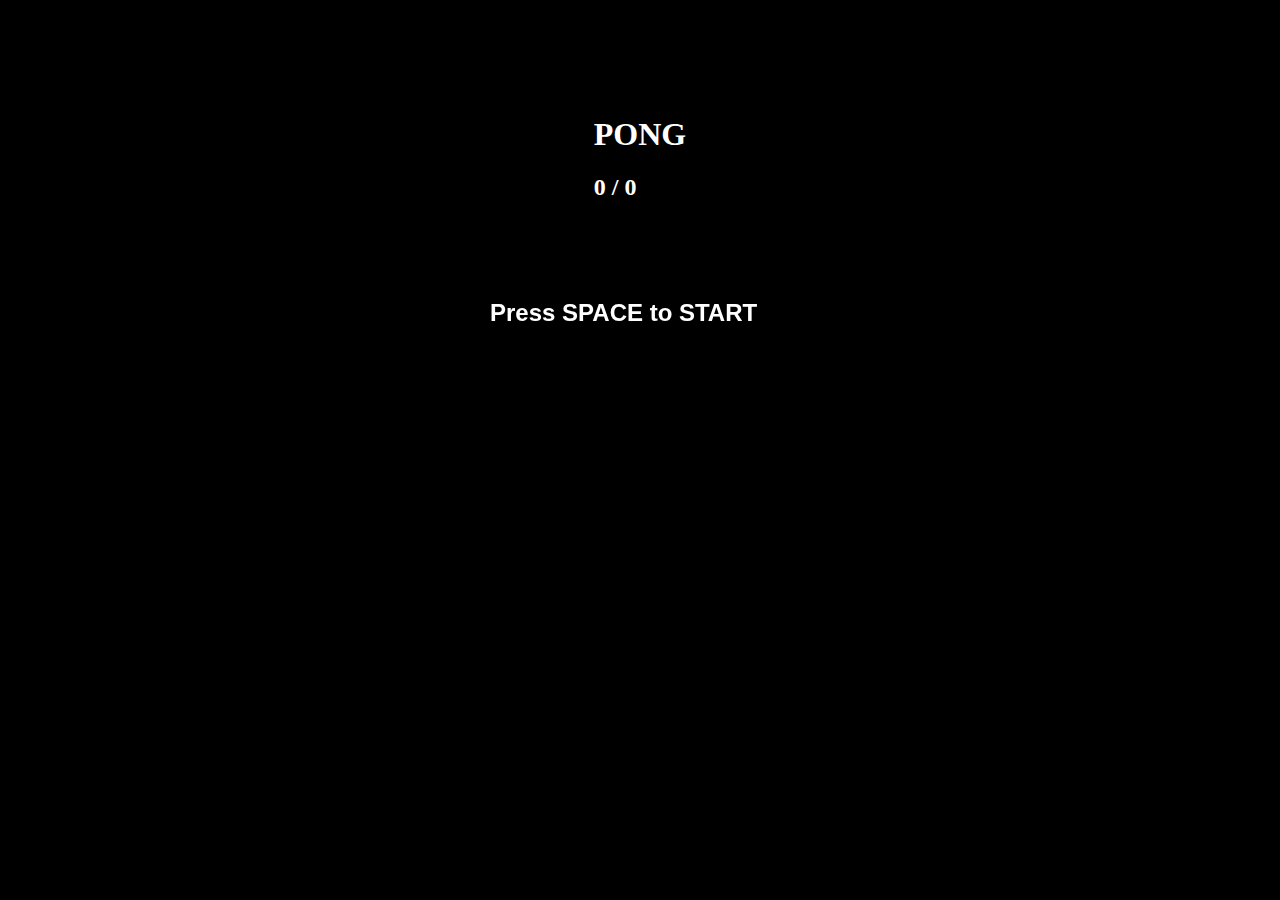
<file: pong_original.html>
<!doctype html>
<html>
    <head>
        <title>Basic Pong HTML Game</title>
        <meta charset="UTF-8" />
        <style>
            html,
            body {
                height: 100%;
                margin: 0;
            }

            body {
                background: black;
                display: flex;
                flex-direction: column;
                align-items: center;
                justify-content: center;
            }
            h1, h2 {
                color: white;
            }
        </style>
    </head>
    <body>
        <div>
            <h1
                style="
                    font-family:
                        Comic Sans MS,
                        Comic Sans;
                "
            >
                PONG
            </h1>
            <h2 id="scoreboard">0 / 0</h2>
        </div>
        <canvas width="750" height="585" id="game"></canvas>
        <script>
            let gameState = "ready";
            let playerLeftScore = 0;
            let playerRightScore = 0;

            const canvas = document.getElementById("game");
            const context = canvas.getContext("2d");
            const grid = 15;
            const paddleHeight = grid * 5; // 80
            const maxPaddleY = canvas.height - grid - paddleHeight;

            var paddleSpeed = 7;
            var initServeDirection = Math.random() < 0.5 ? -1 : 1;
            var ballSpeed = 3 * initServeDirection;

            const leftPaddle = {
                // start in the middle of the game on the left side
                x: grid * 2,
                y: canvas.height / 2 - paddleHeight / 2,
                width: grid,
                height: paddleHeight,

                // paddle velocity
                dy: 0,
            };
            const rightPaddle = {
                // start in the middle of the game on the right side
                x: canvas.width - grid * 3,
                y: canvas.height / 2 - paddleHeight / 2,
                width: grid,
                height: paddleHeight,

                // paddle velocity
                dy: 0,
            };
            const ball = {
                // start in the middle of the game
                x: canvas.width / 2,
                y: canvas.height / 2,
                width: grid,
                height: grid,

                // keep track of when need to reset the ball position
                resetting: false,

                // ball velocity (start going to the top-right corner)
                dx: ballSpeed,
                dy: -ballSpeed,
            };

            // check for collision between two objects using axis-aligned bounding box (AABB)
            // @see https://developer.mozilla.org/en-US/docs/Games/Techniques/2D_collision_detection
            function collides(obj1, obj2) {
                return (
                    obj1.x < obj2.x + obj2.width &&
                    obj1.x + obj1.width > obj2.x &&
                    obj1.y < obj2.y + obj2.height &&
                    obj1.y + obj1.height > obj2.y
                );
            }

            // game loop
            function loop() {
                if (gameState === "ready") {
                    requestAnimationFrame(loop);
                    context.clearRect(0, 0, canvas.width, canvas.height);
                    context.font = "bold 24px verdana, sans-serif ";
                    context.fillStyle = "#fff";
                    context.fillText("Press SPACE to START", 225, 100);

                } else if (gameState === "running") {
                    requestAnimationFrame(loop);
                context.clearRect(0, 0, canvas.width, canvas.height);

                // move paddles by their velocity
                leftPaddle.y += leftPaddle.dy;
                rightPaddle.y += rightPaddle.dy;

                // prevent paddles from going through walls
                if (leftPaddle.y < grid) {
                    leftPaddle.y = grid;
                } else if (leftPaddle.y > maxPaddleY) {
                    leftPaddle.y = maxPaddleY;
                }

                if (rightPaddle.y < grid) {
                    rightPaddle.y = grid;
                } else if (rightPaddle.y > maxPaddleY) {
                    rightPaddle.y = maxPaddleY;
                }

                // draw paddles
                context.fillStyle = "white";
                context.fillRect(
                    leftPaddle.x,
                    leftPaddle.y,
                    leftPaddle.width,
                    leftPaddle.height,
                );
                context.fillRect(
                    rightPaddle.x,
                    rightPaddle.y,
                    rightPaddle.width,
                    rightPaddle.height,
                );

                // move ball by its velocity
                ball.x += ball.dx;
                ball.y += ball.dy;

                // prevent ball from going through walls by changing its velocity
                if (ball.y < grid) {
                    ball.y = grid;
                    ball.dy *= -1;
                } else if (ball.y + grid > canvas.height - grid) {
                    ball.y = canvas.height - grid * 2;
                    ball.dy *= -1;
                }

                // reset ball if it goes past paddle (but only if we haven't already done so)
                if ((ball.x < 0 || ball.x > canvas.width) && !ball.resetting) {
                    ball.resetting = true;
                    ball.x < 0 ? playerRightScore += 1 : playerLeftScore += 1;

                    // give some time for the player to recover before launching the ball again
                    setTimeout(() => {
                        document.getElementById("scoreboard").textContent = playerLeftScore + " / " +  playerRightScore;
                    }, 100);
                    setTimeout(() => {
                        ball.resetting = false;
                        ball.x = canvas.width / 2;
                        ball.y = canvas.height / 2;
                    }, 400);
                }

                // check to see if ball collides with paddle. if they do change x velocity
                if (collides(ball, leftPaddle)) {
                    ball.dx *= -1;

                    // move ball next to the paddle otherwise the collision will happen again
                    // in the next frame
                    ball.x = leftPaddle.x + leftPaddle.width;
                } else if (collides(ball, rightPaddle)) {
                    ball.dx *= -1;

                    // move ball next to the paddle otherwise the collision will happen again
                    // in the next frame
                    ball.x = rightPaddle.x - ball.width;
                }

                // draw ball
                context.fillRect(ball.x, ball.y, ball.width, ball.height);

                // draw walls
                context.fillStyle = "lightgrey";
                context.fillRect(0, 0, canvas.width, grid);
                context.fillRect(
                    0,
                    canvas.height - grid,
                    canvas.width,
                    canvas.height,
                );

                // draw dotted line down the middle
                for (let i = grid; i < canvas.height - grid; i += grid * 2) {
                    context.fillRect(
                        canvas.width / 2 - grid / 2,
                        i,
                        grid,
                        grid,
                    );
                }
                } else {

                }
            }

            // listen to keyboard events to move the paddles
            document.addEventListener("keydown", function (e) {
                // up arrow key
                if (e.which === 38) {
                    rightPaddle.dy = -paddleSpeed;
                }
                // down arrow key
                else if (e.which === 40) {
                    rightPaddle.dy = paddleSpeed;
                }

                // w key
                if (e.which === 87) {
                    leftPaddle.dy = -paddleSpeed;
                }
                // a key
                else if (e.which === 83) {
                    leftPaddle.dy = paddleSpeed;
                }
                // space key
                else if(e.which === 32) {
                    gameState = "running";
                }
            });

            // listen to keyboard events to stop the paddle if key is released
            document.addEventListener("keyup", function (e) {
                if (e.which === 38 || e.which === 40) {
                    rightPaddle.dy = 0;
                }

                if (e.which === 83 || e.which === 87) {
                    leftPaddle.dy = 0;
                }
            });

            // start the game
            requestAnimationFrame(loop);
        </script>
    </body>
</html>
</file>
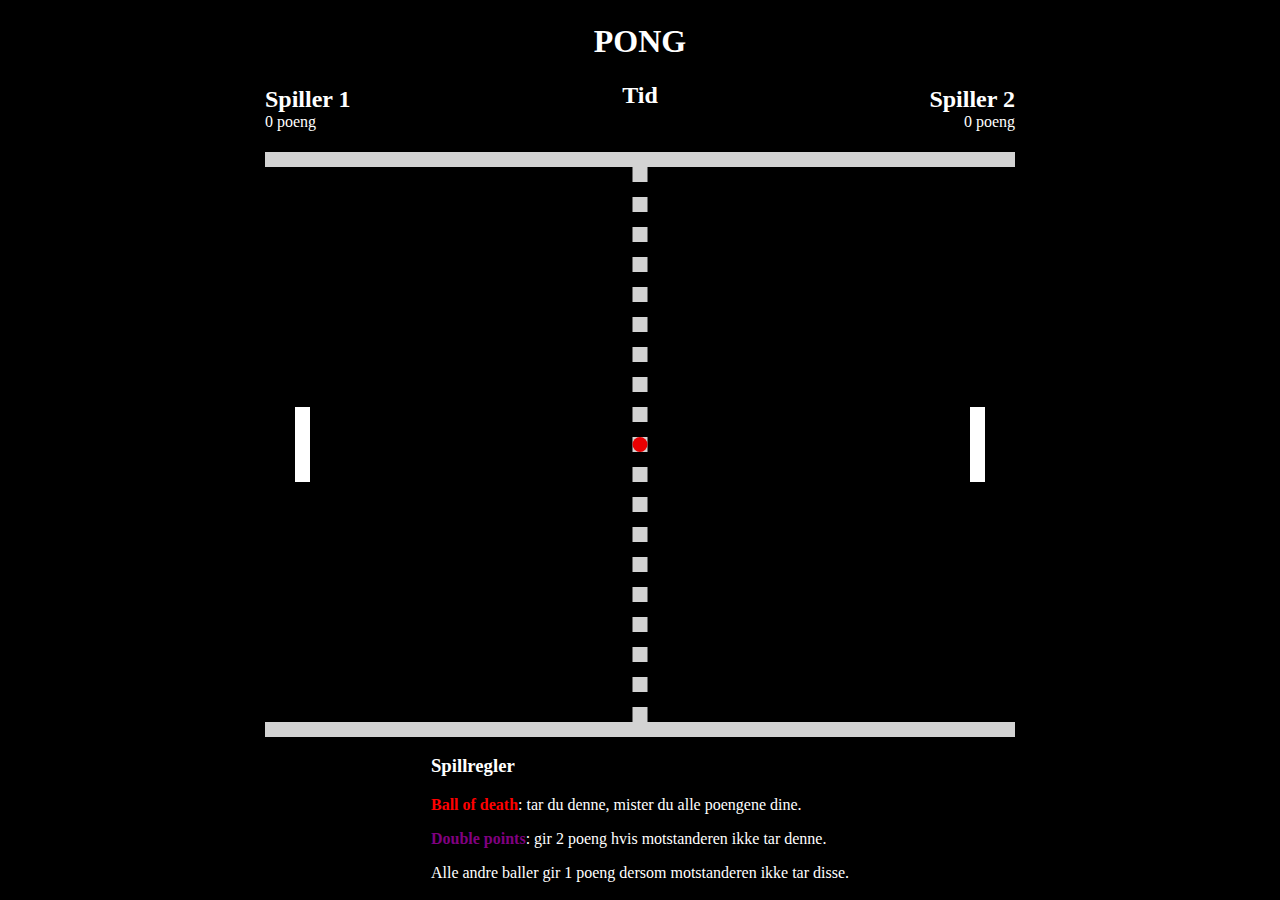
<file: pong_rilh.html>
<!doctype html>
<html>
    <head>
        <title>Basic Pong HTML Game</title>
        <meta charset="UTF-8" />
        <style>
            html,
            body {
                height: 100%;
                margin: 0;
            }

            body {
                background: black;
                display: flex;
                flex-direction: column;
                align-items: center;
                justify-content: center;
                color: white;
            }
            h1 {
                color: white;
            }

            h2 {
                margin: 0;
            }

            #top {
                width: 750px;
                display: flex;
                align-items: center;
                justify-content: space-between;
                margin-bottom: 1em;
            }

            #time-remaining {
                font-weight: bold;
                font-size: 1.5em;
                transition-property: color;
                transition-timing-function: linear;
                color: green;
            }

            #time-remaining.started {
                animation-name: text-color;
                animation-fill-mode: forwards;
            }

            #ball-of-death {
                color: red;
                font-weight: bold;
            }

            #double-points {
                color: purple;
                font-weight: bold;
            }

            .align-center {
                text-align: center;
            }

            .align-right {
                text-align: right;
            }

            .winner {
                animation: 3s ease-in winner forwards;
            }

            @keyframes winner {
                to {
                    font-size: 3em;
                    color: gold;
                }
            }

            @keyframes text-color {
                0% { color: green; }
                50% { color: yellow; }
                75% { color: orange; }
                100% { color: red; }

            }
        </style>
    </head>
    <body>
        <h1
                style="
                    font-family:
                        Comic Sans MS,
                        Comic Sans;
                "
            >
            PONG
        </h1>
        <div id="top">
            <div>
                <h2>Spiller 1</h2>
                <div id="player1-points">0 poeng</div>
            </div>
            <div class="align-center">
                <h2>Tid</h2>
                <div id="time-remaining">&nbsp;</div>
            </div>
            <div class="align-right">
                <h2>Spiller 2</h2>
                <div id="player2-points">0 poeng</div>
            </div>
        </div>

        <canvas width="750" height="585" id="game"></canvas>

        <div id="game-rules">
            <h3>Spillregler</h3>
            <p><span id="ball-of-death">Ball of death</span>: tar du denne, mister du alle poengene dine.</p>
            <p><span id="double-points">Double points</span>: gir 2 poeng hvis motstanderen ikke tar denne.</p>
            <p>Alle andre baller gir 1 poeng dersom motstanderen ikke tar disse.</p>
        </div>
        <script>
            const canvas = document.getElementById("game");
            const context = canvas.getContext("2d");
            const playTime = 120;
            const grid = 15;
            const paddleHeight = grid * 5; // 80
            const maxPaddleY = canvas.height - grid - paddleHeight;
            const pBallSplit = 0.5;
            const pDoublePointsSplit = 0.2;
            const pBallOfDeath = 0.2;
            const ballSpeed = 4;

            let paddleSpeed = 7;
            let initServeDirection = Math.random() < 0.5 ? -1 : 1;
            let started = null;
            let winnerAnnounced = false;

            let player1Points = 0;
            let player2Points = 0;

            document.getElementById("time-remaining").style.animationDuration = `${playTime}s`;

            const defaultLeftPaddle = {
                // start in the middle of the game on the left side
                x: grid * 2,
                y: canvas.height / 2 - paddleHeight / 2,
                width: grid,
                height: paddleHeight,

                // paddle velocity
                dy: 0,
            };
            const defaultRightPaddle = {
                // start in the middle of the game on the right side
                x: canvas.width - grid * 3,
                y: canvas.height / 2 - paddleHeight / 2,
                width: grid,
                height: paddleHeight,

                // paddle velocity
                dy: 0,
            };
            const defaultBall = {
                type: "normal", // normal | double-points | death
                color: generateRandomCanvasColor(),

                // start in the middle of the game
                x: canvas.width / 2 - grid / 2,
                y: canvas.height / 2 - grid / 2,
                width: grid,
                height: grid,

                // keep track of when need to reset the ball position
                resetting: false,

                // ball velocity (start going to the top-right corner)
                dx: ballSpeed,
                dy: -ballSpeed,
            };

            // game state
            let leftPaddle = defaultLeftPaddle;
            let rightPaddle = defaultRightPaddle;
            let balls = [{ ...defaultBall }];

            // check for collision between two objects using axis-aligned bounding box (AABB)
            // @see https://developer.mozilla.org/en-US/docs/Games/Techniques/2D_collision_detection
            function collides(obj1, obj2) {
                return (
                    obj1.x < obj2.x + obj2.width &&
                    obj1.x + obj1.width > obj2.x &&
                    obj1.y < obj2.y + obj2.height &&
                    obj1.y + obj1.height > obj2.y
                );
            }

            function generateRandomCanvasColor() {
                const r = Math.round(256 * Math.random());
                const g = Math.round(256 * Math.random());
                const b = Math.round(256 * Math.random());

                return `rgb(${r} ${g} ${b})`;
            }

            function randomizeDirection(ball) {
                const direction = Math.random() < 0.5 ? -1 : 1;

                ball.dx = ballSpeed * direction;
                ball.dy = -ballSpeed + Math.round(2 * ballSpeed * Math.random())

                return ball;
            };

            function resetGame() {
                leftPaddle = {...defaultLeftPaddle};
                rightPaddle = {...defaultRightPaddle};
                balls = [{ ...randomizeDirection(defaultBall) }];

                player1Points = 0;
                player2Points = 0;

                started = new Date();
                winnerAnnounced = false;

                document.getElementById("player1-points").parentElement.classList.remove("winner");
                document.getElementById("player2-points").parentElement.classList.remove("winner");

                document.getElementById("time-remaining").classList.remove("started");
                window.setTimeout(() => {
                    document.getElementById("time-remaining").classList.add("started");;
                }, 0);
            }

            function updatePlayerScores() {
                document.getElementById("player1-points").innerText = `${player1Points} poeng`;
                document.getElementById("player2-points").innerText = `${player2Points} poeng`;
            }

            function updateRemainingTime() {
                if (!started) {
                    return;
                }

                const timeElapsedMs =  new Date().getTime() - started.getTime();
                const remainingTimeMs = playTime * 1000 - timeElapsedMs;
                const timeRemainingSecs = (remainingTimeMs / 1000).toFixed(1);

                const outOfTime = timeRemainingSecs <= 0;

                if (outOfTime) {
                    document.getElementById("time-remaining").innerText = "0.0s";
                    return true;
                }

                document.getElementById("time-remaining").innerText = timeRemainingSecs + "s";
                return false;
            }

            function findNewDX(dx) {
                let sign = Math.sign(dx);
                let next = dx;

                while (next === dx) {
                    const rnd = Math.random();
                    next = sign * (1 + Math.round((ballSpeed - 1) * rnd));
                }

                return next;
            }

            function findNewDY(dy) {
                let next = dy;
                while (next === dy) {
                    next = -ballSpeed + Math.round(2 * ballSpeed * Math.random());
                }
                return next;
            }

            function pointsForType(ballType) {
                switch (ballType) {
                    case "normal": return 1;
                    case "double-points": return 2;
                    case "death": return 0;
                    default: throw new Error("Unhandled case " + ballType);
                }
            }

            function announceWinner() {
                const winner = document.getElementById(player1Points > player2Points ? "player1-points" : "player2-points").parentElement;
                winner.classList.add("winner");
                winnerAnnounced = true;
            }

            // game loop
            function loop() {
                requestAnimationFrame(loop);

                updatePlayerScores();
                const ended = updateRemainingTime();
                const isPlaying = started !== null && !ended;

                if (ended) {
                    announceWinner();
                }

                context.clearRect(0, 0, canvas.width, canvas.height);

                // move paddles by their velocity
                if (isPlaying) {
                    leftPaddle.y += leftPaddle.dy;
                    rightPaddle.y += rightPaddle.dy;
                }

                // prevent paddles from going through walls
                if (leftPaddle.y < grid) {
                    leftPaddle.y = grid;
                } else if (leftPaddle.y > maxPaddleY) {
                    leftPaddle.y = maxPaddleY;
                }

                if (rightPaddle.y < grid) {
                    rightPaddle.y = grid;
                } else if (rightPaddle.y > maxPaddleY) {
                    rightPaddle.y = maxPaddleY;
                }

                // draw walls
                context.fillStyle = "lightgrey";
                context.fillRect(0, 0, canvas.width, grid);
                context.fillRect(
                    0,
                    canvas.height - grid,
                    canvas.width,
                    canvas.height,
                );

                // draw dotted line down the middle
                for (let i = grid; i < canvas.height - grid; i += grid * 2) {
                    context.fillRect(
                        canvas.width / 2 - grid / 2,
                        i,
                        grid,
                        grid,
                    );
                }

                // draw paddles
                context.fillStyle = "white";
                context.fillRect(
                    leftPaddle.x,
                    leftPaddle.y,
                    leftPaddle.width,
                    leftPaddle.height,
                );
                context.fillRect(
                    rightPaddle.x,
                    rightPaddle.y,
                    rightPaddle.width,
                    rightPaddle.height,
                );

                for (const ball of balls) {
                    // move ball by its velocity
                    if (isPlaying) {
                        ball.x += ball.dx;
                        ball.y += ball.dy;
                    }

                    // prevent ball from going through walls by changing its velocity
                    if (ball.y < grid) {
                        ball.y = grid;
                        ball.dy *= -1;
                    } else if (ball.y + grid > canvas.height - grid) {
                        ball.y = canvas.height - grid * 2;
                        ball.dy *= -1;
                    }

                    // reset ball if it goes past paddle (but only if we haven't already done so)
                    if ((ball.x < 0 || ball.x > canvas.width) && !ball.resetting) {
                        ball.resetting = true;
                        ball.x < 0 ? player2Points += pointsForType(ball.type) : player1Points += pointsForType(ball.type);
                    }

                    // check to see if ball collides with paddle. if they do change x velocity
                    let splitBall = false;
                    if (collides(ball, leftPaddle)) {
                        ball.dx *= -1;

                        // move ball next to the paddle otherwise the collision will happen again
                        // in the next frame
                        ball.x = leftPaddle.x + leftPaddle.width;

                        // randomly split ball
                        splitBall = Math.random() < pBallSplit;

                        // death ball
                        if (ball.type === "death") {
                            player1Points = 0;
                        }
                    } else if (collides(ball, rightPaddle)) {
                        ball.dx *= -1;

                        // move ball next to the paddle otherwise the collision will happen again
                        // in the next frame
                        ball.x = rightPaddle.x - ball.width;

                        // randomly split ball
                        splitBall = Math.random() < pBallSplit;

                        // death ball
                        if (ball.type === "death") {
                            player2Points = 0;
                        }
                    }

                    if (splitBall) {
                        const ballCopy = {
                            ...ball,
                            color: generateRandomCanvasColor(),
                            dx: findNewDX(ball.dx),
                            dy: findNewDY(ball.dy)
                        };

                        const isDoublePointsBall = Math.random() < pDoublePointsSplit;
                        const isDeathBall = Math.random() < pBallOfDeath;

                        if (isDoublePointsBall) {
                            ballCopy.type = "double-points";  
                        }
                        else if (isDeathBall) {
                            ballCopy.type = "death";
                        }
                        else {
                            ballCopy.type = "normal";
                        }

                        balls.push(ballCopy);
                    }

                    // draw ball
                    if (!ended) {
                        const previousColor = "white";
                        switch (ball.type) {
                            case "normal":
                                context.fillStyle = ball.color;
                                break;
                            case "double-points":
                                context.fillStyle = "purple";
                                break;
                            case "death":
                                context.fillStyle = "red";
                                break;
                        }

                        context.beginPath();
                        const r = ball.width / 2;
                        context.arc(ball.x + r, ball.y + r, ball.width / 2, 0, 2 * Math.PI);
                        context.fill();
                        // context.fillRect(ball.x, ball.y, ball.width, ball.height);
                        context.fillStyle = previousColor;
                    }
                }

                if (balls.every(b => b.resetting)) {
                    // give some time for the player to recover before launching the ball again
                    setTimeout(() => {
                        balls.splice(1, balls.length - 1);
                        balls[0].resetting = false;
                        balls[0].x = canvas.width / 2;
                        balls[0].y = canvas.height / 2;
                    }, 400);
                }
            }

            // listen to keyboard events to move the paddles
            document.addEventListener("keydown", function (e) {
                // up arrow key
                if (e.which === 38) {
                    rightPaddle.dy = -paddleSpeed;
                }
                // down arrow key
                else if (e.which === 40) {
                    rightPaddle.dy = paddleSpeed;
                }

                // w key
                if (e.which === 87) {
                    leftPaddle.dy = -paddleSpeed;
                }
                // a key
                else if (e.which === 83) {
                    leftPaddle.dy = paddleSpeed;
                }
            });

            // listen to keyboard events to stop the paddle if key is released
            document.addEventListener("keyup", function (e) {
                if (e.which === 38 || e.which === 40) {
                    rightPaddle.dy = 0;
                }

                if (e.which === 83 || e.which === 87) {
                    leftPaddle.dy = 0;
                }
            });

            document.addEventListener("keypress", function (e) {
                if (e.which === 13 || e.which === 32) {
                    resetGame();
                }
            });

            // start the game
            requestAnimationFrame(loop);
        </script>
    </body>
</html>
</file>
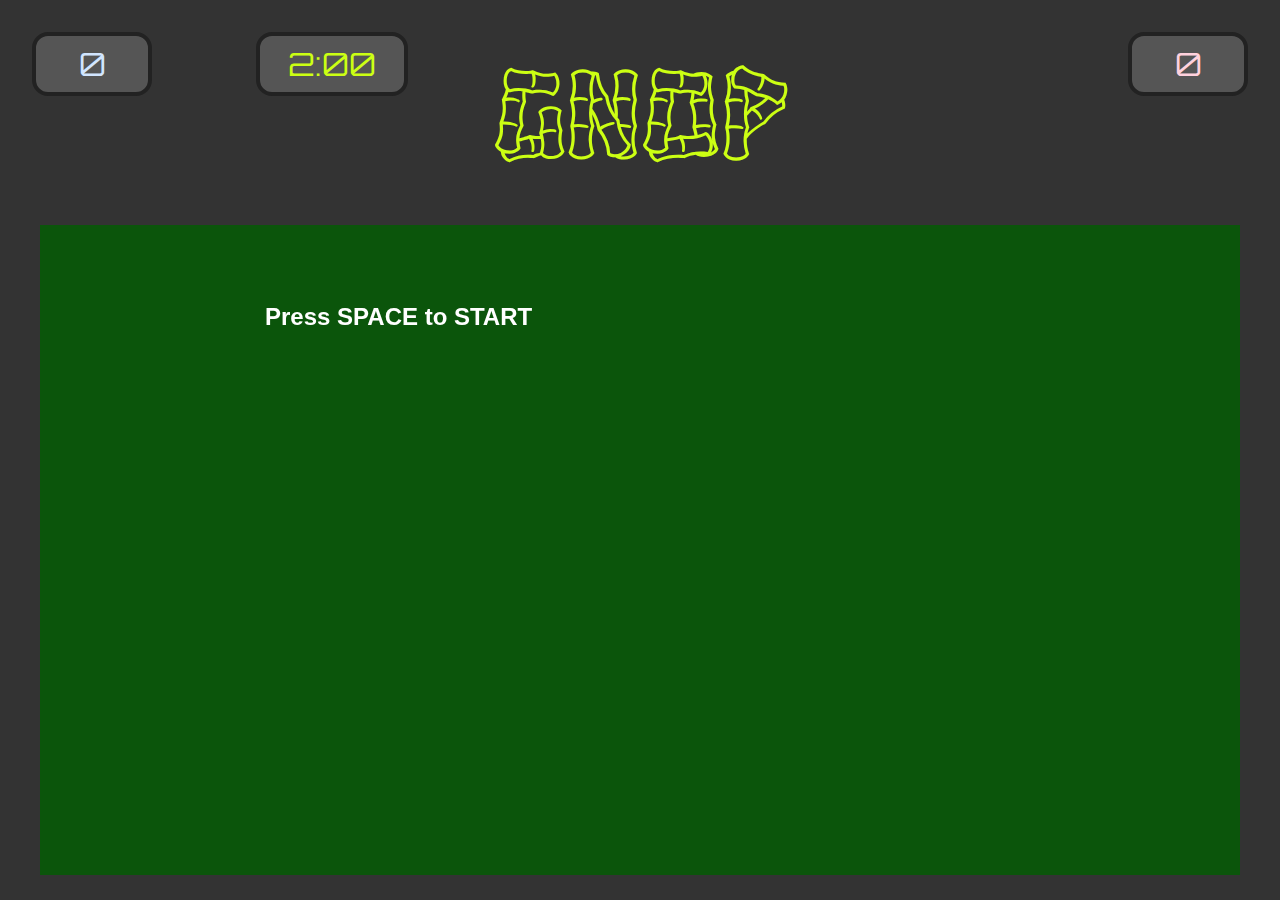
<file: pong_tsp.html>
<!doctype html>
<html>
    <head>
    <title>Basic Pong HTML Game</title>
    <meta charset="UTF-8" />
    <link rel="preconnect" href="https://fonts.googleapis.com" />
    <link rel="preconnect" href="https://fonts.gstatic.com" crossorigin />
    <link
      href="https://fonts.googleapis.com/css2?family=Hanalei&family=Orbitron:wght@400..900&display=swap"
      rel="stylesheet"
    />
    <style>
      html,
      body {
        height: 100%;
        margin: 0;
        font-family: Orbitron;
      }

      body {
        background: #333333;
        display: flex;
        flex-direction: column;
        align-items: center;
        justify-content: center;
        position: relative;
      }

      h1 {
        color: rgb(204, 255, 19);
        font-family: Hanalei;
        font-size: 8em;
        margin: 0;
        padding: 0 0 0.25em 0;
        font-weight: 400;
      }

      .scoreboard {
        position: absolute;
        display: block;
        background: #555555;
        color: rgb(209, 229, 255);
        font-size: 2em;
        top: 1em;
        left: 1em;
        border-radius: 0.5em;
        border: 0.125em solid #222222;
        padding: 0.25em;
        min-width: 3em;
        text-align: center;
      }

      .scoreboard.right {
        color: rgb(255, 209, 221);
        left: auto;
        right: 1em;
      }
      .scoreboard.time {
        color: rgb(204, 255, 19);
        left: 8em;
        min-width: 4em;
      }
      .scoreboard.glow {
        box-shadow: 0 0 1em yellow;
      }

      #game {
        background: rgb(11, 85, 11);
      }
    </style>
  </head>
    <body>
        <div>
            <h1>Gnop</h1>
            <span id="scoreboardleft" class="scoreboard left">0</span>
            <span id="scoreboardright" class="scoreboard right">0</span>
            <span id="scoreboardtime" class="scoreboard time">2:00</span>
        </div>
        <canvas width="1200" height="650" id="game"></canvas>
        <script>
            let gameState = "ready";
            let playerLeftScore = 0;
            let playerRightScore = 0;
            let startTime = undefined;
            let currentTime = undefined;

            const canvas = document.getElementById("game");
            const context = canvas.getContext("2d");
            const grid = 15;
            const paddleHeight = grid * 5; // 80
            const maxPaddleY = canvas.height - grid - paddleHeight;

            var paddleSpeed = 7;
            var initServeDirection = Math.random() < 0.5 ? -1 : 1;
            var globalHits = 0;

            const getSpeedIncrement = () => {
                return (1 + globalHits / 10);
            };
            const initSpeed = 3 * initServeDirection;
            let ballSpeed = initSpeed;
            let ballDirection = initServeDirection;
            let recentlyHit = false;

            const extraWall = {
                x: canvas.width / 2,
                y: canvas.height / 2,
                width: grid,
                height: grid
            }

            const leftPaddle = {
                // start in the middle of the game on the left side
                x: grid * 2,
                y: canvas.height / 2 - paddleHeight / 2,
                width: grid,
                height: paddleHeight,

                // paddle velocity
                dy: 0,
                dx: 0, // horizontal
            };
            const rightPaddle = {
                // start in the middle of the game on the right side
                x: canvas.width - grid * 3,
                y: canvas.height / 2 - paddleHeight / 2,
                width: grid,
                height: paddleHeight,

                // paddle velocity
                dy: 0,
                dx: 0, // horizontal
            };
            const ball = {
                // start in the middle of the game
                x: canvas.width / 2,
                y: canvas.height / 2,
                width: grid,
                height: grid,

                // keep track of when need to reset the ball position
                resetting: false,

                // ball velocity (start going to the top-right corner)
                dx: ballSpeed,
                dy: -1 * ballSpeed,
            };

            // check for collision between two objects using axis-aligned bounding box (AABB)
            // @see https://developer.mozilla.org/en-US/docs/Games/Techniques/2D_collision_detection
            function collides(obj1, obj2) {
                return (
                    obj1.x < obj2.x + obj2.width &&
                    obj1.x + obj1.width > obj2.x &&
                    obj1.y < obj2.y + obj2.height &&
                    obj1.y + obj1.height > obj2.y
                );
            }

            // game loop
            function loop() {
                if (gameState === "ready") {
                    requestAnimationFrame(loop);
                    context.clearRect(0, 0, canvas.width, canvas.height);
                    context.font = "bold 24px verdana, sans-serif ";
                    context.fillStyle = "#fff";
                    context.fillText("Press SPACE to START", 225, 100);
                    startTime = new Date();

                } else if (gameState === "running") {
                requestAnimationFrame(loop);
                context.clearRect(0, 0, canvas.width, canvas.height);

                currentTime = new Date();
                let calculatedTime  = Math.floor(121 - ((currentTime.getTime() - startTime.getTime()) / 1000));
                if (calculatedTime < 0) {
                    calculatedTime = 0;
                  gameState = "done";
                }

                document.getElementById("scoreboardtime").textContent =
                    Math.floor(calculatedTime / 60) + ":" + String((calculatedTime - Math.floor(calculatedTime / 60) * 60)).padStart(2, "0");


                // Full wrap-around effect for left player
                if (leftPaddle.x < grid) {
                    leftPaddle.x = canvas.width - grid - leftPaddle.width;
                } else if (leftPaddle.x > canvas.width - grid - leftPaddle.width) {
                    leftPaddle.x = grid;
                }

                // Full wrap-around effect for right player
                if (rightPaddle.x < grid) {
                    rightPaddle.x = canvas.width - grid - rightPaddle.width;
                } else if (rightPaddle.x > canvas.width - grid - rightPaddle.width) {
                    rightPaddle.x = grid;
                }

                // move paddles by their velocity
                leftPaddle.y += leftPaddle.dy;
                rightPaddle.y += rightPaddle.dy;
                leftPaddle.x += leftPaddle.dx;
                rightPaddle.x += rightPaddle.dx;

                // prevent paddles from going through walls
                if (leftPaddle.y < grid) {
                    leftPaddle.y = grid;
                } else if (leftPaddle.y > maxPaddleY) {
                    leftPaddle.y = maxPaddleY;
                }

                if (rightPaddle.y < grid) {
                    rightPaddle.y = grid;
                } else if (rightPaddle.y > maxPaddleY) {
                    rightPaddle.y = maxPaddleY;
                }

                // draw paddles
               context.fillStyle = "rgb(209, 229, 255)";
                context.fillRect(
                    leftPaddle.x,
                    leftPaddle.y,
                    leftPaddle.width,
                    leftPaddle.height,
                );
                context.fillStyle = "rgb(255, 209, 221)";
                context.fillRect(
                    rightPaddle.x,
                    rightPaddle.y,
                    rightPaddle.width,
                    rightPaddle.height,
                );
                context.fillStyle = "white";

                // move ball by its velocity
                ball.x += ball.dx * getSpeedIncrement();
                ball.y += ball.dy * getSpeedIncrement();

                // prevent ball from going through walls by changing its velocity
                if (ball.y < grid) {
                    ball.y = grid;
                    ball.dy *= -1;
                } else if (ball.y + grid > canvas.height - grid) {
                    ball.y = canvas.height - grid * 2;
                    ball.dy *= -1;
                }

                // reset ball if it goes past paddle (but only if we haven't already done so)
                if ((ball.x < 0 || ball.x > canvas.width) && !ball.resetting) {
                    globalHits = 0;
                    ball.resetting = true;
                    ball.x < 0 ? playerRightScore += 1 : playerLeftScore += 1;

                    // give some time for the player to recover before launching the ball again
                    setTimeout(() => {
                        document.getElementById("scoreboardleft").textContent =
                            playerLeftScore;
                        document.getElementById("scoreboardright").textContent =
                            playerRightScore;
                    }, 100);
                    setTimeout(() => {
                        ball.resetting = false;
                        ball.x = canvas.width / 2;
                        ball.y = canvas.height / 2;
                    }, 400);
                }

                // draw ball
                context.fillRect(ball.x, ball.y, ball.width, ball.height);

                // check to see if ball collides with paddle. if they do change x velocity
                if (collides(ball, leftPaddle)) {
                 leftPaddle.dx = 0;
                    if (recentlyHit) {
                        return;
                    }
                    recentlyHit = true;
                    setTimeout(() => {
                        recentlyHit = false;
                    }, 50);


                    globalHits += 1;
                    ball.dx *= -1;

                    // move ball next to the paddle otherwise the collision will happen again
                    // in the next frame

                    // This is the bug, - and + for each

                    if (ballDirection < 0) {
                        ball.x = leftPaddle.x + ball.width;
                        ballDirection = 1;
                    } else {
                        ball.x = leftPaddle.x - ball.width;
                        ballDirection = -1;
                    }

                } else if (collides(ball, rightPaddle)) {
                rightPaddle.dx = 0;
                if (recentlyHit) {
                        return;
                    }
                    recentlyHit = true;
                    setTimeout(() => {
                        recentlyHit = false;
                    }, 50);


                    globalHits += 1;
                    ball.dx *= -1;

                    // move ball next to the paddle otherwise the collision will happen again
                    // in the next frame

                    // This is the bug, - and + for each
                    if (ballDirection < 0) {
                        ball.x = rightPaddle.x + ball.width;
                        ballDirection = 1;
                    } else {
                        ball.x = rightPaddle.x - ball.width;
                        ballDirection = -1;
                    }
                }

                // draw walls
                context.fillStyle = "lightgrey";
                context.fillRect(0, 0, canvas.width, grid);
                context.fillRect(
                    0,
                    canvas.height - grid,
                    canvas.width,
                    canvas.height,
                );

                // draw dotted line down the middle
                for (let i = grid; i < canvas.height - grid; i += grid * 2) {
                    context.fillRect(
                        canvas.width / 2 - grid / 2,
                        i,
                        grid,
                        grid,
                    );
                }
                } else if (gameState === "done") {
                    if (playerLeftScore >= playerRightScore) {
                        document.getElementById("scoreboardleft").classList.add("glow");
                    }
                    if (playerRightScore >= playerLeftScore) {
                        document.getElementById("scoreboardright").classList.add("glow");
                    }
                }
            }

            // listen to keyboard events to move the paddles
            document.addEventListener("keydown", function (e) {
                // up arrow key
                if (e.which === 38) {
                    rightPaddle.dy = -paddleSpeed;
                }
                // down arrow key
                else if (e.which === 40) {
                    rightPaddle.dy = paddleSpeed;
                }
                // right arrow key
                if (e.which === 39) {
                    rightPaddle.dx = paddleSpeed * 0.8;
                    // left arrow key
                } else if (e.which === 37) {
                    rightPaddle.dx = -paddleSpeed * 0.8;
                }

                // w key
                if (e.which === 87) {
                    leftPaddle.dy = -paddleSpeed;
                }
                // a key
                else if (e.which === 83) {
                    leftPaddle.dy = paddleSpeed;
                }
                // d key
                if (e.which === 68) {
                    leftPaddle.dx = paddleSpeed * 0.8;
                }
                // a key
                else if (e.which === 65) {
                    leftPaddle.dx = -paddleSpeed * 0.8;
                }

                // space key
                else if(e.which === 32) {
                    gameState = "running";
                }
            });

            // listen to keyboard events to stop the paddle if key is released

            document.addEventListener('keyup', function (e) {
            if (e.which === 38 || e.which === 40) {
                rightPaddle.dy = 0;
            }

            if (e.which === 37 || e.which === 39) {
                rightPaddle.dx = 0;
            }

            if (e.which === 83 || e.which === 87) {
                leftPaddle.dy = 0;
            }

            if (e.which === 68 || e.which === 65) {
                leftPaddle.dx = 0;
            }
            });

            // start the game
            requestAnimationFrame(loop);
        </script>
    </body>
</html>
</file>
<file: index.css>
* {
    font-family: 'Courier New', Courier, monospace;
}

body {
    background: black;
    color: white;
}

a {
    text-decoration: underline;
    color: white;
}

a:hover {
    color: yellow;
}

h1 {
    font-weight: normal;
    font-size: 2em;
}

#main {
    width: 50em;
    margin: 10em auto;
}
</file>
